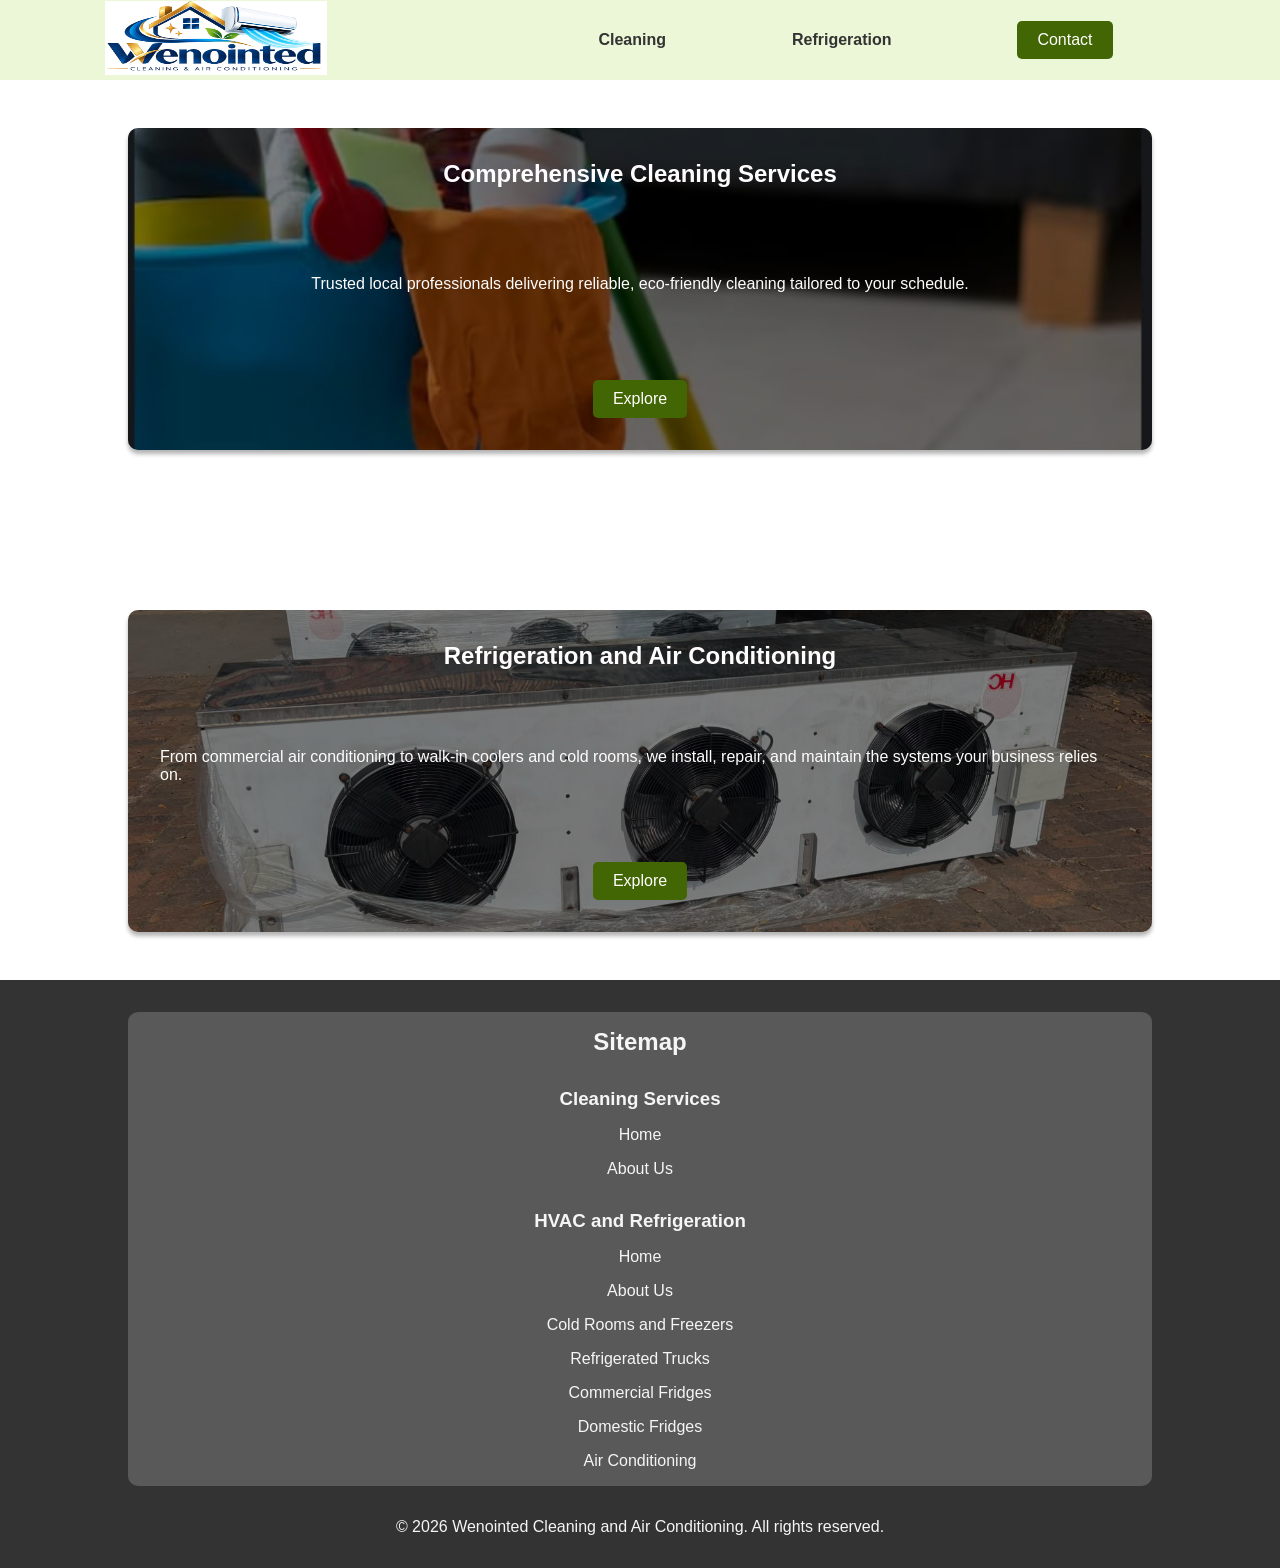
<file: index.html>
<!DOCTYPE html>
<html lang="en">
<head>
    <meta charset="UTF-8">
    <meta name="viewport" content="width=device-width, initial-scale=1.0">
    <link rel="stylesheet" href="styles.css">
    <link rel="canonical" href="index.html">
    <link rel="icon" href="images/logo.png" type="image">
    <title>Home</title>
</head>
<body>
    
    <nav class="navbar">
        <div class="logo"><img src="images/logo.png" alt=""></div>
        <button class="navbar-toggle">
            <span></span>
            <span></span>
            <span></span>
        </button>
        <div class="nav-links">
            <a href="cleaning-home.html" class="nav-link">Cleaning</a>
            <a href="fridges-home.html" class="nav-link">Refrigeration</a>
            <a href="https://wa.me/27789362920" class="contact">Contact</a>
        </div>
    </nav>
    
    <main>
        <section class="options">
            <div class="cleaning">
                <div class="overlay">
                    <h1>Comprehensive Cleaning Services</h1>
                    <p>
                        Trusted local professionals delivering reliable, eco-friendly cleaning tailored to your schedule.
                    </p>
                    <a href="cleaning-home.html">Explore</a>
                </div>
                
            </div>

            <div class="aircon">
                <div class="overlay">
                    <h1>Refrigeration and Air Conditioning</h1>
                <p>
                    From commercial air conditioning to walk-in coolers and cold rooms, we install, repair, and maintain the systems your business relies on.
                </p>
                <a href="fridges-home.html">Explore</a>
                </div>
            </div>
        </section>
    </main>
    <footer class="footer">
        
        <div class="social-media" id="contact">
            <h2>Sitemap</h2>
            <div class="clean-map">
                <h3>Cleaning Services</h3>
                <a href="cleaning-home.html">Home</a>
                <a href="cleaning-about.html">About Us</a>
            </div>
            <div class="aircon-map">
                <h3>HVAC and Refrigeration</h3>
                <a href="fridges-home.html">Home</a>
                <a href="fridges-about.html">About Us</a>
                <a href="cold-rooms.html">Cold Rooms and Freezers</a>
                <a href="trucks.html">Refrigerated Trucks</a>
                <a href="commercial.html">Commercial Fridges</a>
                <a href="fridges.html">Domestic Fridges</a>
                <a href="aircon.html">Air Conditioning</a>
            </div>
        </div>
        <p>&copy; 2026 Wenointed Cleaning and Air Conditioning. All rights reserved.</p>
    </footer>
    <script src="main.js"></script>
</body>
</html>
</file>
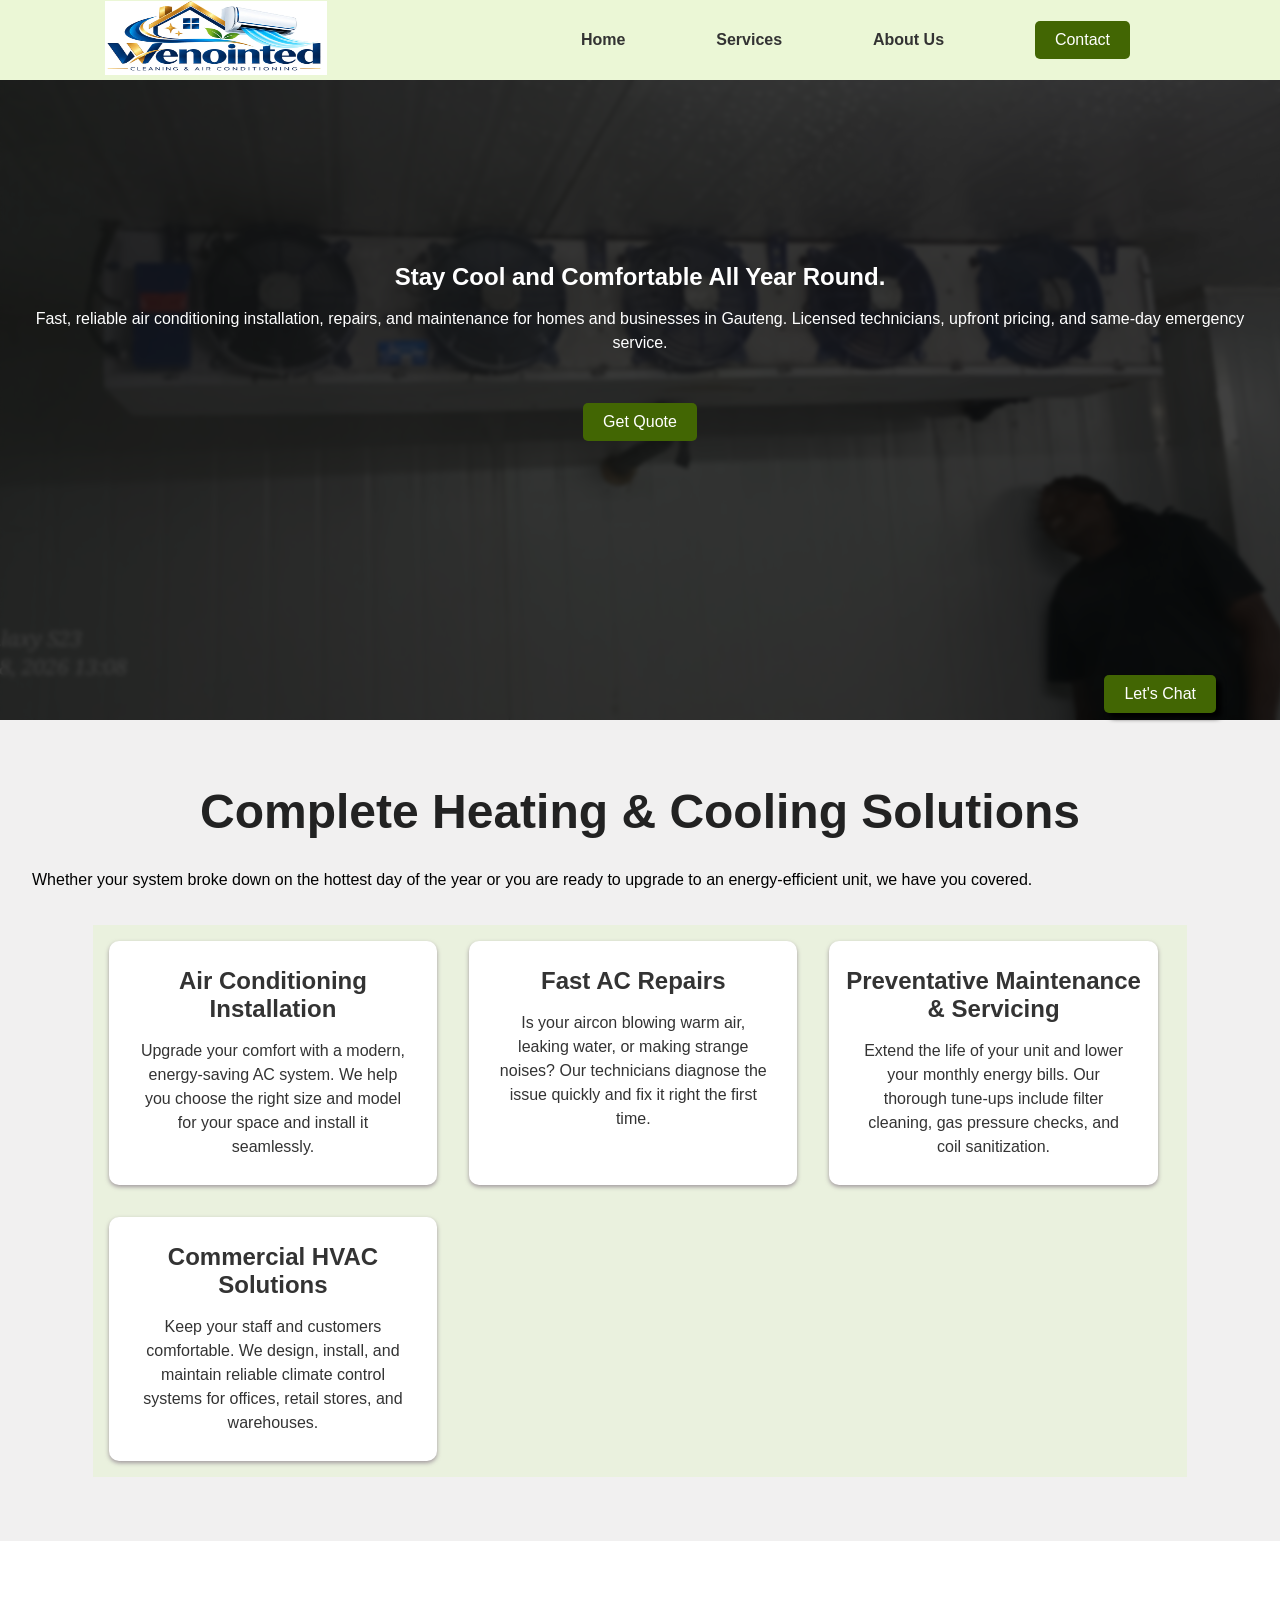
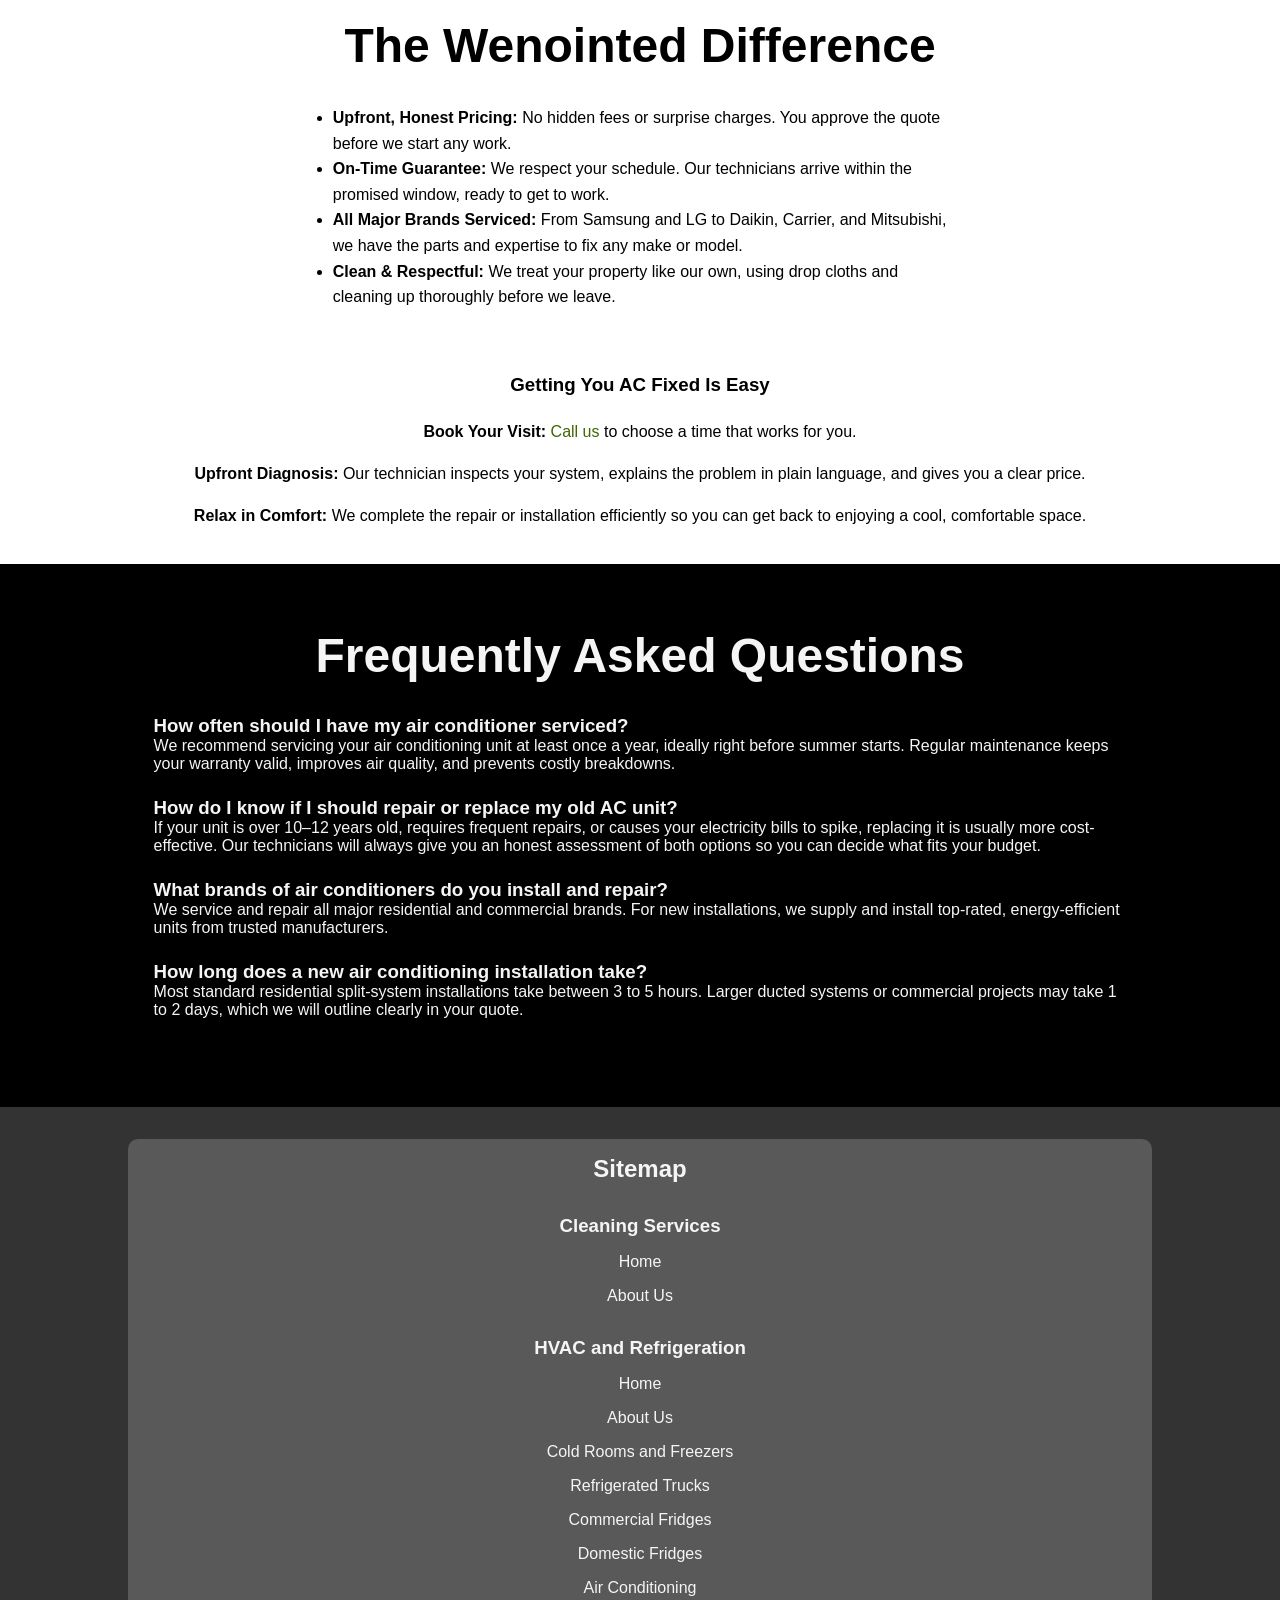
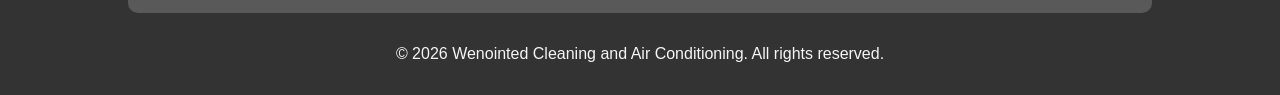
<file: aircon.html>
<!DOCTYPE html>
<html lang="en">
<head>
    <meta charset="UTF-8">
    <meta name="viewport" content="width=device-width, initial-scale=1.0">
    <link rel="stylesheet" href="styles.css">
    <link rel="stylesheet" href="cold-rooms.css">
    <link rel="icon" href="images/logo.png" type="image">
    <title>Air Con</title>
</head>
<body>
    <section class="hero">
        <nav class="navbar">
            <div class="logo"><img src="images/logo.png" alt=""></div>
            <button class="navbar-toggle">
                <span></span>
                <span></span>
                <span></span>
            </button>
            <div class="nav-links">
                <a href="fridges-home.html" class="nav-link">Home</a>
                <a href="fridges-home.html#services" class="nav-link">Services</a>
                <a href="fridges-about.html" class="nav-link">About Us</a>
                <a href="https://wa.me/27630189668" class="contact">Contact</a>
            </div>
        </nav>
        <div class="hero-msg">
            <h1>Stay Cool and Comfortable All Year Round.</h1>
            <p>
                Fast, reliable air conditioning installation, repairs, and maintenance for homes and businesses in Gauteng. Licensed technicians, upfront pricing, and same-day emergency service.
            </p>
            <a href="https://wa.me/27630189668" class="cta">Get Quote</a>
        </div>
    </section>

    <a href="https://wa.me/27789362920" class="float-contact">Let's Chat</a>
    
    <section class="services">
        <h1>Complete Heating & Cooling Solutions</h1>

        <p>
            Whether your system broke down on the hottest day of the year or you are ready to upgrade to an energy-efficient unit, we have you covered.
        </p>
        <br>
        <br>
        <div class="card-section">
            <div class="card">
                <h3>Air Conditioning Installation</h3>
                <p>
                    Upgrade your comfort with a modern, energy-saving AC system. We help you choose the right size and model for your space and install it seamlessly.
                </p>
            </div>
            <div class="card">
                <h3>Fast AC Repairs</h3>
                <p>
                    Is your aircon blowing warm air, leaking water, or making strange noises? Our technicians diagnose the issue quickly and fix it right the first time.
                </p>
            </div>

            <div class="card">
                <h3>Preventative Maintenance & Servicing</h3>
                <p>
                    Extend the life of your unit and lower your monthly energy bills. Our thorough tune-ups include filter cleaning, gas pressure checks, and coil sanitization.
                </p>
            </div>

            <div class="card">
                <h3>Commercial HVAC Solutions</h3>
                <p>
                    Keep your staff and customers comfortable. We design, install, and maintain reliable climate control systems for offices, retail stores, and warehouses.
                </p>
            </div>
        </div>
    </section>

    <section class="main">
        <h1>The Wenointed Difference</h1>
        <ul>
            <li><b>Upfront, Honest Pricing: </b>No hidden fees or surprise charges. You approve the quote before we start any work.</li>
            <li><b>On-Time Guarantee: </b>We respect your schedule. Our technicians arrive within the promised window, ready to get to work.</li>
            <li><b>All Major Brands Serviced: </b>From Samsung and LG to Daikin, Carrier, and Mitsubishi, we have the parts and expertise to fix any make or model.</li>
            <li><b>Clean & Respectful: </b>We treat your property like our own, using drop cloths and cleaning up thoroughly before we leave.</li>
        </ul>

        <h3>Getting You AC Fixed Is Easy</h3>
        <p><b>Book Your Visit: </b> <a href="https://wa.me/27630189668">Call us</a> to choose a time that works for you.</p>
        <br>
        <p><b>Upfront Diagnosis: </b>Our technician inspects your system, explains the problem in plain language, and gives you a clear price.</p>
        <br>
        <p><b>Relax in Comfort: </b>We complete the repair or installation efficiently so you can get back to enjoying a cool, comfortable space.</p>
        <br>
        <br>
    </section>

    <section class="faq">
        <h1>Frequently Asked Questions</h1>
        <div class="faq-item">
            <h3>How often should I have my air conditioner serviced?</h3>
            <p>
                We recommend servicing your air conditioning unit at least once a year, ideally right before summer starts. Regular maintenance keeps your warranty valid, improves air quality, and prevents costly breakdowns.
            </p>
        </div>
        <div class="faq-item">
            <h3>How do I know if I should repair or replace my old AC unit?</h3>
            <p>
                If your unit is over 10–12 years old, requires frequent repairs, or causes your electricity bills to spike, replacing it is usually more cost-effective. Our technicians will always give you an honest assessment of both options so you can decide what fits your budget.
            </p>
        </div>
        <div class="faq-item">
            <h3>What brands of air conditioners do you install and repair?</h3>
            <p>
                We service and repair all major residential and commercial brands. For new installations, we supply and install top-rated, energy-efficient units from trusted manufacturers.
            </p>
        </div>
        <div class="faq-item">
            <h3>How long does a new air conditioning installation take?</h3>
            <p>
                Most standard residential split-system installations take between 3 to 5 hours. Larger ducted systems or commercial projects may take 1 to 2 days, which we will outline clearly in your quote.
            </p>
        </div>
    </section>

    

    <footer class="footer">
        
        <div class="social-media" id="contact">
            <h2>Sitemap</h2>
            <div class="clean-map">
                <h3>Cleaning Services</h3>
                <a href="cleaning-home.html">Home</a>
                <a href="cleaning-about.html">About Us</a>
            </div>
            <div class="aircon-map">
                <h3>HVAC and Refrigeration</h3>
                <a href="fridges-home.html">Home</a>
                <a href="fridges-about.html">About Us</a>
                <a href="cold-rooms.html">Cold Rooms and Freezers</a>
                <a href="trucks.html">Refrigerated Trucks</a>
                <a href="commercial.html">Commercial Fridges</a>
                <a href="fridges.html">Domestic Fridges</a>
                <a href="aircon.html">Air Conditioning</a>
            </div>
        </div>
        <p>&copy; 2026 Wenointed Cleaning and Air Conditioning. All rights reserved.</p>
    </footer>
<script src="main.js"></script>
</body>
</html>
</file>
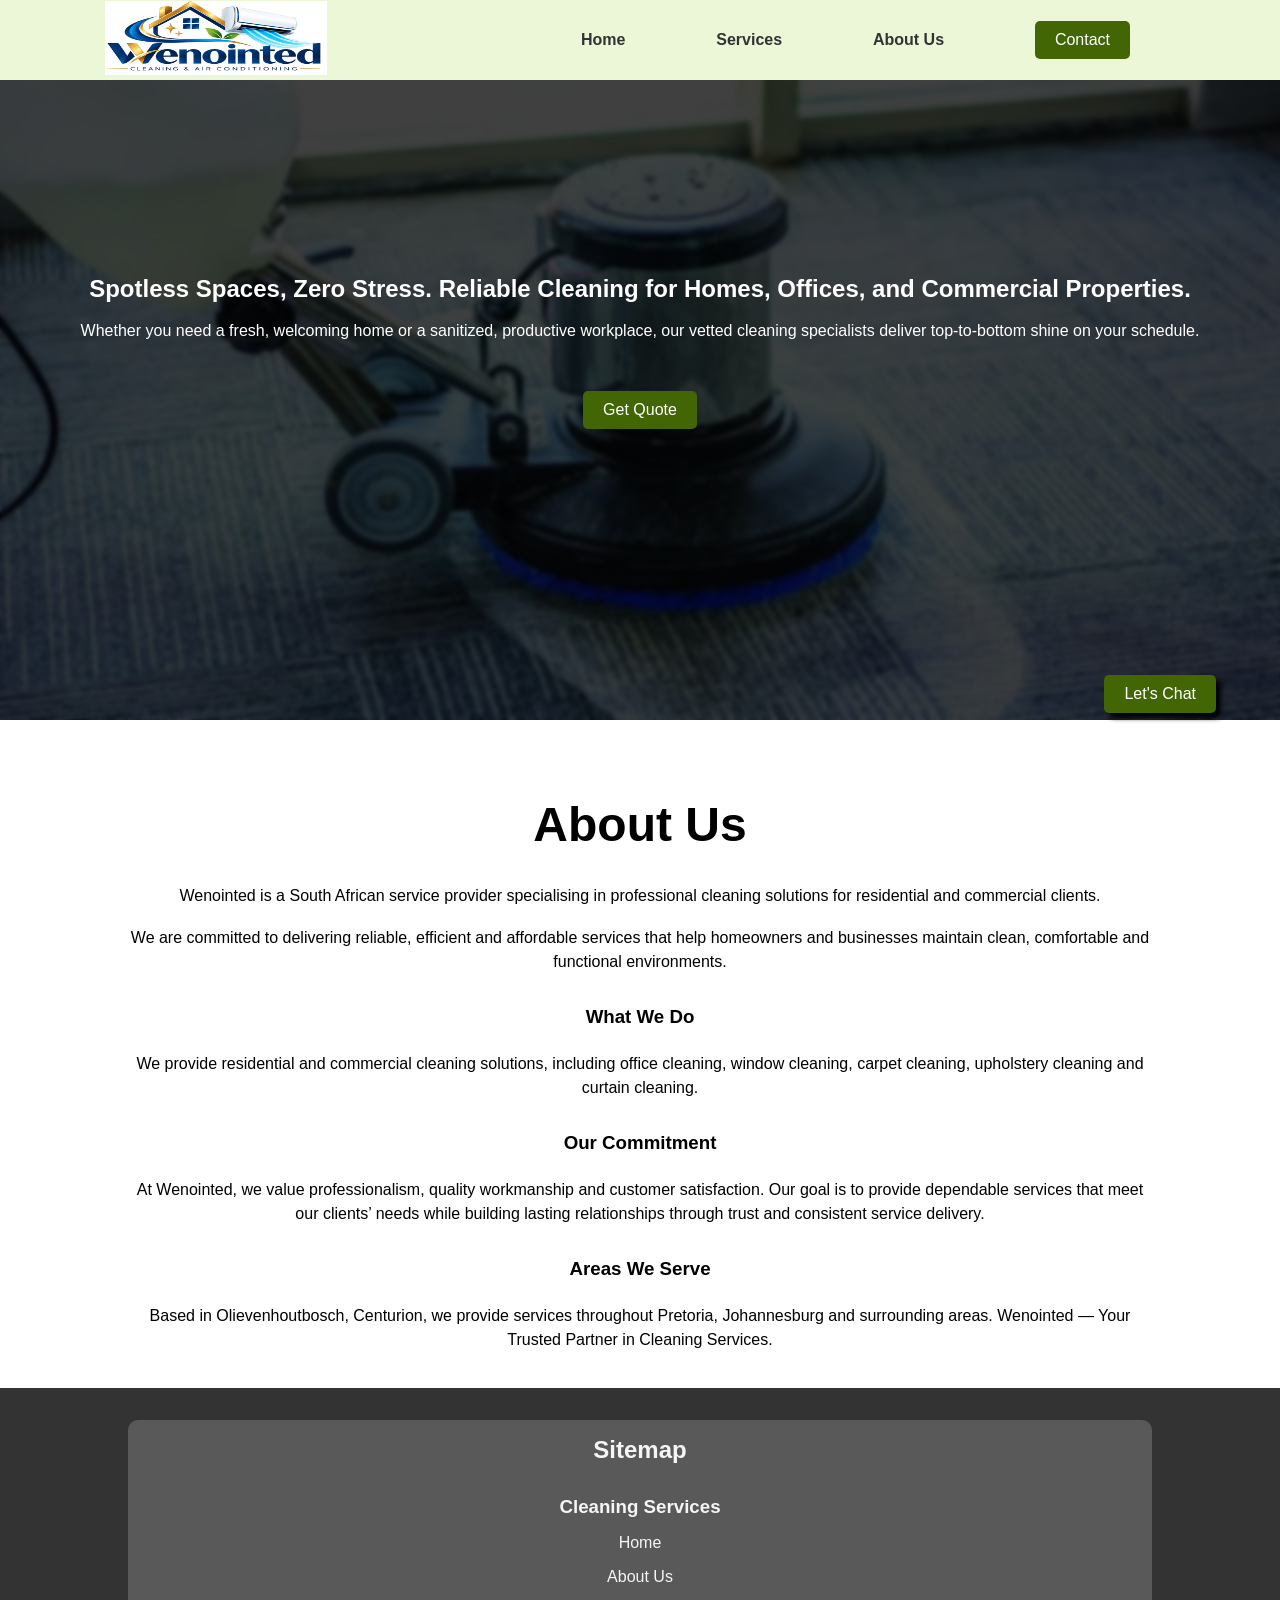
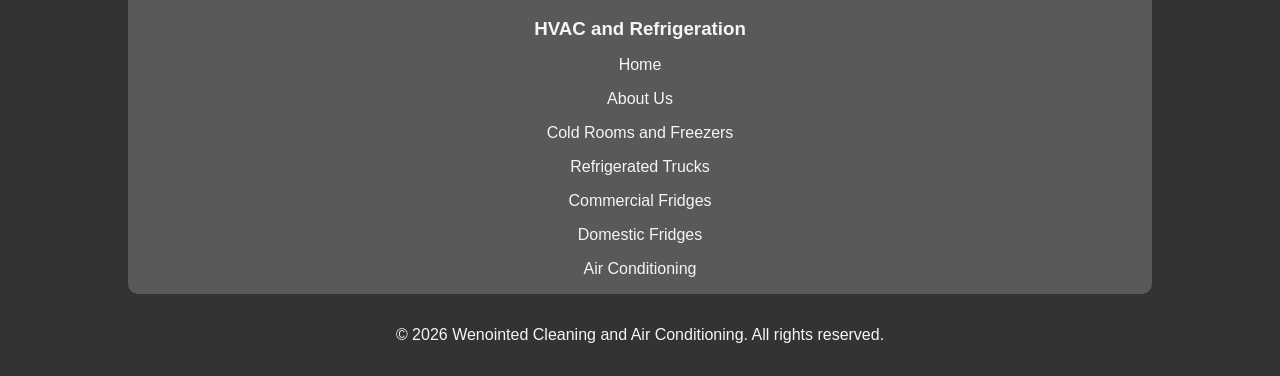
<file: cleaning-about.html>
<!DOCTYPE html>
<html lang="en">
<head>
    <meta charset="UTF-8">
    <meta name="viewport" content="width=device-width, initial-scale=1.0">
    <link rel="stylesheet" href="styles.css">
    <link rel="stylesheet" href="cleaning-home.css">
    <link rel="icon" href="images/logo.png" type="image">
    <title>About Us</title>
</head>
<body>
    <section class="hero">
        <nav class="navbar">
            <div class="logo"><img src="images/logo.png" alt=""></div>
            <button class="navbar-toggle">
                <span></span>
                <span></span>
                <span></span>
            </button>
            <div class="nav-links">
                <a href="cleaning-home.html" class="nav-link">Home</a>
                <a href="cleaning-home.html#services" class="nav-link">Services</a>
                <a href="cleaning-about.html" class="nav-link">About Us</a>
                <a href="https://wa.me/27678469469" class="contact">Contact</a>
            </div>
        </nav>
        <div class="hero-msg">
            <h1>Spotless Spaces, Zero Stress. Reliable Cleaning for Homes, Offices, and Commercial Properties.</h1>
            <p>
                Whether you need a fresh, welcoming home or a sanitized, productive workplace, our vetted cleaning specialists deliver top-to-bottom shine on your schedule.
            </p>
            <a href="https://wa.me/27678469469" class="cta">Get Quote</a>
        </div>
    </section>

    <a href="https://wa.me/27678469469" class="float-contact">Let's Chat</a>

    <section class="main">
        <h1>About Us</h1>
        <p>
            Wenointed is a South African service provider specialising in professional cleaning solutions for residential and commercial clients.
        </p>
        <br>
        <p>
            We are committed to delivering reliable, efficient and affordable services that help homeowners and businesses maintain clean, comfortable and functional environments.
        </p>

        <h3>What We Do</h3>
        <p>
            We provide residential and commercial cleaning solutions, including office cleaning, window cleaning, carpet cleaning, upholstery cleaning and curtain cleaning.
        </p>

        <h3>Our Commitment</h3>
        <p>
            At Wenointed, we value professionalism, quality workmanship and customer satisfaction. Our goal is to provide dependable services that meet our clients’ needs while building lasting relationships through trust and consistent service delivery.
        </p>

        <h3>Areas We Serve</h3>
        <p>
            Based in Olievenhoutbosch, Centurion, we provide services throughout Pretoria, Johannesburg and surrounding areas.

            Wenointed — Your Trusted Partner in Cleaning Services.
        </p>
        <br>
        <br>
    </section>
    <footer class="footer">
        
        <div class="social-media" id="contact">
            <h2>Sitemap</h2>
            <div class="clean-map">
                <h3>Cleaning Services</h3>
                <a href="cleaning-home.html">Home</a>
                <a href="cleaning-about.html">About Us</a>
            </div>
            <div class="aircon-map">
                <h3>HVAC and Refrigeration</h3>
                <a href="fridges-home.html">Home</a>
                <a href="fridges-about.html">About Us</a>
                <a href="cold-rooms.html">Cold Rooms and Freezers</a>
                <a href="trucks.html">Refrigerated Trucks</a>
                <a href="commercial.html">Commercial Fridges</a>
                <a href="fridges.html">Domestic Fridges</a>
                <a href="aircon.html">Air Conditioning</a>
            </div>
        </div>
        <p>&copy; 2026 Wenointed Cleaning and Air Conditioning. All rights reserved.</p>
    </footer>
<script src="main.js"></script>
</body>
</html>
</file>
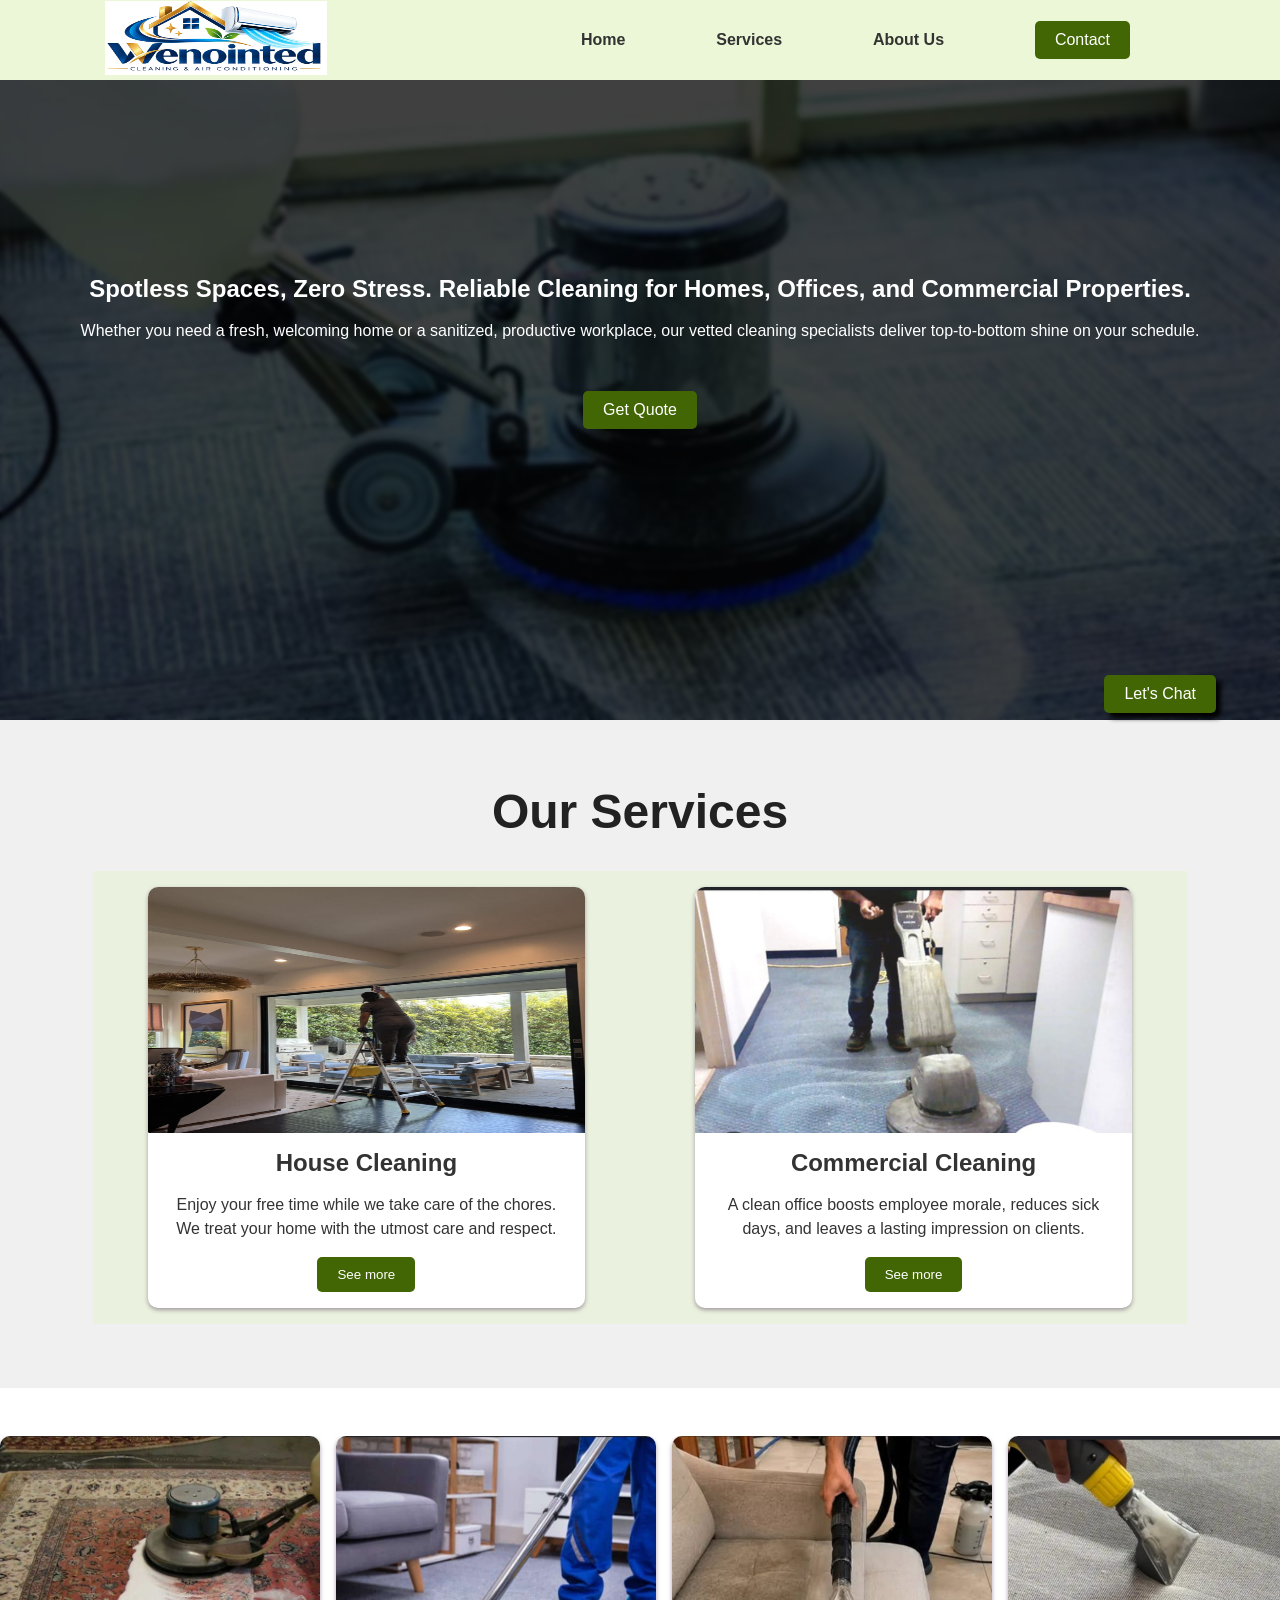
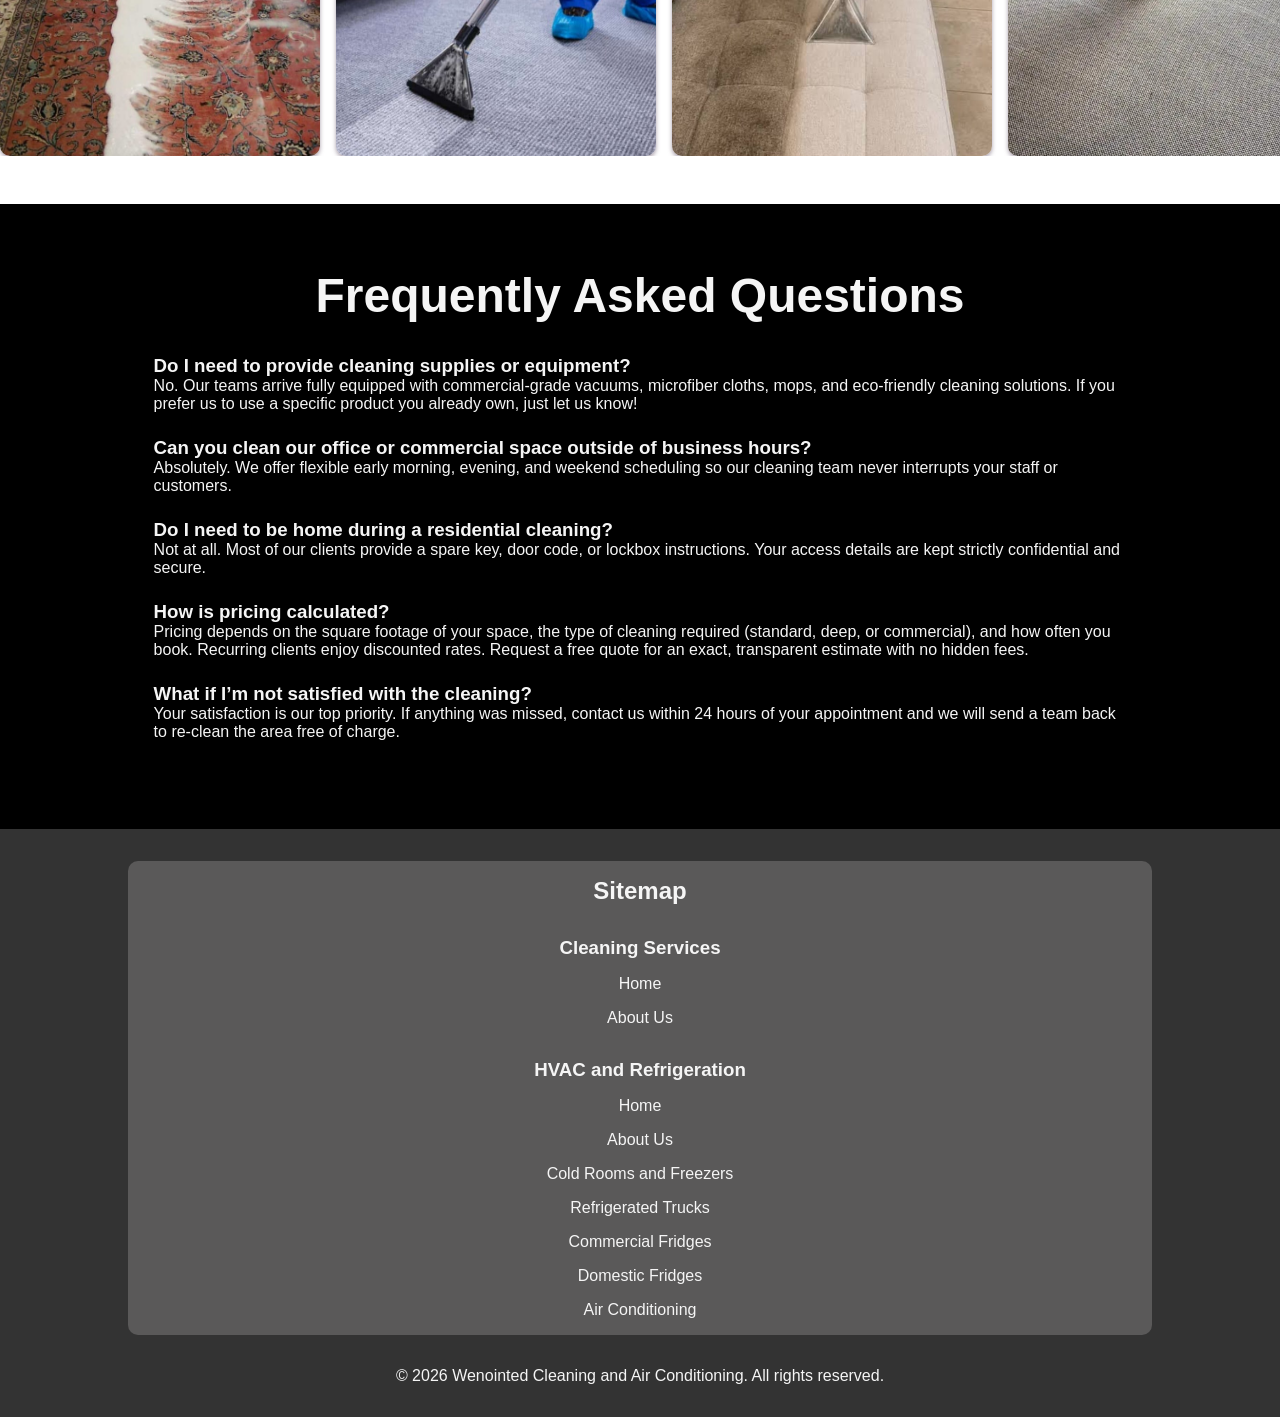
<file: cleaning-home.html>
<!DOCTYPE html>
<html lang="en">
<head>
    <meta charset="UTF-8">
    <meta name="viewport" content="width=device-width, initial-scale=1.0">
    <link rel="stylesheet" href="styles.css">
    <link rel="stylesheet" href="cleaning-home.css">
    <link rel="icon" href="images/logo.png" type="image">
    <title>Home</title>
</head>
<body>
    <section class="hero">
        <nav class="navbar">
            <div class="logo"><img src="images/logo.png" alt=""></div>
            <button class="navbar-toggle">
                <span></span>
                <span></span>
                <span></span>
            </button>
            <div class="nav-links">
                <a href="index.html" class="nav-link">Home</a>
                <a href="cleaning-home.html#services" class="nav-link">Services</a>
                <a href="cleaning-about.html" class="nav-link">About Us</a>
                <a href="https://wa.me/27678469469" class="contact">Contact</a>
            </div>
        </nav>
        <div class="hero-msg">
            <h1>Spotless Spaces, Zero Stress. Reliable Cleaning for Homes, Offices, and Commercial Properties.</h1>
            <p>
                Whether you need a fresh, welcoming home or a sanitized, productive workplace, our vetted cleaning specialists deliver top-to-bottom shine on your schedule.
            </p>
            <a href="https://wa.me/27678469469" class="cta">Get Quote</a>
        </div>
    </section>

    <a href="https://wa.me/27678469469" class="float-contact">Let's Chat</a>

    <section class="services" id="services">
        <h1>Our Services</h1>
        <div class="card-section">
            <div class="card">
                <img src="images/cleaning/WhatsApp Image 2026-11-16 at 20.27.20.jpeg"/>
                <h3>House Cleaning</h3>
                <p>
                    Enjoy your free time while we take care of the chores. We treat your home with the utmost care and respect.
                </p>
                <button><a href="house.html">See more</a></button>
            </div>
            <div class="card">
                <img src="images/cleaning/WhatsApp Image 2026-11-16 at 20.27.24.jpeg"/>
                <h3>Commercial Cleaning</h3>
                <p>
                    A clean office boosts employee morale, reduces sick days, and leaves a lasting impression on clients.
                </p>
                <button><a href="office.html">See more</a></button>
            </div>
        </div>
    </section>

    <section class="carousel">
        <div class="carousel-card"><img src="images/cleaning/WhatsApp Image 2026-11-16 at 20.27.23 (1).jpeg"></div>
        <div class="carousel-card"><img src="images/cleaning/WhatsApp Image 2026-11-16 at 20.27.25.jpeg"></div>
        <div class="carousel-card"><img src="images/cleaning/WhatsApp Image 2026-11-16 at 20.27.26.jpeg"></div>
        <div class="carousel-card"><img src="images/cleaning/WhatsApp Image 2026-11-16 at 20.27.29.jpeg"></div>
        <div class="carousel-card"><img src="images/cleaning/WhatsApp Image 2026-11-16 at 20.27.23.jpeg"></div>
    </section>

    <section class="faq">
        <h1>Frequently Asked Questions</h1>
        <div class="faq-item">
            <h3>Do I need to provide cleaning supplies or equipment?</h3>
            <p>
                No. Our teams arrive fully equipped with commercial-grade vacuums, microfiber cloths, mops, and eco-friendly cleaning solutions. If you prefer us to use a specific product you already own, just let us know!
            </p>
        </div>
        <div class="faq-item">
            <h3>Can you clean our office or commercial space outside of business hours?</h3>
            <p>
                Absolutely. We offer flexible early morning, evening, and weekend scheduling so our cleaning team never interrupts your staff or customers.
            </p>
        </div>
        <div class="faq-item">
            <h3>Do I need to be home during a residential cleaning?</h3>
            <p>
                Not at all. Most of our clients provide a spare key, door code, or lockbox instructions. Your access details are kept strictly confidential and secure.
            </p>
        </div>
        <div class="faq-item">
            <h3>How is pricing calculated?</h3>
            <p>
                Pricing depends on the square footage of your space, the type of cleaning required (standard, deep, or commercial), and how often you book. Recurring clients enjoy discounted rates. Request a free quote for an exact, transparent estimate with no hidden fees.
            </p>
        </div>
        <div class="faq-item">
            <h3>What if I’m not satisfied with the cleaning?</h3>
            <p>Your satisfaction is our top priority. If anything was missed, contact us within 24 hours of your appointment and we will send a team back to re-clean the area free of charge.</p>
        </div>
    </section>
    <footer class="footer">
        
        <div class="social-media" id="contact">
            <h2>Sitemap</h2>
            <div class="clean-map">
                <h3>Cleaning Services</h3>
                <a href="cleaning-home.html">Home</a>
                <a href="cleaning-about.html">About Us</a>
            </div>
            <div class="aircon-map">
                <h3>HVAC and Refrigeration</h3>
                <a href="fridges-home.html">Home</a>
                <a href="fridges-about.html">About Us</a>
                <a href="cold-rooms.html">Cold Rooms and Freezers</a>
                <a href="trucks.html">Refrigerated Trucks</a>
                <a href="commercial.html">Commercial Fridges</a>
                <a href="fridges.html">Domestic Fridges</a>
                <a href="aircon.html">Air Conditioning</a>
            </div>
        </div>
        <p>&copy; 2026 Wenointed Cleaning and Air Conditioning. All rights reserved.</p>
    </footer>
<script src="main.js"></script>
</body>
</html>
</file>
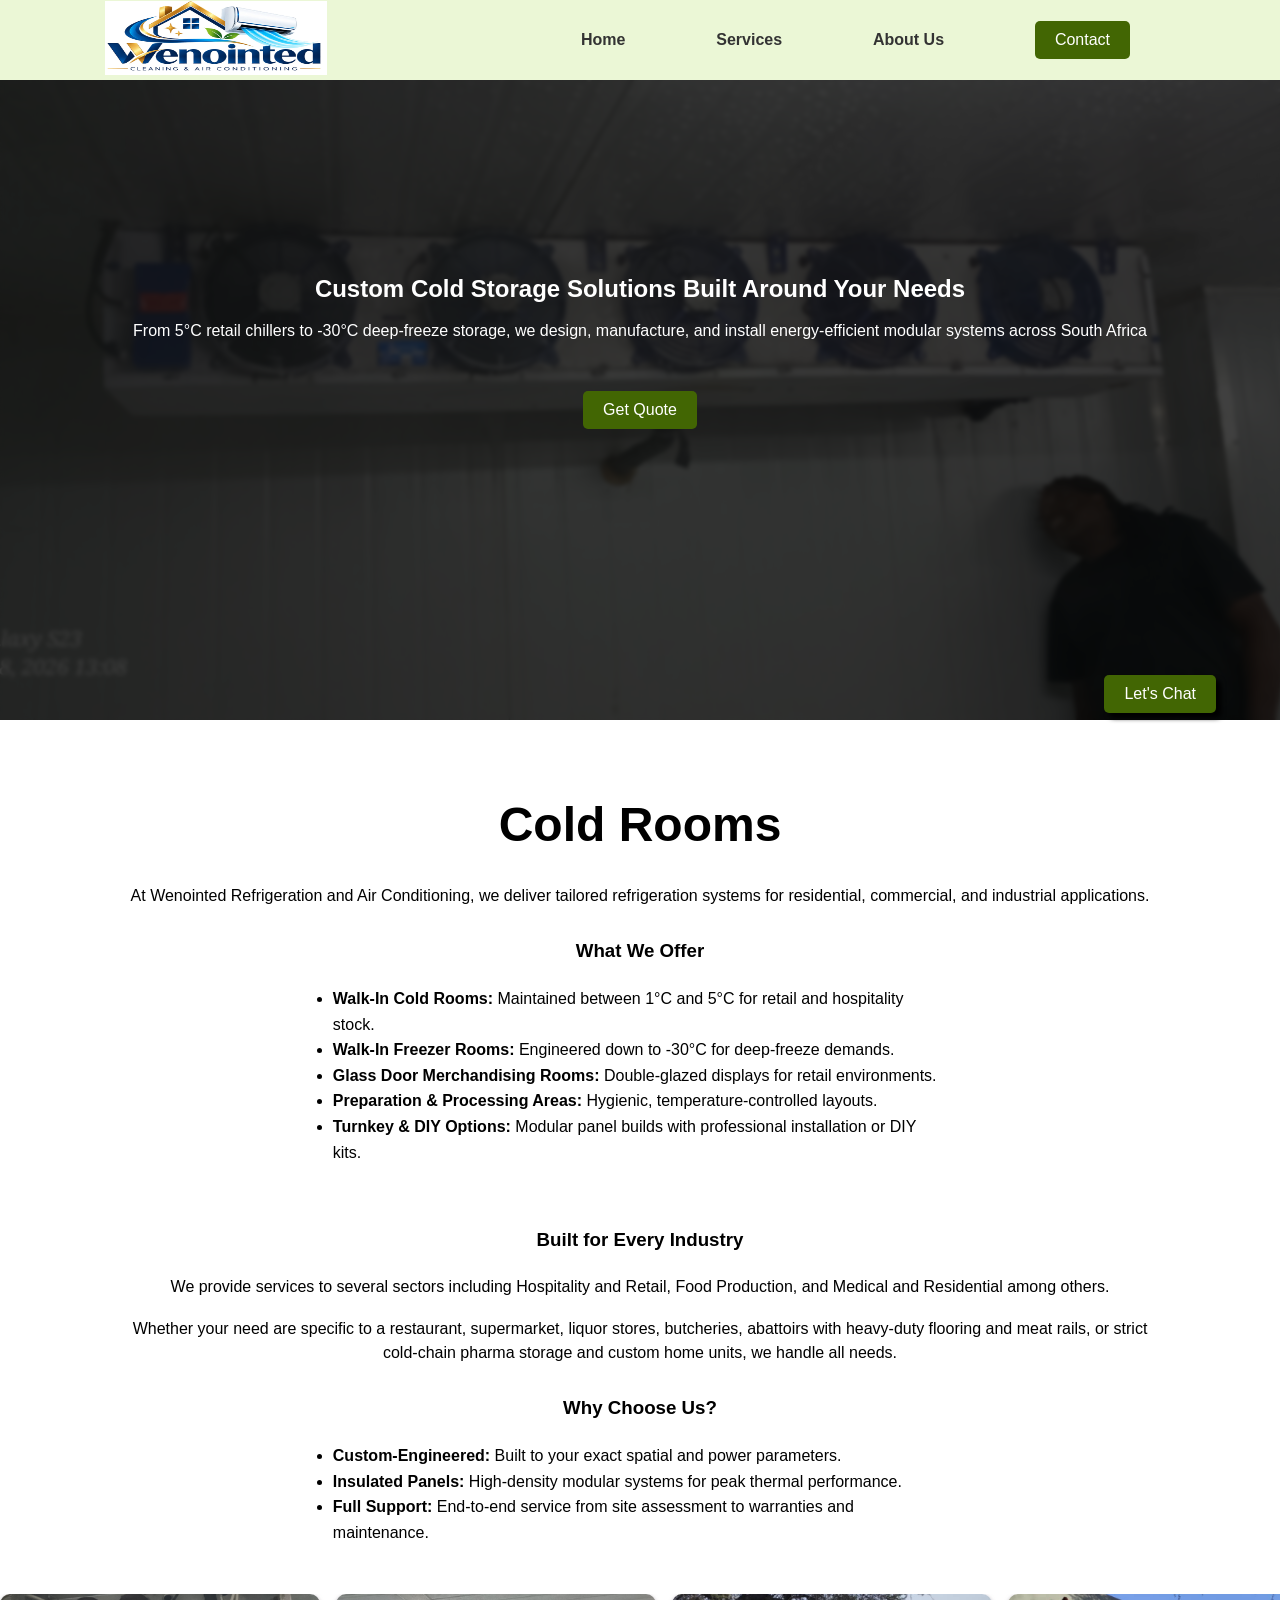
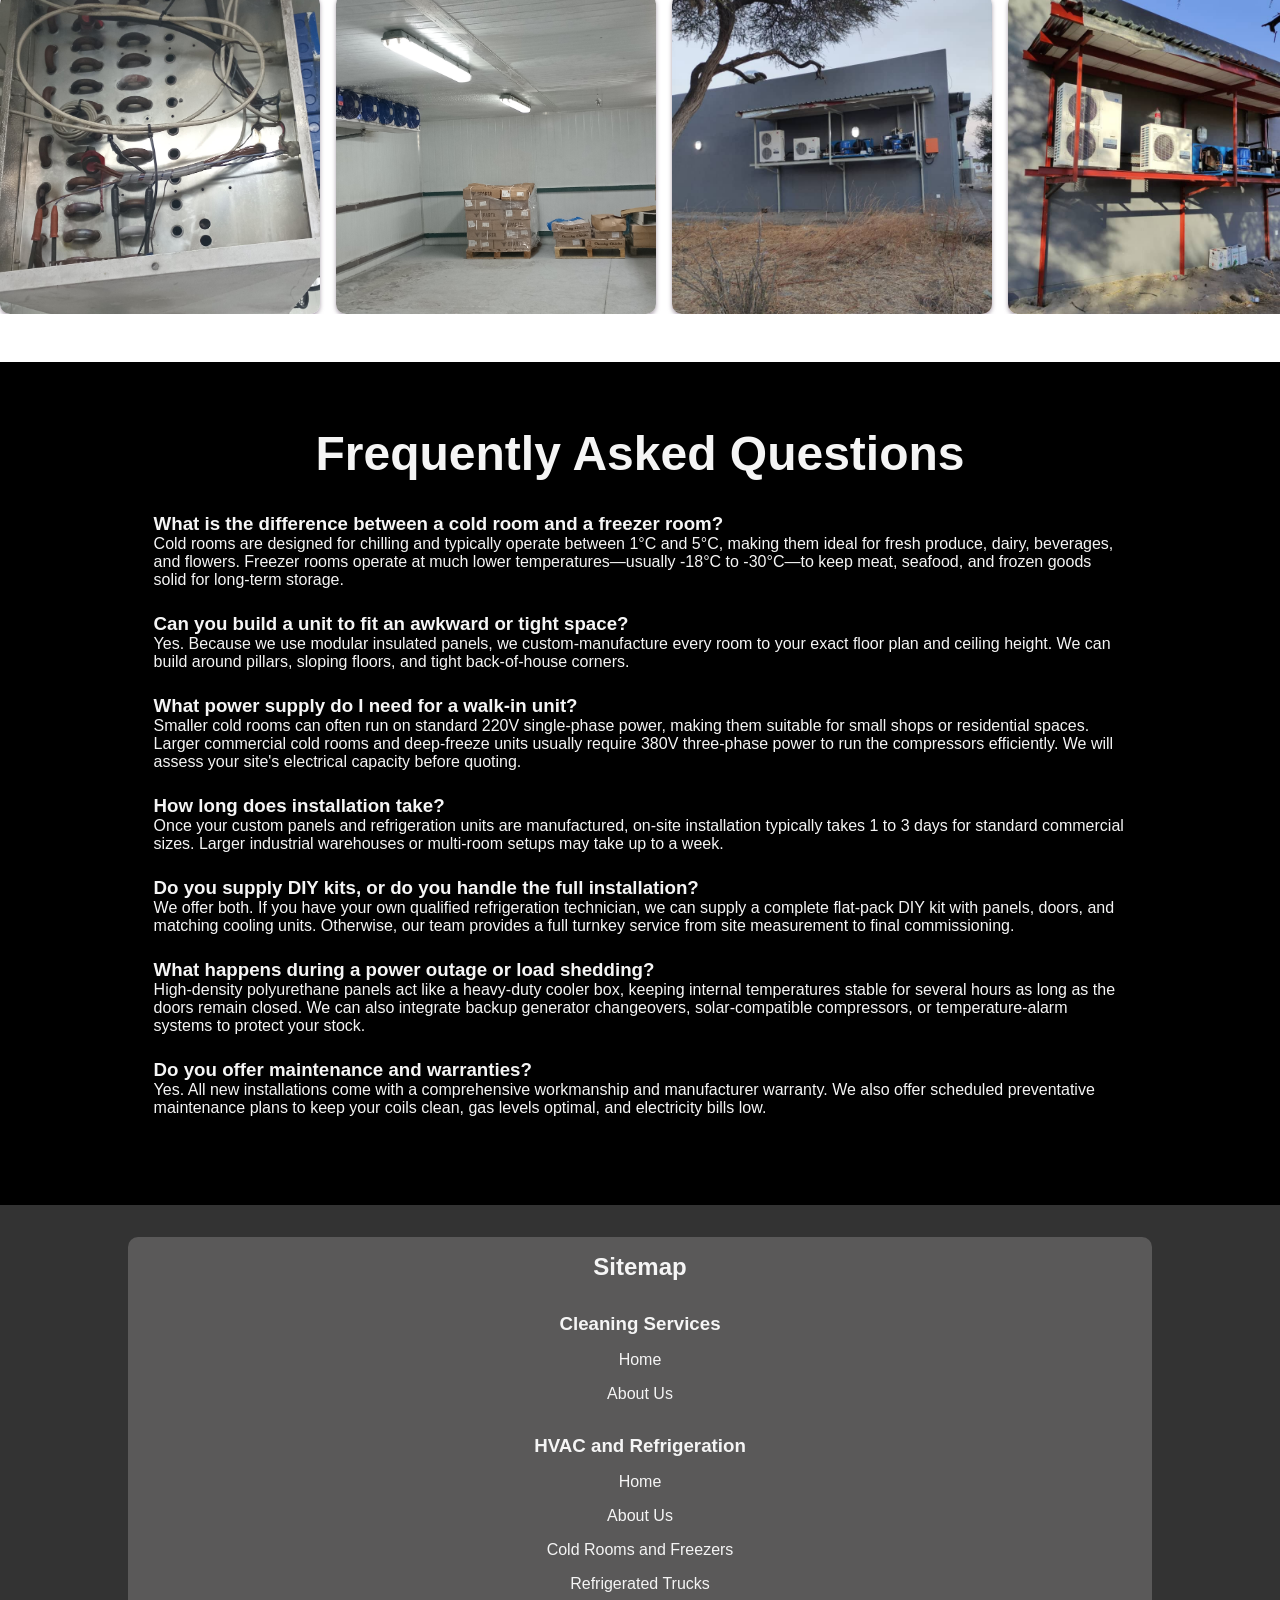
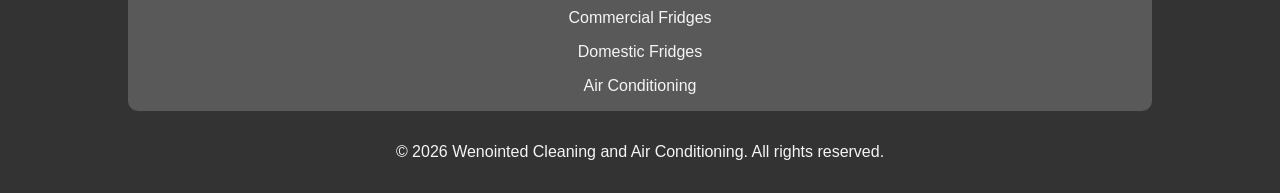
<file: cold-rooms.html>
<!DOCTYPE html>
<html lang="en">
<head>
    <meta charset="UTF-8">
    <meta name="viewport" content="width=device-width, initial-scale=1.0">
    <link rel="stylesheet" href="styles.css">
    <link rel="stylesheet" href="cold-rooms.css">
    <link rel="icon" href="images/logo.png" type="image">
    <title>Cold Rooms</title>
</head>
<body>
    <section class="hero">
        <nav class="navbar">
            <div class="logo"><img src="images/logo.png" alt=""></div>
            <button class="navbar-toggle">
                <span></span>
                <span></span>
                <span></span>
            </button>
            <div class="nav-links">
                <a href="fridges-home.html" class="nav-link">Home</a>
                <a href="fridges-home.html#services" class="nav-link">Services</a>
                <a href="fridges-about.html" class="nav-link">About Us</a>
                <a href="https://wa.me/27630189668" class="contact">Contact</a>
            </div>
        </nav>

        <div class="hero-msg">
            <h1>Custom Cold Storage Solutions Built Around Your Needs</h1>
            <p>
                From 5°C retail chillers to -30°C deep-freeze storage, we design, manufacture, 
                and install energy-efficient modular systems across South Africa
            </p>
            <a href="https://wa.me/27630189668" class="cta">Get Quote</a>
        </div>
    </section>

    <a href="https://wa.me/27789362920" class="float-contact">Let's Chat</a>

    <section class="main" id="cold-rooms">
        <h1>Cold Rooms</h1>
        <p>
            At Wenointed Refrigeration and Air Conditioning, we deliver tailored refrigeration systems for residential, commercial, and industrial applications.
        </p>

        <h3>What We Offer</h3>

        <ul>
            <li><b>Walk-In Cold Rooms: </b>Maintained between 1°C and 5°C for retail and hospitality stock.</li>
            <li><b>Walk-In Freezer Rooms: </b>Engineered down to -30°C for deep-freeze demands.</li>
            <li><b>Glass Door Merchandising Rooms: </b>Double-glazed displays for retail environments.</li>
            <li><b>Preparation & Processing Areas: </b>Hygienic, temperature-controlled layouts.</li>
            <li><b>Turnkey & DIY Options: </b>Modular panel builds with professional installation or DIY kits.</li>
        </ul>

        <h3>Built for Every Industry</h3>
        <p>
            We provide services to several sectors including Hospitality and Retail, 
            Food Production, and Medical and Residential among others.
        </p>
        <br>
        <p>
            Whether your need are specific to a restaurant, supermarket, liquor stores, 
            butcheries, abattoirs with heavy-duty flooring and meat rails, or 
            strict cold-chain pharma storage and custom home units, we handle all needs.
        </p>

        <h3>Why Choose Us?</h3>
        <ul>
            <li><b>Custom-Engineered: </b>Built to your exact spatial and power parameters.</li>
            <li><b>Insulated Panels: </b>High-density modular systems for peak thermal performance.</li>
            <li><b>Full Support: </b>End-to-end service from site assessment to warranties and maintenance.</li>
        </ul>
    </section>

    <section class="carousel">
        <div class="carousel-card"><img src="images/aircon/WhatsApp Image 2026-11-14 at 14.40.24.jpeg" alt=""></div>
        <div class="carousel-card"><img src="images/aircon/WhatsApp Image 2026-11-14 at 14.41.39.jpeg" alt=""></div>
        <div class="carousel-card"><img src="images/aircon/WhatsApp Image 2026-11-14 at 14.41.10.jpeg" alt=""></div>
        <div class="carousel-card"><img src="images/aircon/WhatsApp Image 2026-11-14 at 14.41.13.jpeg" alt=""></div>
        <div class="carousel-card"><img src="images/aircon/WhatsApp Image 2026-11-14 at 14.41.17.jpeg" alt=""></div>
        <div class="carousel-card"><img src="images/aircon/WhatsApp Image 2026-11-14 at 14.41.04.jpeg" alt=""></div>
        <div class="carousel-card"><img src="images/aircon/WhatsApp Image 2026-11-14 at 14.40.31.jpeg" alt=""></div>
    </section>

    <section class="faq">
        <h1>Frequently Asked Questions</h1>
        <div class="faq-item">
            <h3>What is the difference between a cold room and a freezer room?</h3>
            <p>
                Cold rooms are designed for chilling and typically operate between 1°C and 5°C, making them ideal for fresh produce, 
                dairy, beverages, and flowers. Freezer rooms operate at much lower temperatures—usually -18°C to -30°C—to keep meat, 
                seafood, and frozen goods solid for long-term storage.
            </p>
        </div>
        <div class="faq-item">
            <h3>Can you build a unit to fit an awkward or tight space?</h3>
            <p>
                Yes. Because we use modular insulated panels, we custom-manufacture every room to your exact floor plan and ceiling height. 
                We can build around pillars, sloping floors, and tight back-of-house corners.
            </p>
        </div>
        <div class="faq-item">
            <h3>What power supply do I need for a walk-in unit?</h3>
            <p>
                Smaller cold rooms can often run on standard 220V single-phase power, making them suitable for small shops or residential spaces. 
                Larger commercial cold rooms and deep-freeze units usually require 380V three-phase power to run the compressors efficiently. We will assess your site's electrical capacity before quoting.
            </p>
        </div>
        <div class="faq-item">
            <h3>How long does installation take?</h3>
            <p>
                Once your custom panels and refrigeration units are manufactured, on-site installation typically takes 1 to 3 days for standard commercial sizes. Larger industrial warehouses or multi-room setups may take up to a week.
            </p>
        </div>
        <div class="faq-item">
            <h3>Do you supply DIY kits, or do you handle the full installation?</h3>
            <p>
                We offer both. If you have your own qualified refrigeration technician, we can supply a complete flat-pack DIY kit with panels, doors, and matching cooling units. Otherwise, our team provides a full 
                turnkey service from site measurement to final commissioning.
            </p>
        </div>
        <div class="faq-item">
            <h3>What happens during a power outage or load shedding?</h3>
            <p>
                High-density polyurethane panels act like a heavy-duty cooler box, keeping internal 
                temperatures stable for several hours as long as the doors remain closed. We can also integrate backup generator changeovers, solar-compatible compressors, or temperature-alarm systems to protect your stock.
            </p>
        </div>
        <div class="faq-item">
            <h3>Do you offer maintenance and warranties?</h3>
            <p>
                Yes. All new installations come with a comprehensive workmanship and manufacturer warranty. We also offer scheduled preventative maintenance plans to keep your coils clean, 
                gas levels optimal, and electricity bills low.
            </p>
        </div>
    </section>

    <footer class="footer">
        
        <div class="social-media" id="contact">
            <h2>Sitemap</h2>
            <div class="clean-map">
                <h3>Cleaning Services</h3>
                <a href="cleaning-home.html">Home</a>
                <a href="cleaning-about.html">About Us</a>
            </div>
            <div class="aircon-map">
                <h3>HVAC and Refrigeration</h3>
                <a href="fridges-home.html">Home</a>
                <a href="fridges-about.html">About Us</a>
                <a href="cold-rooms.html">Cold Rooms and Freezers</a>
                <a href="trucks.html">Refrigerated Trucks</a>
                <a href="commercial.html">Commercial Fridges</a>
                <a href="fridges.html">Domestic Fridges</a>
                <a href="aircon.html">Air Conditioning</a>
            </div>
        </div>
        <p>&copy; 2026 Wenointed Cleaning and Air Conditioning. All rights reserved.</p>
    </footer>
<script src="main.js"></script>
</body>
</html>
</file>
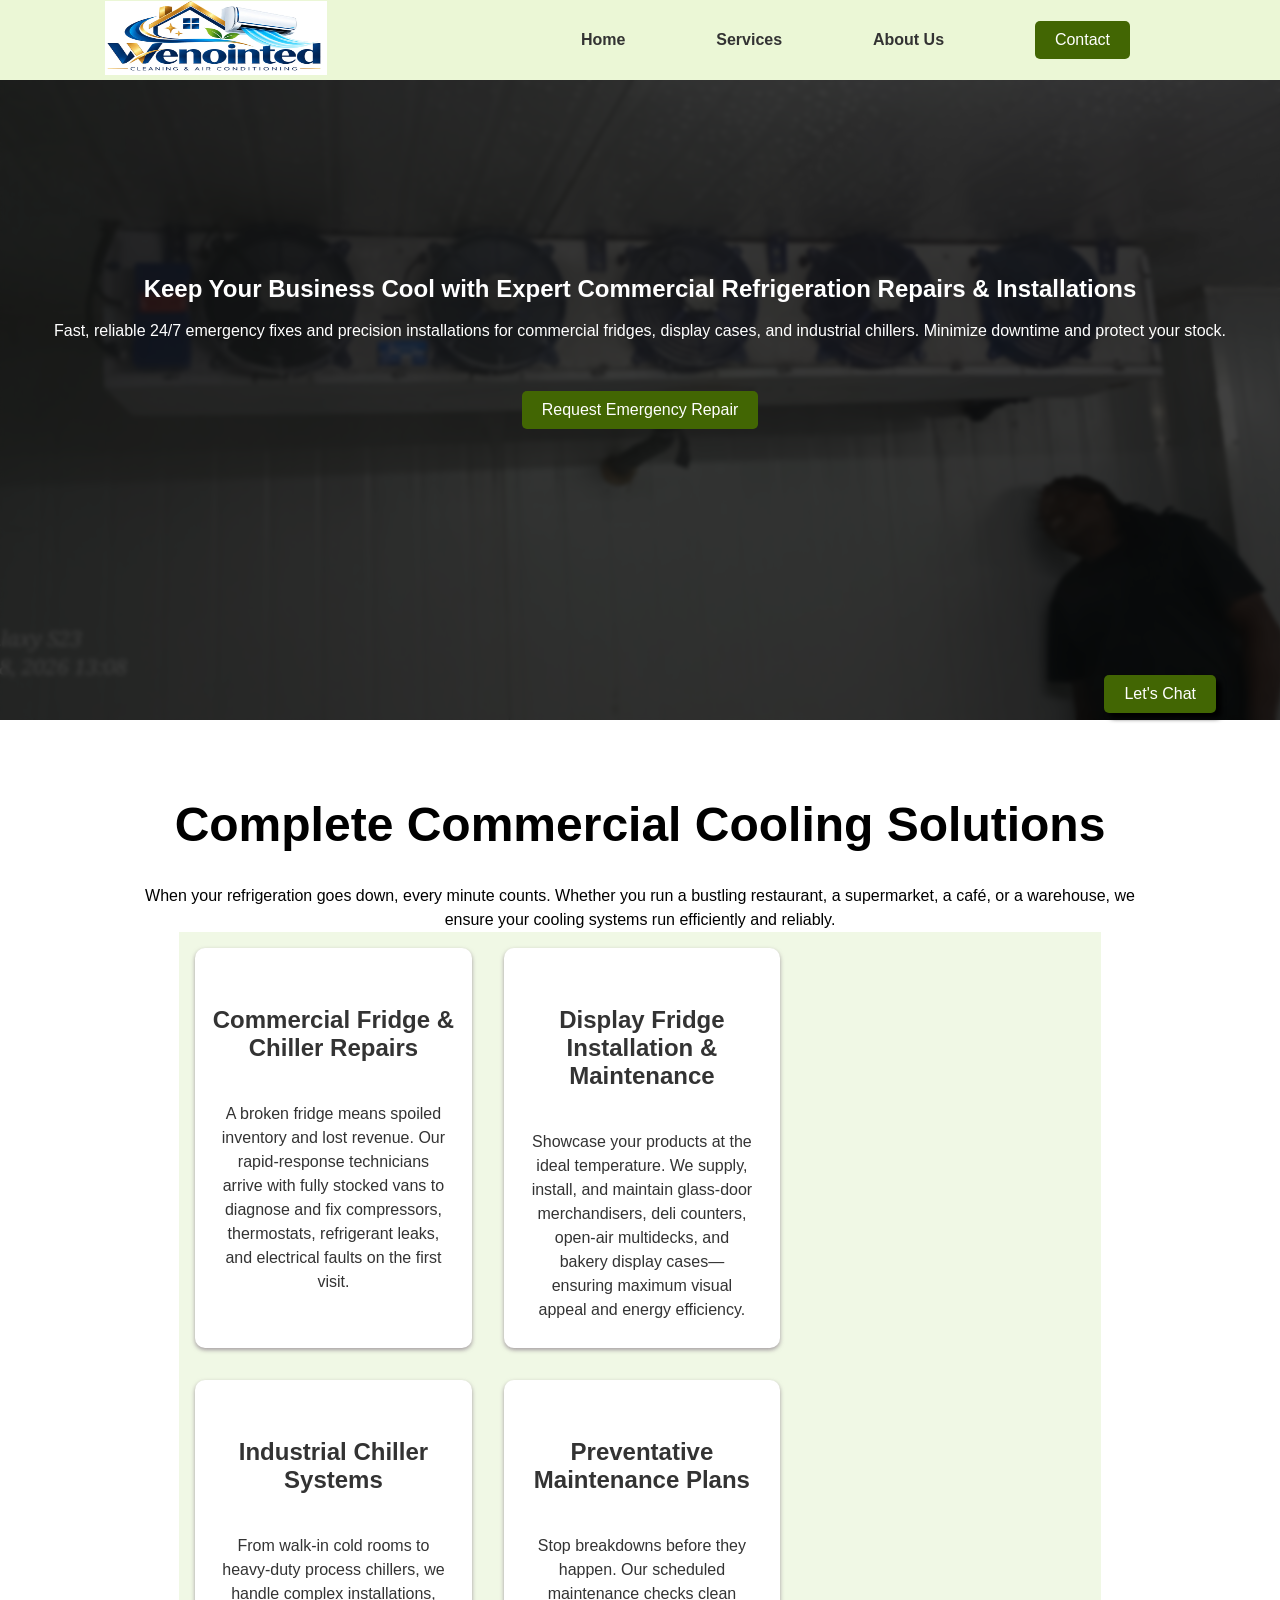
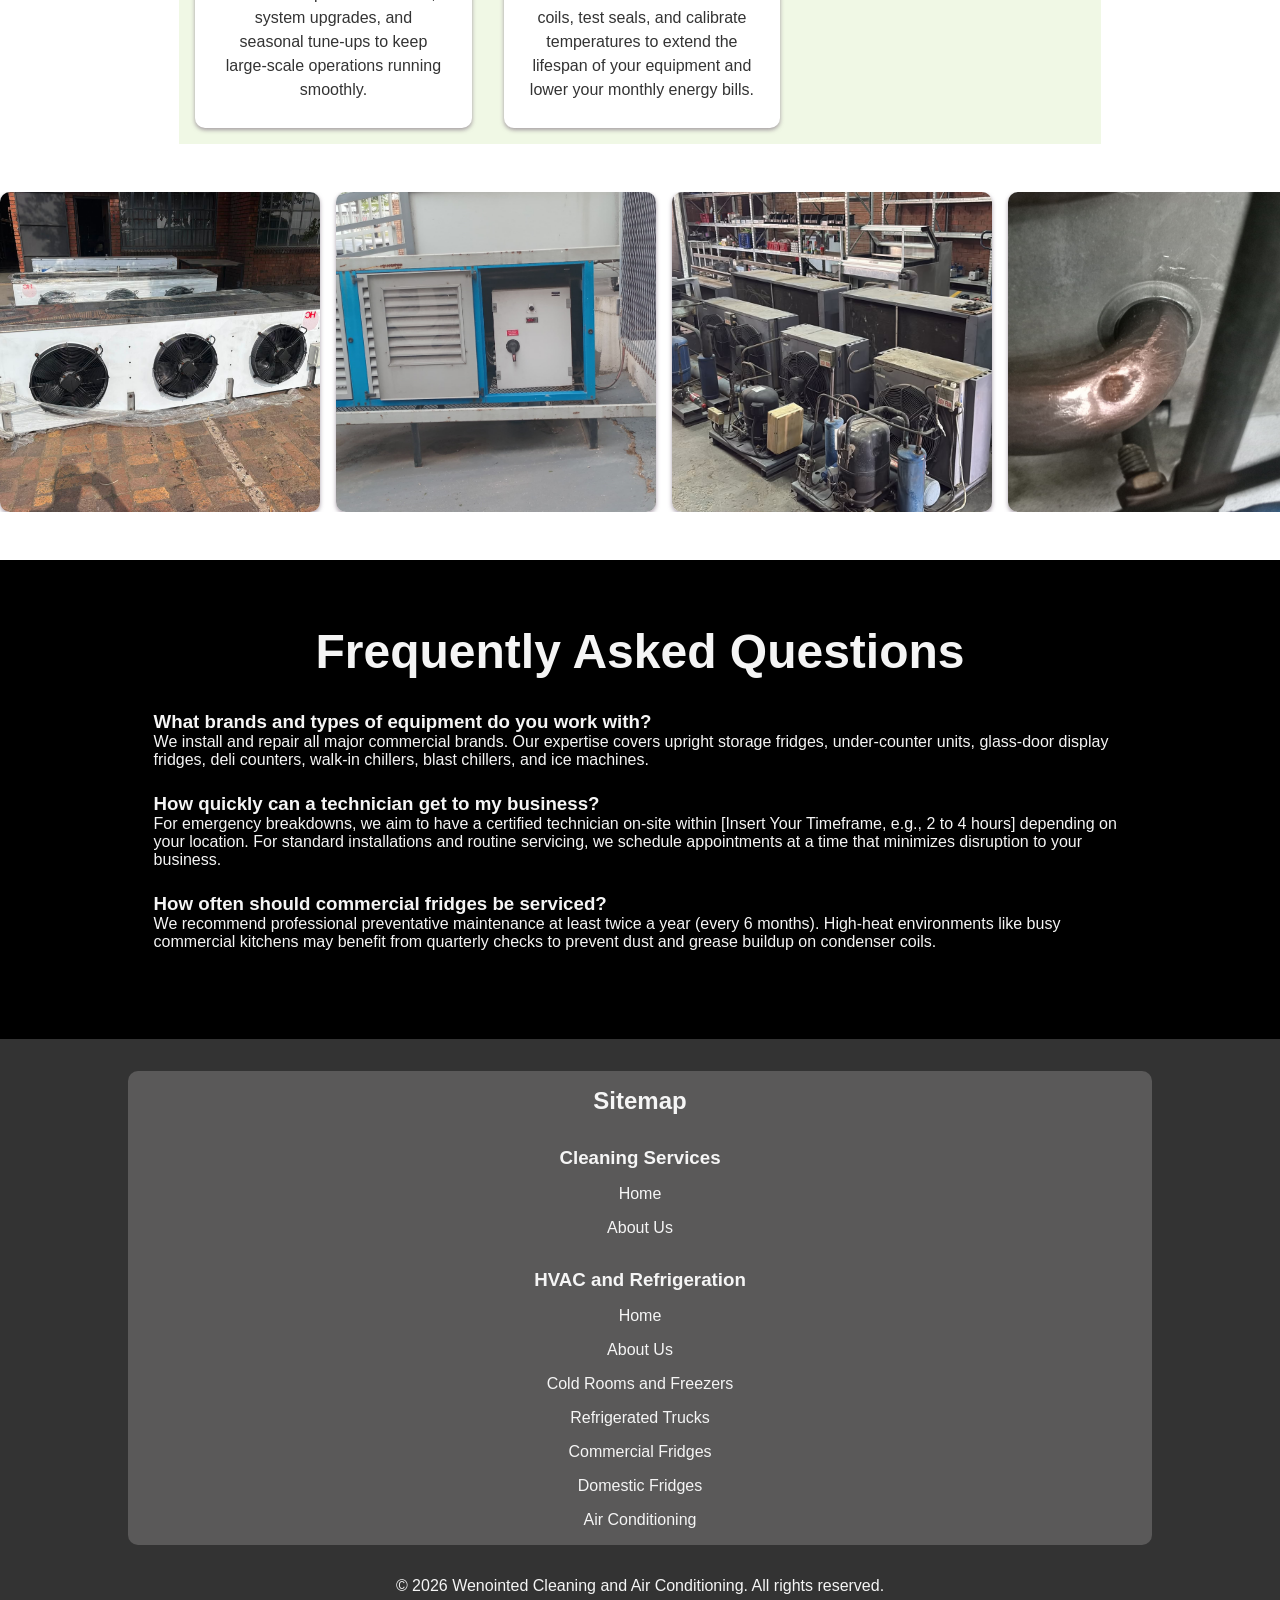
<file: commercial.html>
<!DOCTYPE html>
<html lang="en">
<head>
    <meta charset="UTF-8">
    <meta name="viewport" content="width=device-width, initial-scale=1.0">
    <link rel="stylesheet" href="styles.css">
    <link rel="stylesheet" href="cold-rooms.css">
    <link rel="icon" href="images/logo.png" type="image">
    <title>Commercial Fridges</title>
</head>
<body>
    <section class="hero">
        <nav class="navbar">
            <div class="logo"><img src="images/logo.png" alt=""></div>
            <button class="navbar-toggle">
                <span></span>
                <span></span>
                <span></span>
            </button>
            <div class="nav-links">
                <a href="fridges-home.html" class="nav-link">Home</a>
                <a href="fridges-home.html#services" class="nav-link">Services</a>
                <a href="fridges-about.html" class="nav-link">About Us</a>
                <a href="https://wa.me/27630189668" class="contact">Contact</a>
            </div>
        </nav>
        <div class="hero-msg">
            <h1>Keep Your Business Cool with Expert Commercial Refrigeration Repairs & Installations</h1>
            <p>
                Fast, reliable 24/7 emergency fixes and precision installations for commercial fridges, display cases, and industrial chillers. Minimize downtime and protect your stock.
            </p>
            <a href="https://wa.me/27630189668" class="cta">Request Emergency Repair</a>
        </div>
    </section>

    <a href="https://wa.me/27789362920" class="float-contact">Let's Chat</a>

    <section class="main">
        <h1>Complete Commercial Cooling Solutions</h1>
        <p>
            When your refrigeration goes down, every minute counts. Whether you run a bustling restaurant, a supermarket, a café, or a warehouse, we ensure your cooling systems run efficiently and reliably.
        </p>

        <div class="card-section">
            <div class="card">
                <h3>Commercial Fridge & Chiller Repairs</h3>
                <p>
                    A broken fridge means spoiled inventory and lost revenue. Our rapid-response technicians arrive with fully stocked vans to diagnose and fix compressors, thermostats, refrigerant leaks, and electrical faults on the first visit.
                </p>
            </div>

            <div class="card">
                <h3>Display Fridge Installation & Maintenance</h3>
                <p>
                    Showcase your products at the ideal temperature. We supply, install, and maintain glass-door merchandisers, deli counters, open-air multidecks, and bakery display cases—ensuring maximum visual appeal and energy efficiency.
                </p>
            </div>

            <div class="card">
                <h3>Industrial Chiller Systems</h3>
                <p>
                    From walk-in cold rooms to heavy-duty process chillers, we handle complex installations, system upgrades, and seasonal tune-ups to keep large-scale operations running smoothly.
                </p>
            </div>

            <div class="card">
                <h3>Preventative Maintenance Plans</h3>
                <p>
                    Stop breakdowns before they happen. Our scheduled maintenance checks clean coils, test seals, and calibrate temperatures to extend the lifespan of your equipment and lower your monthly energy bills.
                </p>
            </div>
        </div>
    </section>

    <section class="carousel">
        <div class="carousel-card"><img src="images/aircon/fans.jpeg" alt=""></div>
        <div class="carousel-card"><img src="images/aircon/WhatsApp Image 2026-11-14 at 14.41.44.jpeg" alt=""></div>
        <div class="carousel-card"><img src="images/aircon/WhatsApp Image 2026-11-14 at 14.41.20.jpeg" alt=""></div>
        <div class="carousel-card"><img src="images/aircon/WhatsApp Image 2026-11-14 at 14.40.29.jpeg" alt=""></div>
        <div class="carousel-card"><img src="images/aircon/WhatsApp Image 2026-11-14 at 14.41.48.jpeg" alt=""></div>
        
    </section>

    <section class="faq">
        <h1>Frequently Asked Questions</h1>
        <div class="faq-item">
            <h3>What brands and types of equipment do you work with?</h3>
            <p>
                We install and repair all major commercial brands. Our expertise covers upright 
                storage fridges, under-counter units, glass-door display fridges, deli counters, walk-in chillers, blast chillers, and ice machines.
            </p>
        </div>
        <div class="faq-item">
            <h3>How quickly can a technician get to my business?</h3>
            <p>
                For emergency breakdowns, we aim to have a certified technician on-site within [Insert Your Timeframe, e.g., 2 to 4 hours] depending on your location. For standard installations and routine servicing, we schedule appointments at a time that minimizes disruption to your business.
            </p>
        </div>
        <div class="faq-item">
            <h3>How often should commercial fridges be serviced?</h3>
            <p>
                We recommend professional preventative maintenance at least twice a year (every 6 months). High-heat environments like busy commercial kitchens may benefit from quarterly checks to prevent dust and grease buildup on condenser coils.
            </p>
        </div>
    </section>

    <footer class="footer">
        
        <div class="social-media" id="contact">
            <h2>Sitemap</h2>
            <div class="clean-map">
                <h3>Cleaning Services</h3>
                <a href="cleaning-home.html">Home</a>
                <a href="cleaning-about.html">About Us</a>
            </div>
            <div class="aircon-map">
                <h3>HVAC and Refrigeration</h3>
                <a href="fridges-home.html">Home</a>
                <a href="fridges-about.html">About Us</a>
                <a href="cold-rooms.html">Cold Rooms and Freezers</a>
                <a href="trucks.html">Refrigerated Trucks</a>
                <a href="commercial.html">Commercial Fridges</a>
                <a href="fridges.html">Domestic Fridges</a>
                <a href="aircon.html">Air Conditioning</a>
            </div>
        </div>
        <p>&copy; 2026 Wenointed Cleaning and Air Conditioning. All rights reserved.</p>
    </footer>
<script src="main.js"></script>
</body>
</html>
</file>
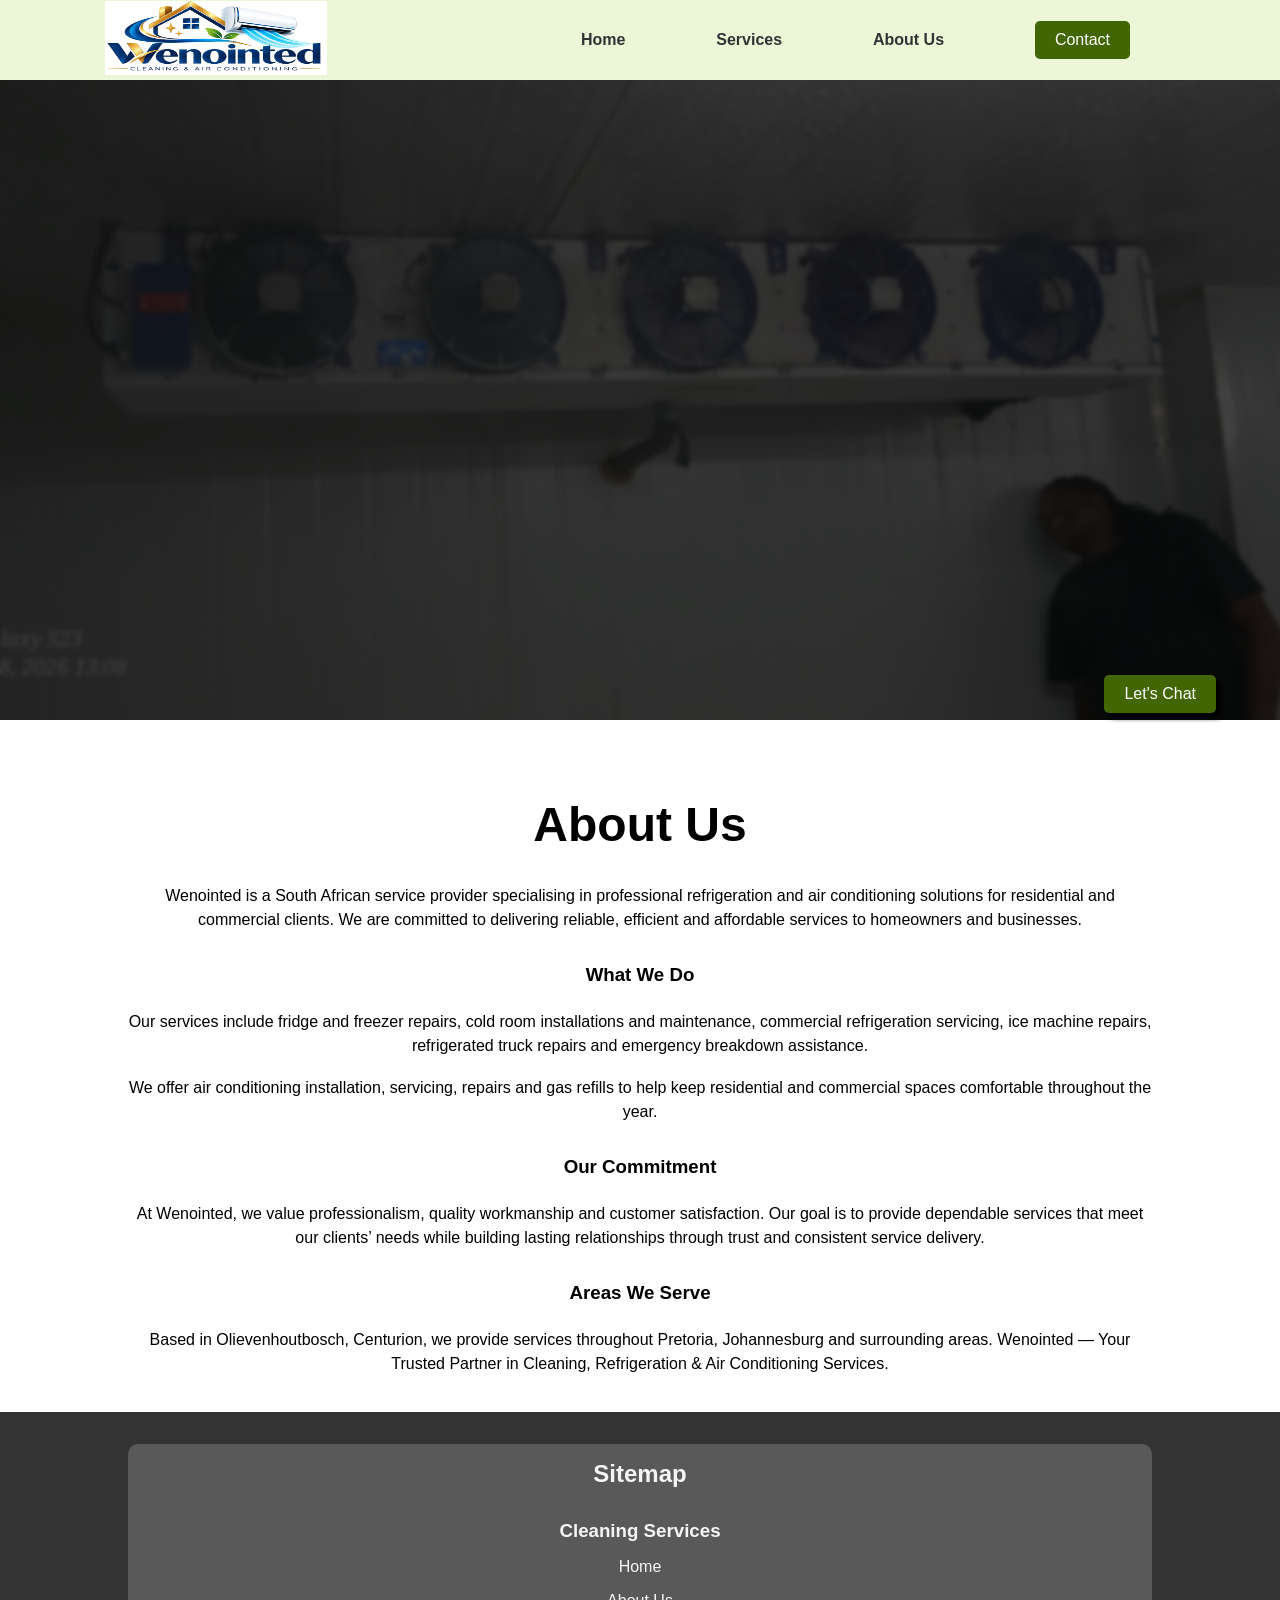
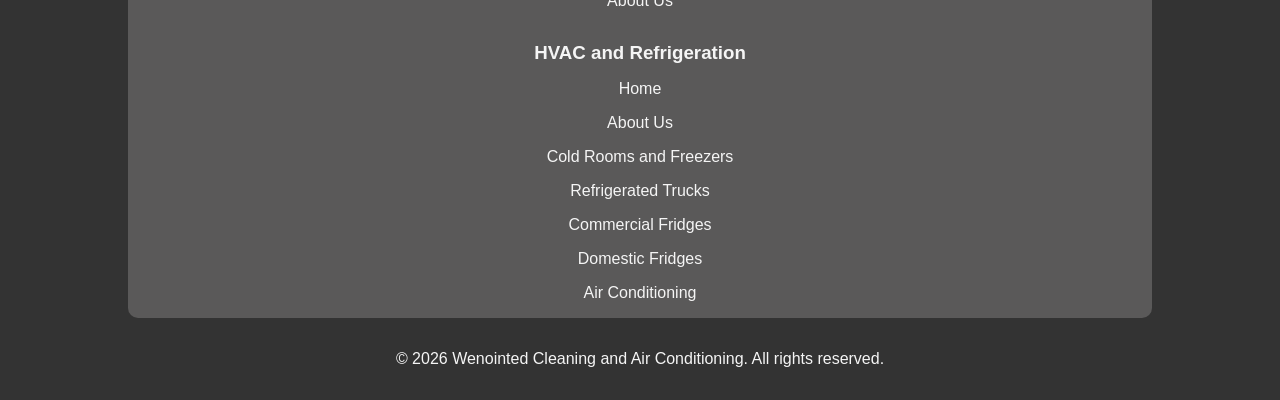
<file: fridges-about.html>
<!DOCTYPE html>
<html lang="en">
<head>
    <meta charset="UTF-8">
    <meta name="viewport" content="width=device-width, initial-scale=1.0">
    <link rel="stylesheet" href="styles.css">
    <link rel="stylesheet" href="cold-rooms.css">
    <link rel="icon" href="images/logo.png" type="image">
    <title>About Us</title>
</head>
<body>
    <section class="hero">
        <nav class="navbar">
            <div class="logo"><img src="images/logo.png" alt=""></div>
            <button class="navbar-toggle">
                <span></span>
                <span></span>
                <span></span>
            </button>
            <div class="nav-links">
                <a href="fridges-home.html" class="nav-link">Home</a>
                <a href="fridges-home.html#services" class="nav-link">Services</a>
                <a href="fridges-about.html" class="nav-link">About Us</a>
                <a href="https://wa.me/27630189668" class="contact">Contact</a>
            </div>
        </nav>
        <div class="hero-msg"></div>
    </section>

    <a href="https://wa.me/27789362920" class="float-contact">Let's Chat</a>

    <section class="main">
        <h1>About Us</h1>
        <p>
            Wenointed is a South African service provider specialising in professional refrigeration and air conditioning solutions for residential and commercial clients.

            We are committed to delivering reliable, efficient and affordable services to homeowners and businesses.
        </p>

        <h3>What We Do</h3>
        <p>
            Our services include fridge and freezer repairs, cold room installations and maintenance, commercial refrigeration servicing, ice machine repairs, refrigerated truck repairs and emergency breakdown assistance.
        </p>
        <br>
        <p>
            We offer air conditioning installation, servicing, repairs and gas refills to help keep residential and commercial spaces comfortable throughout the year.
        </p>

        <h3>Our Commitment</h3>
        <p>
            At Wenointed, we value professionalism, quality workmanship and customer satisfaction. Our goal is to provide dependable services that meet our clients’ needs while building lasting relationships through trust and consistent service delivery.
        </p>

        <h3>Areas We Serve</h3>
        <p>
            Based in Olievenhoutbosch, Centurion, we provide services throughout Pretoria, Johannesburg and surrounding areas.

            Wenointed — Your Trusted Partner in Cleaning, Refrigeration & Air Conditioning Services.
        </p>
        <br>
        <br>
    </section>

    <footer class="footer">
        
        <div class="social-media" id="contact">
            <h2>Sitemap</h2>
            <div class="clean-map">
                <h3>Cleaning Services</h3>
                <a href="cleaning-home.html">Home</a>
                <a href="cleaning-about.html">About Us</a>
            </div>
            <div class="aircon-map">
                <h3>HVAC and Refrigeration</h3>
                <a href="fridges-home.html">Home</a>
                <a href="fridges-about.html">About Us</a>
                <a href="cold-rooms.html">Cold Rooms and Freezers</a>
                <a href="trucks.html">Refrigerated Trucks</a>
                <a href="commercial.html">Commercial Fridges</a>
                <a href="fridges.html">Domestic Fridges</a>
                <a href="aircon.html">Air Conditioning</a>
            </div>
        </div>
        <p>&copy; 2026 Wenointed Cleaning and Air Conditioning. All rights reserved.</p>
    </footer>
<script src="main.js"></script>
</body>
</html>
</file>
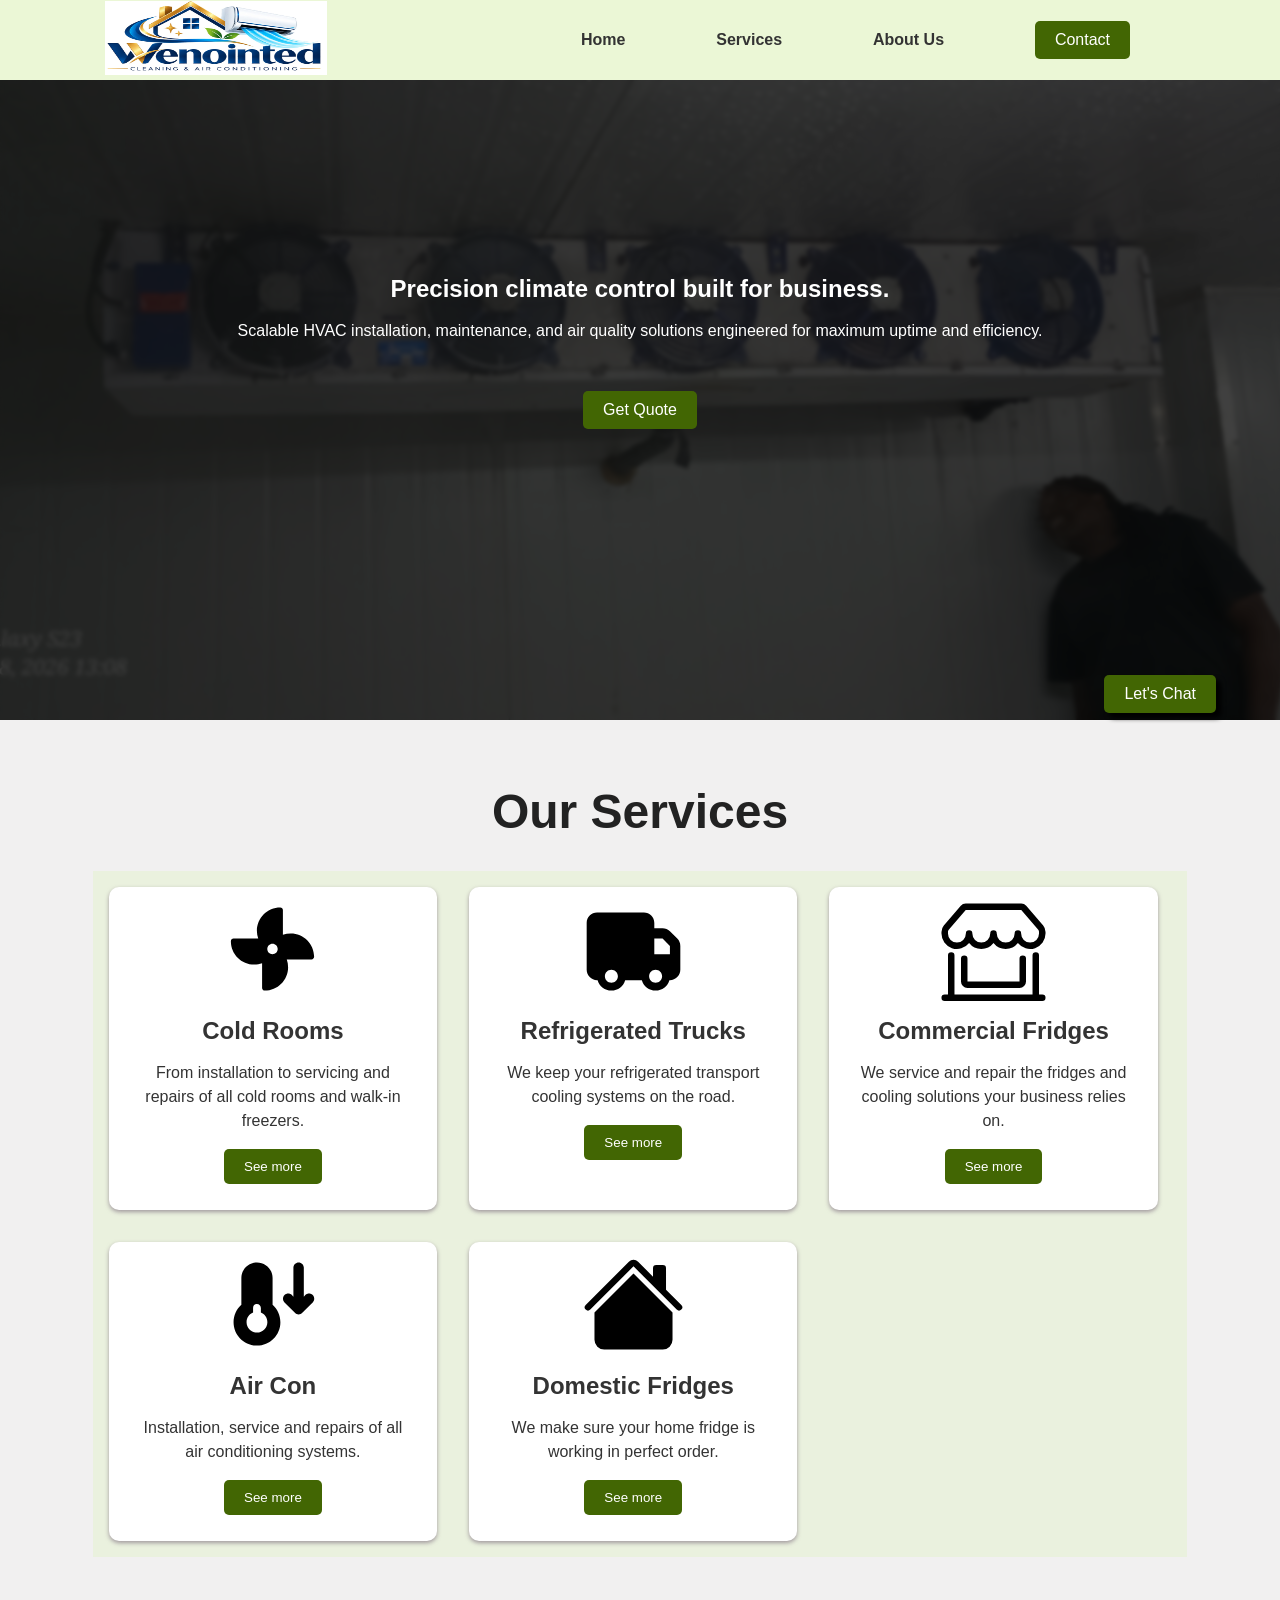
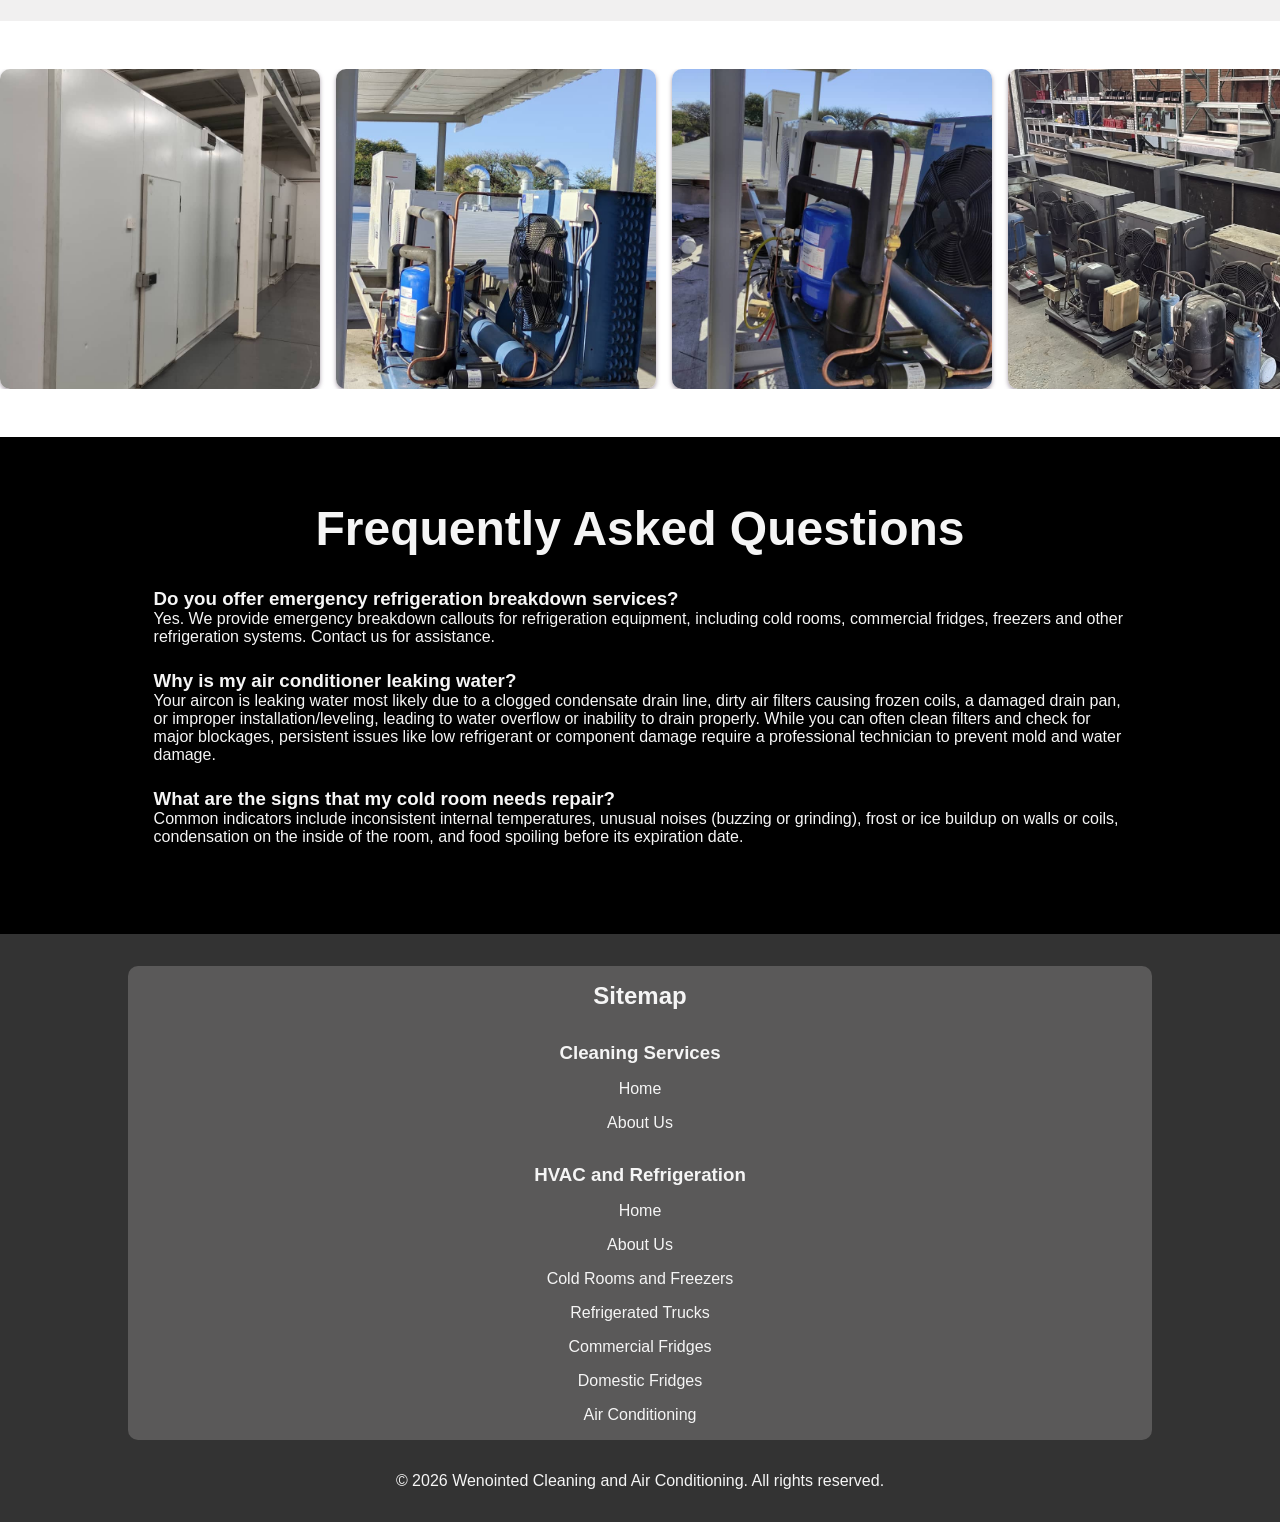
<file: fridges-home.html>
<!DOCTYPE html>
<html lang="en">
<head>
    <meta charset="UTF-8">
    <meta name="viewport" content="width=device-width, initial-scale=1.0">
    <link rel="stylesheet" href="styles.css">
    <link rel="stylesheet" href="cold-rooms.css">
    <link rel="icon" href="images/logo.png" type="image">
    <title>Home</title>
</head>
<body>
    <section class="hero">
        <nav class="navbar">
            <div class="logo"><img src="images/logo.png" alt=""></div>
            <button class="navbar-toggle">
                <span></span>
                <span></span>
                <span></span>
            </button>
            <div class="nav-links">
                <a href="index.html" class="nav-link">Home</a>
                <a href="#services" class="nav-link">Services</a>
                <a href="fridges-about.html" class="nav-link">About Us</a>
                <a href="https://wa.me/27630189668" class="contact">Contact</a>
            </div>
        </nav>

        <div class="hero-msg">
            <h1>Precision climate control built for business.</h1>
            <p>
                Scalable HVAC installation, maintenance, and air quality solutions engineered for maximum uptime and efficiency.
            </p>

            <a href="https://wa.me/27630189668" class="cta">Get Quote</a>
        </div>
        
    </section>

    <a href="https://wa.me/27789362920" class="float-contact">Let's Chat</a>
    <section class="services" id="services">
        <h1>Our Services</h1>
        <div class="card-section">
            <div class="card">
                <img src="images/aircon/fan-solid-full.svg"/>
                <h3>Cold Rooms</h3>
                <p>
                    From installation to servicing and repairs of all cold rooms and walk-in freezers.
                </p>
                <button><a href="cold-rooms.html">See more</a></button>
            </div>

            <div class="card">
                <img src="images/aircon/truck-solid-full.svg"/>
                <h3>Refrigerated Trucks</h3>
                <p>
                    We keep your refrigerated transport cooling systems on the road.
                </p>
                <button><a href="trucks.html">See more</a></button>
            </div>

            <div class="card">
                <img src="images/aircon/shop-window.svg"/>
                <h3>Commercial Fridges</h3>
                <p>
                    We service and repair the fridges and cooling solutions your business relies on.
                </p>
                <button><a href="commercial.html">See more</a></button>
            </div>

            <div class="card">
                <img src="images/aircon/temperature-arrow-down-solid-full.svg"/>
                <h3>Air Con</h3>
                <p>
                    Installation, service and repairs of all air conditioning systems.
                </p>
                <button><a href="aircon.html">See more</a></button>
            </div>

            <div class="card">
                <img src="images/aircon/house-fill.svg"/>
                <h3>Domestic Fridges</h3>
                <p>
                    We make sure your home fridge is working in perfect order.
                </p>
                <button><a href="fridges.html">See more</a></button>
            </div>
        </div>
    </section>

    <section class="carousel">
        <div class="carousel-card"><img src="images/aircon/WhatsApp Image 2026-11-14 at 14.41.04.jpeg" alt=""></div>
        <div class="carousel-card"><img src="images/aircon/WhatsApp Image 2026-11-14 at 14.41.07.jpeg" alt=""></div>
        <div class="carousel-card"><img src="images/aircon/WhatsApp Image 2026-11-14 at 14.40.55.jpeg" alt=""></div>
        <div class="carousel-card"><img src="images/aircon/WhatsApp Image 2026-11-14 at 14.41.20.jpeg" alt=""></div>
        <div class="carousel-card"><img src="images/aircon/WhatsApp Image 2026-11-14 at 14.40.38.jpeg" alt=""></div>
        <div class="carousel-card"><img src="images/aircon/WhatsApp Image 2026-11-14 at 14.41.44.jpeg" alt=""></div>
        <div class="carousel-card"><img src="images/aircon/WhatsApp Image 2026-11-14 at 14.41.39.jpeg" alt=""></div>
    </section>

    <section class="faq">
        <h1>Frequently Asked Questions</h1>
        <div class="faq-item">
            <h3>Do you offer emergency refrigeration breakdown services?</h3>
            <p>
                Yes. We provide emergency breakdown callouts for refrigeration equipment, including cold rooms, commercial fridges, 
                freezers and other refrigeration systems. Contact us for assistance.
            </p>
        </div>
        <div class="faq-item">
            <h3>Why is my air conditioner leaking water?</h3>
            <p>
                Your aircon is leaking water most likely due to a clogged condensate drain line, dirty air filters causing frozen coils, 
                a damaged drain pan, or improper installation/leveling, leading to water overflow or inability to drain properly. While 
                you can often clean filters and check for major blockages, persistent issues like low refrigerant or component damage 
                require a professional technician to prevent mold and water damage.
            </p>
        </div>
        <div class="faq-item">
            <h3>What are the signs that my cold room needs repair?</h3>
            <p>
                Common indicators include inconsistent internal temperatures, unusual noises (buzzing or grinding), frost or ice buildup 
                on walls or coils, condensation on the inside of the room, and food spoiling before its expiration date.
            </p>
        </div>
    </section>

    <footer class="footer">
        
        <div class="social-media" id="contact">
            <h2>Sitemap</h2>
            <div class="clean-map">
                <h3>Cleaning Services</h3>
                <a href="cleaning-home.html">Home</a>
                <a href="cleaning-about.html">About Us</a>
            </div>
            <div class="aircon-map">
                <h3>HVAC and Refrigeration</h3>
                <a href="fridges-home.html">Home</a>
                <a href="fridges-about.html">About Us</a>
                <a href="cold-rooms.html">Cold Rooms and Freezers</a>
                <a href="trucks.html">Refrigerated Trucks</a>
                <a href="commercial.html">Commercial Fridges</a>
                <a href="fridges.html">Domestic Fridges</a>
                <a href="aircon.html">Air Conditioning</a>
            </div>
        </div>
        <p>&copy; 2026 Wenointed Cleaning and Air Conditioning. All rights reserved.</p>
    </footer>
<script src="main.js"></script>
</body>
</html>
</file>
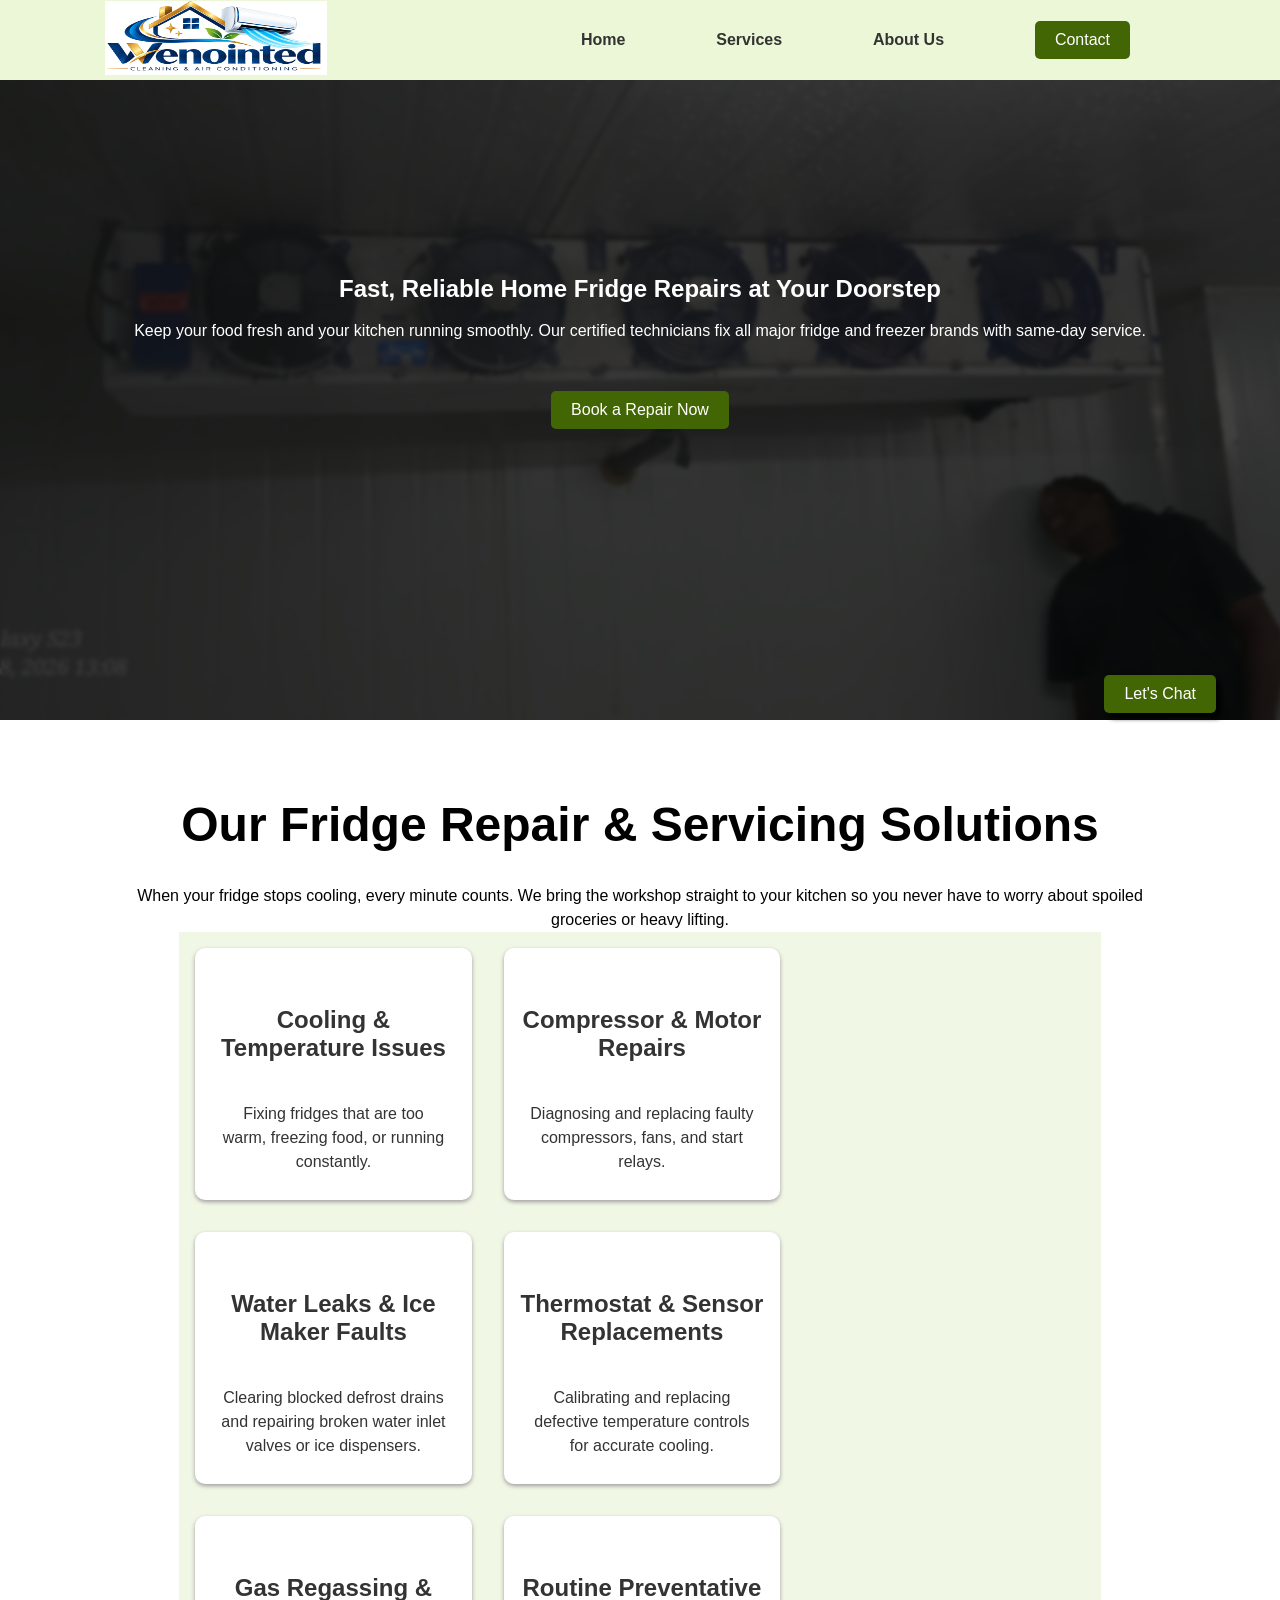
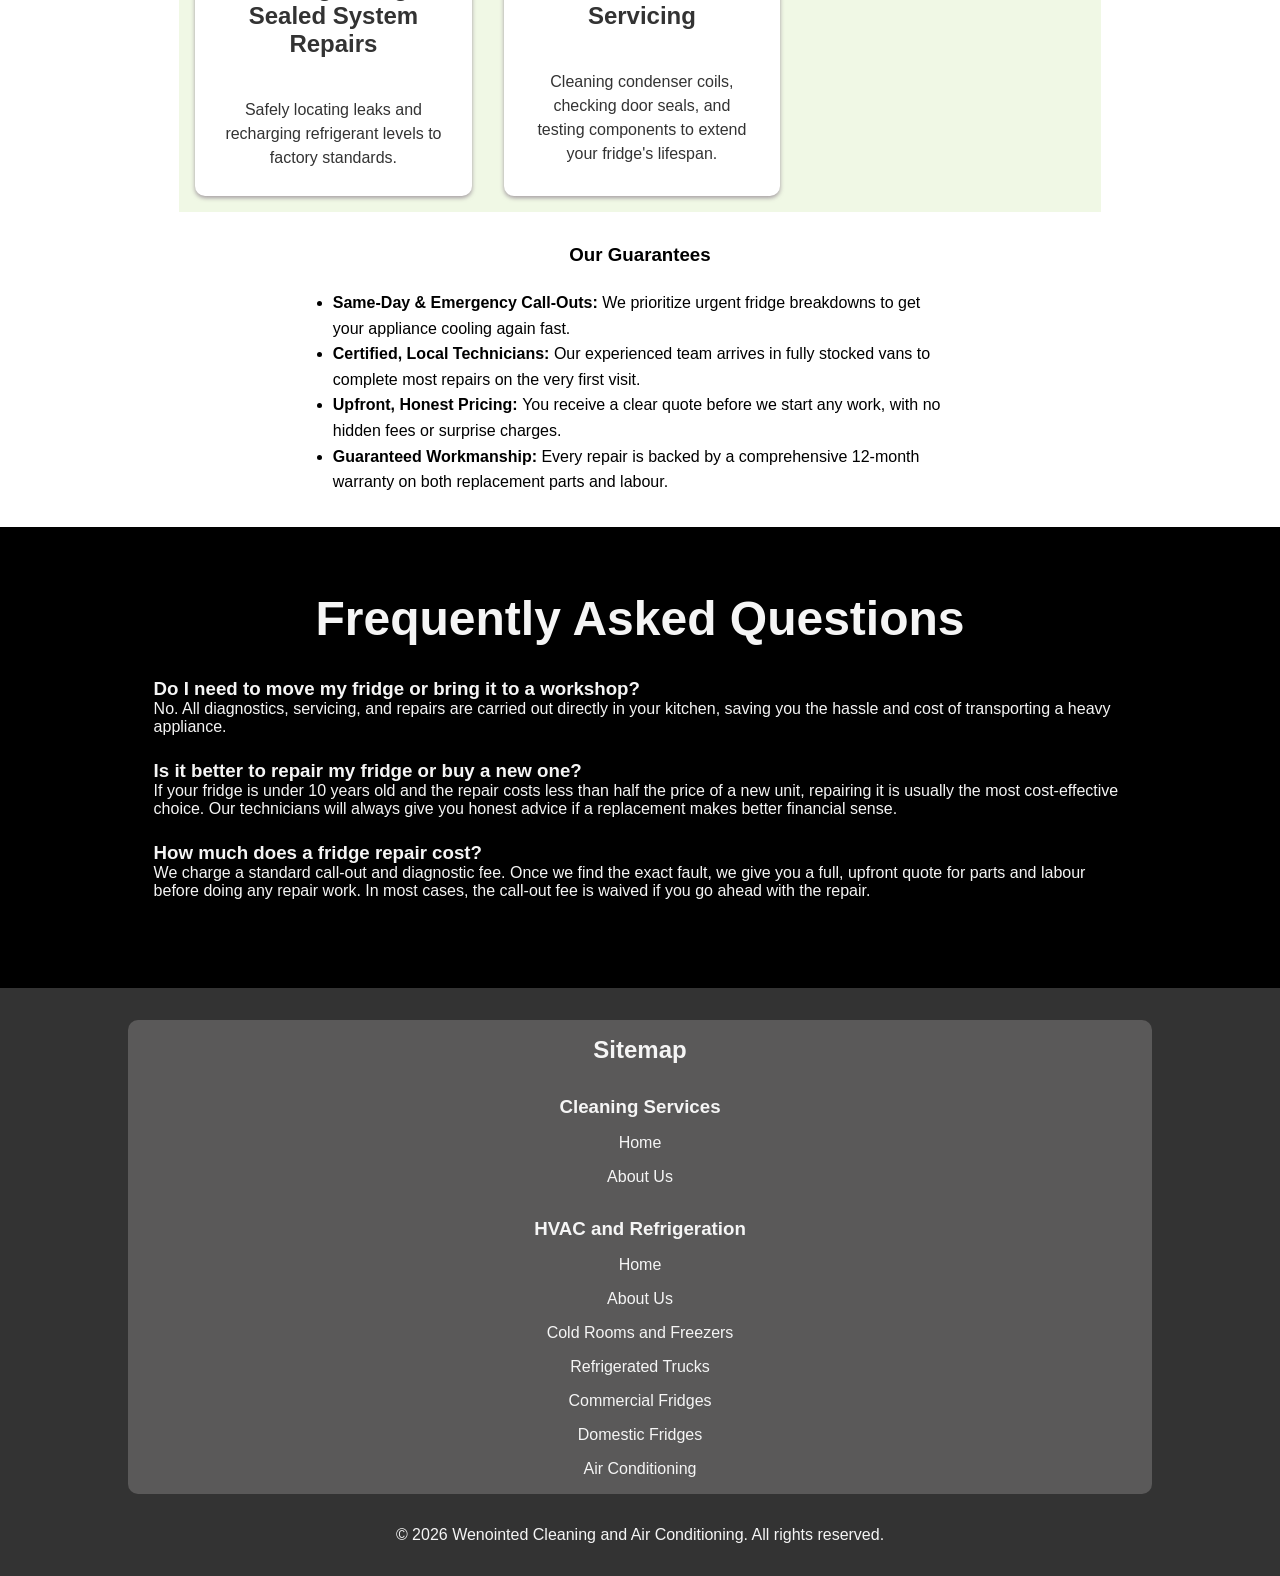
<file: fridges.html>
<!DOCTYPE html>
<html lang="en">
<head>
    <meta charset="UTF-8">
    <meta name="viewport" content="width=device-width, initial-scale=1.0">
    <link rel="stylesheet" href="styles.css">
    <link rel="stylesheet" href="cold-rooms.css">
    <link rel="icon" href="images/logo.png" type="image">
    <title>Fridge Repair</title>
</head>
<body>
    <section class="hero">
        <nav class="navbar">
            <div class="logo"><img src="images/logo.png" alt=""></div>
            <button class="navbar-toggle">
                <span></span>
                <span></span>
                <span></span>
            </button>
            <div class="nav-links">
                <a href="fridges-home.html" class="nav-link">Home</a>
                <a href="fridges-home.html#services" class="nav-link">Services</a>
                <a href="fridges-about.html" class="nav-link">About Us</a>
                <a href="https://wa.me/27630189668" class="contact">Contact</a>
            </div>
        </nav>

        <div class="hero-msg">
            <h1>Fast, Reliable Home Fridge Repairs at Your Doorstep</h1>
            <p>Keep your food fresh and your kitchen running smoothly. Our certified technicians fix all major fridge and freezer brands with same-day service.</p>
            <a href="https://wa.me/27630189668" class="cta">Book a Repair Now</a>
        </div>
    </section>

    <a href="https://wa.me/27789362920" class="float-contact">Let's Chat</a>

    <section class="main">
        <h1>Our Fridge Repair & Servicing Solutions</h1>
        <p>When your fridge stops cooling, every minute counts. We bring the workshop straight to your kitchen so you never have to worry about spoiled groceries or heavy lifting.</p>

        <div class="card-section">
            <div class="card">
                <h3>Cooling & Temperature Issues</h3>
                <p>Fixing fridges that are too warm, freezing food, or running constantly.</p>
            </div>

            <div class="card">
                <h3>Compressor & Motor Repairs</h3>
                <p>
                    Diagnosing and replacing faulty compressors, fans, and start relays.
                </p>
            </div>
            <div class="card">
                <h3>Water Leaks & Ice Maker Faults</h3>
                <p>
                    Clearing blocked defrost drains and repairing broken water inlet valves or ice dispensers.
                </p>
            </div>
            <div class="card">
                <h3>Thermostat & Sensor Replacements</h3>
                <p>
                    Calibrating and replacing defective temperature controls for accurate cooling.
                </p>
            </div>
            <div class="card">
                <h3>Gas Regassing & Sealed System Repairs</h3>
                <p>
                    Safely locating leaks and recharging refrigerant levels to factory standards.
                </p>
            </div>
            <div class="card">
                <h3>Routine Preventative Servicing</h3>
                <p>
                    Cleaning condenser coils, checking door seals, and testing components to extend your fridge's lifespan.
                </p>
            </div>
        </div>

        <h3>Our Guarantees</h3>
        <ul>
            <li><b>Same-Day & Emergency Call-Outs: </b>We prioritize urgent fridge breakdowns to get your appliance cooling again fast.</li>
            <li><b>Certified, Local Technicians: </b>Our experienced team arrives in fully stocked vans to complete most repairs on the very first visit.</li>
            <li><b>Upfront, Honest Pricing: </b>You receive a clear quote before we start any work, with no hidden fees or surprise charges.</li>
            <li><b>Guaranteed Workmanship: </b>Every repair is backed by a comprehensive 12-month warranty on both replacement parts and labour.</li>
        </ul>
    </section>

    <section class="faq">
        <h1>Frequently Asked Questions</h1>
        <div class="faq-item">
            <h3>Do I need to move my fridge or bring it to a workshop?</h3>
            <p>
                No. All diagnostics, servicing, and repairs are carried out directly in your kitchen, saving you the hassle and cost of transporting a heavy appliance.
            </p>
        </div>
        <div class="faq-item">
            <h3>Is it better to repair my fridge or buy a new one?</h3>
            <p>
                If your fridge is under 10 years old and the repair costs less than half the price of a new unit, repairing it is usually the most cost-effective choice. Our technicians will always give you honest advice if a replacement makes better financial sense.
            </p>
        </div>
        <div class="faq-item">
            <h3>How much does a fridge repair cost?</h3>
            <p>
                We charge a standard call-out and diagnostic fee. Once we find the exact fault, we give you a full, upfront quote for parts and labour before doing any repair work. In most cases, the call-out fee is waived if you go ahead with the repair.
            </p>
        </div>
    </section>

    <footer class="footer">
        
        <div class="social-media" id="contact">
            <h2>Sitemap</h2>
            <div class="clean-map">
                <h3>Cleaning Services</h3>
                <a href="cleaning-home.html">Home</a>
                <a href="cleaning-about.html">About Us</a>
            </div>
            <div class="aircon-map">
                <h3>HVAC and Refrigeration</h3>
                <a href="fridges-home.html">Home</a>
                <a href="fridges-about.html">About Us</a>
                <a href="cold-rooms.html">Cold Rooms and Freezers</a>
                <a href="trucks.html">Refrigerated Trucks</a>
                <a href="commercial.html">Commercial Fridges</a>
                <a href="fridges.html">Domestic Fridges</a>
                <a href="aircon.html">Air Conditioning</a>
            </div>
        </div>
        <p>&copy; 2026 Wenointed Cleaning and Air Conditioning. All rights reserved.</p>
    </footer>
<script src="main.js"></script>
</body>
</html>
</file>
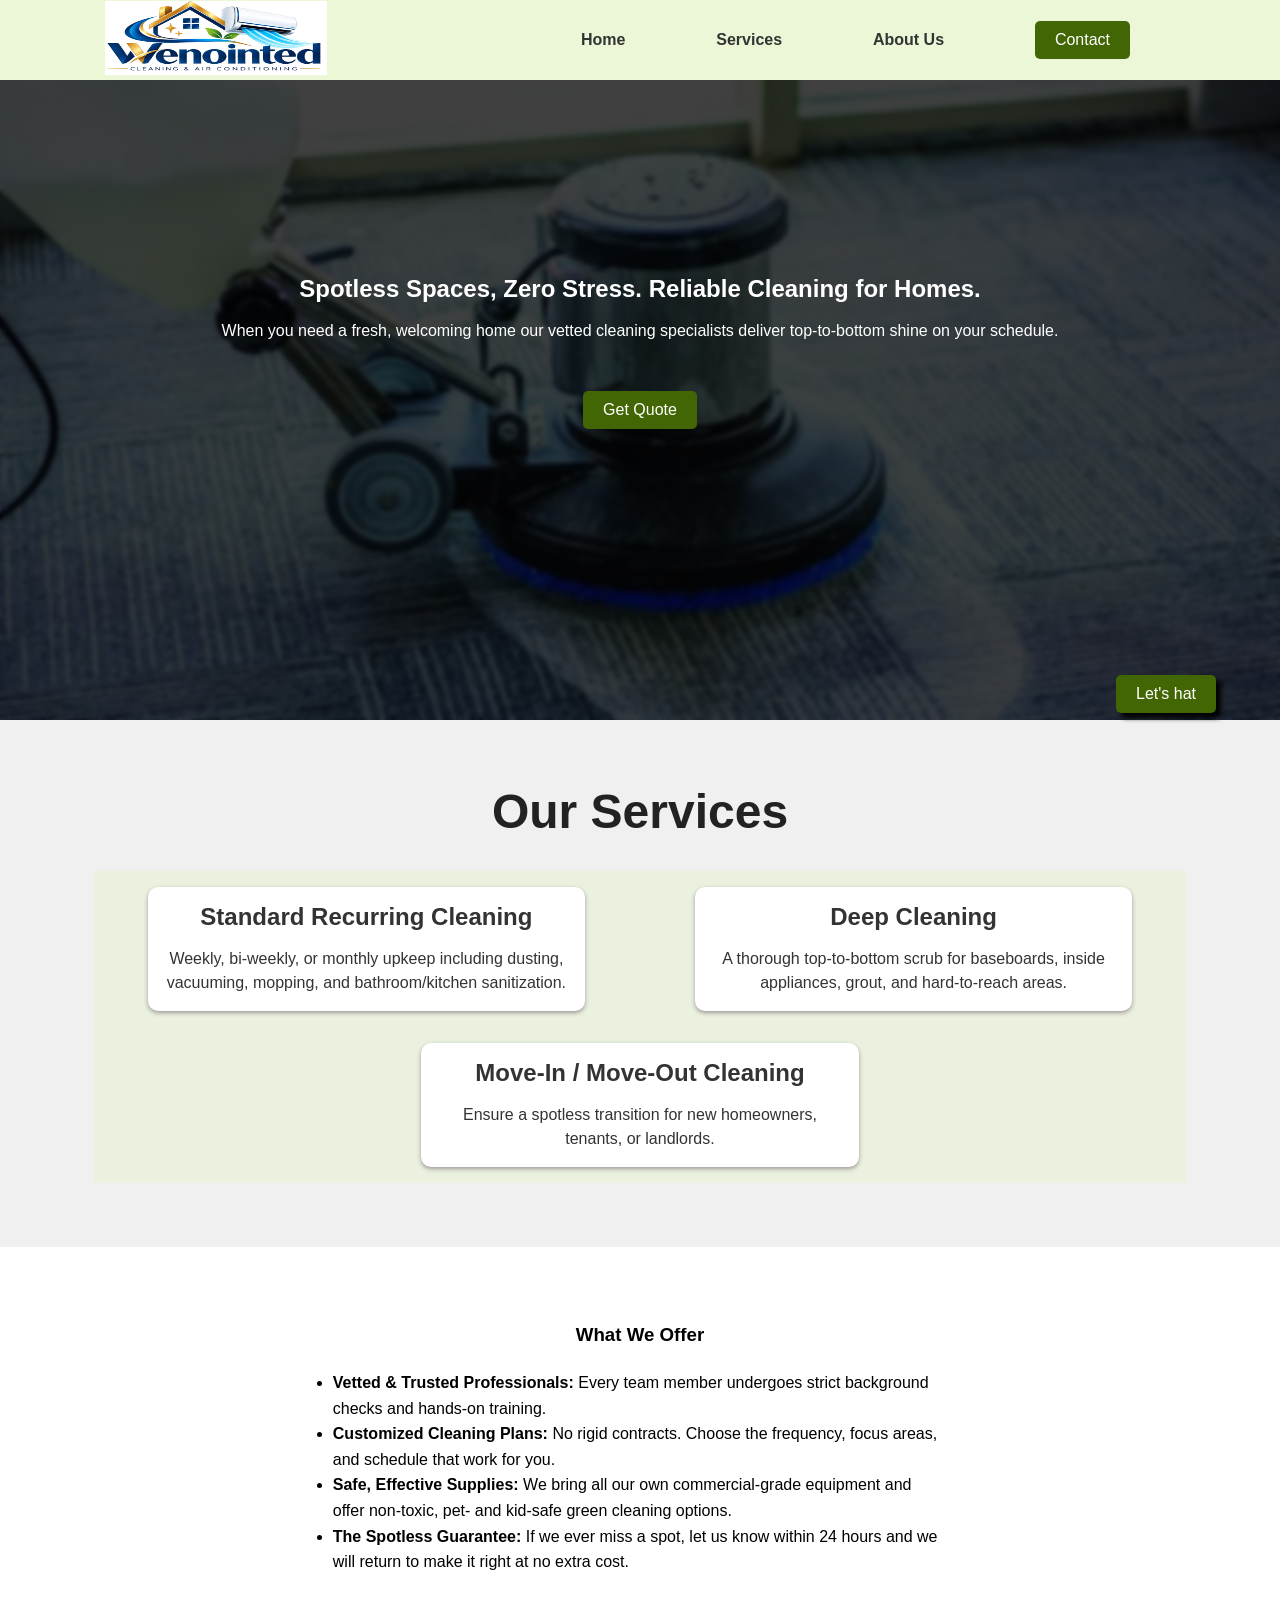
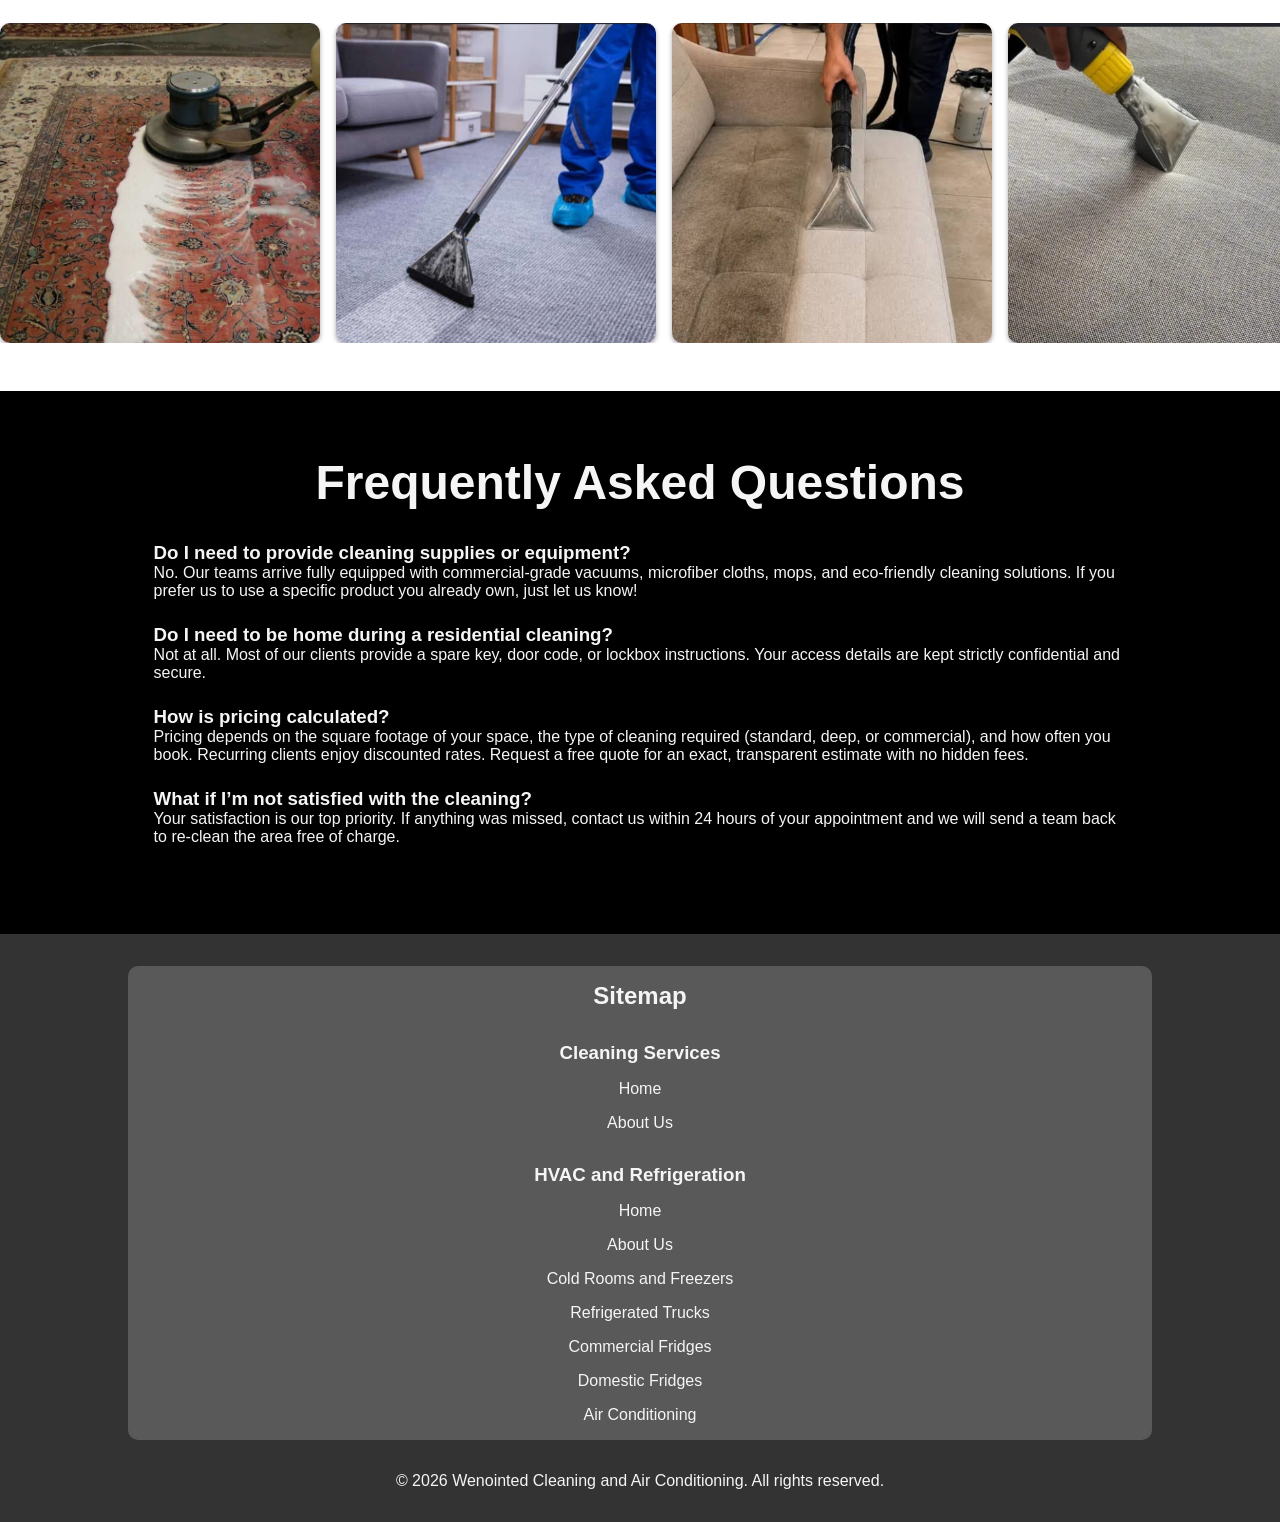
<file: house.html>
<!DOCTYPE html>
<html lang="en">
<head>
    <meta charset="UTF-8">
    <meta name="viewport" content="width=device-width, initial-scale=1.0">
    <link rel="stylesheet" href="styles.css">
    <link rel="stylesheet" href="cleaning-home.css">
    <link rel="icon" href="images/logo.png" type="image">
    <title>House Cleaning</title>
</head>
<body>
    <section class="hero">
        <nav class="navbar">
            <div class="logo"><img src="images/logo.png" alt=""></div>
            <button class="navbar-toggle">
                <span></span>
                <span></span>
                <span></span>
            </button>
            <div class="nav-links">
                <a href="cleaning-home.html" class="nav-link">Home</a>
                <a href="cleaning-home.html#services" class="nav-link">Services</a>
                <a href="cleaning-about.html" class="nav-link">About Us</a>
                <a href="https://wa.me/27678469469" class="contact">Contact</a>
            </div>
        </nav>
        <div class="hero-msg">
            <h1>Spotless Spaces, Zero Stress. Reliable Cleaning for Homes.</h1>
            <p>
                When you need a fresh, welcoming home our vetted cleaning specialists deliver top-to-bottom shine on your schedule.
            </p>
            <a href="https://wa.me/27678469469" class="cta">Get Quote</a>
        </div>
    </section>

    <a href="https://wa.me/27678469469" class="float-contact">Let's hat</a>

    <section class="services" id="services">
        <h1>Our Services</h1>
        <div class="card-section">
            <div class="card">
                <h3>Standard Recurring Cleaning</h3>
                <p>Weekly, bi-weekly, or monthly upkeep including dusting, vacuuming, mopping, and bathroom/kitchen sanitization.</p>
            </div>
            <div class="card">
                <h3>Deep Cleaning</h3>
                <p>
                    A thorough top-to-bottom scrub for baseboards, inside appliances, grout, and hard-to-reach areas.
                </p>
            </div>
            <div class="card">
                <h3>Move-In / Move-Out Cleaning</h3>
                <p>
                    Ensure a spotless transition for new homeowners, tenants, or landlords.
                </p>
            </div>
        </div>
    </section>
    <section class="main">
        <h3>What We Offer</h3>
        <ul>
            <li><b>Vetted & Trusted Professionals: </b>Every team member undergoes strict background checks and hands-on training.</li>
            <li><b>Customized Cleaning Plans: </b>No rigid contracts. Choose the frequency, focus areas, and schedule that work for you.</li>
            <li><b>Safe, Effective Supplies: </b>We bring all our own commercial-grade equipment and offer non-toxic, pet- and kid-safe green cleaning options.</li>
            <li><b>The Spotless Guarantee: </b>If we ever miss a spot, let us know within 24 hours and we will return to make it right at no extra cost.</li>
        </ul>
    </section>

    <section class="carousel">
        <div class="carousel-card"><img src="images/cleaning/WhatsApp Image 2026-11-16 at 20.27.23 (1).jpeg"></div>
        <div class="carousel-card"><img src="images/cleaning/WhatsApp Image 2026-11-16 at 20.27.25.jpeg"></div>
        <div class="carousel-card"><img src="images/cleaning/WhatsApp Image 2026-11-16 at 20.27.26.jpeg"></div>
        <div class="carousel-card"><img src="images/cleaning/WhatsApp Image 2026-11-16 at 20.27.29.jpeg"></div>
        <div class="carousel-card"><img src="images/cleaning/WhatsApp Image 2026-11-16 at 20.27.23.jpeg"></div>
        <div class="carousel-card"><img src="images/cleaning/WhatsApp Image 2026-11-16 at 20.27.27.jpeg" alt=""></div>
    </section>

    <section class="faq">
        <h1>Frequently Asked Questions</h1>
        <div class="faq-item">
            <h3>Do I need to provide cleaning supplies or equipment?</h3>
            <p>
                No. Our teams arrive fully equipped with commercial-grade vacuums, microfiber cloths, mops, and eco-friendly cleaning solutions. If you prefer us to use a specific product you already own, just let us know!
            </p>
        </div>
        <div class="faq-item">
            <h3>Do I need to be home during a residential cleaning?</h3>
            <p>
                Not at all. Most of our clients provide a spare key, door code, or lockbox instructions. Your access details are kept strictly confidential and secure.
            </p>
        </div>
        <div class="faq-item">
            <h3>How is pricing calculated?</h3>
            <p>
                Pricing depends on the square footage of your space, the type of cleaning required (standard, deep, or commercial), and how often you book. Recurring clients enjoy discounted rates. Request a free quote for an exact, transparent estimate with no hidden fees.
            </p>
        </div>
        <div class="faq-item">
            <h3>What if I’m not satisfied with the cleaning?</h3>
            <p>Your satisfaction is our top priority. If anything was missed, contact us within 24 hours of your appointment and we will send a team back to re-clean the area free of charge.</p>
        </div>
    </section>
    <footer class="footer">
        
        <div class="social-media" id="contact">
            <h2>Sitemap</h2>
            <div class="clean-map">
                <h3>Cleaning Services</h3>
                <a href="cleaning-home.html">Home</a>
                <a href="cleaning-about.html">About Us</a>
            </div>
            <div class="aircon-map">
                <h3>HVAC and Refrigeration</h3>
                <a href="fridges-home.html">Home</a>
                <a href="fridges-about.html">About Us</a>
                <a href="cold-rooms.html">Cold Rooms and Freezers</a>
                <a href="trucks.html">Refrigerated Trucks</a>
                <a href="commercial.html">Commercial Fridges</a>
                <a href="fridges.html">Domestic Fridges</a>
                <a href="aircon.html">Air Conditioning</a>
            </div>
        </div>
        <p>&copy; 2026 Wenointed Cleaning and Air Conditioning. All rights reserved.</p>
    </footer>
<script src="main.js"></script>
</body>
</html>
</file>
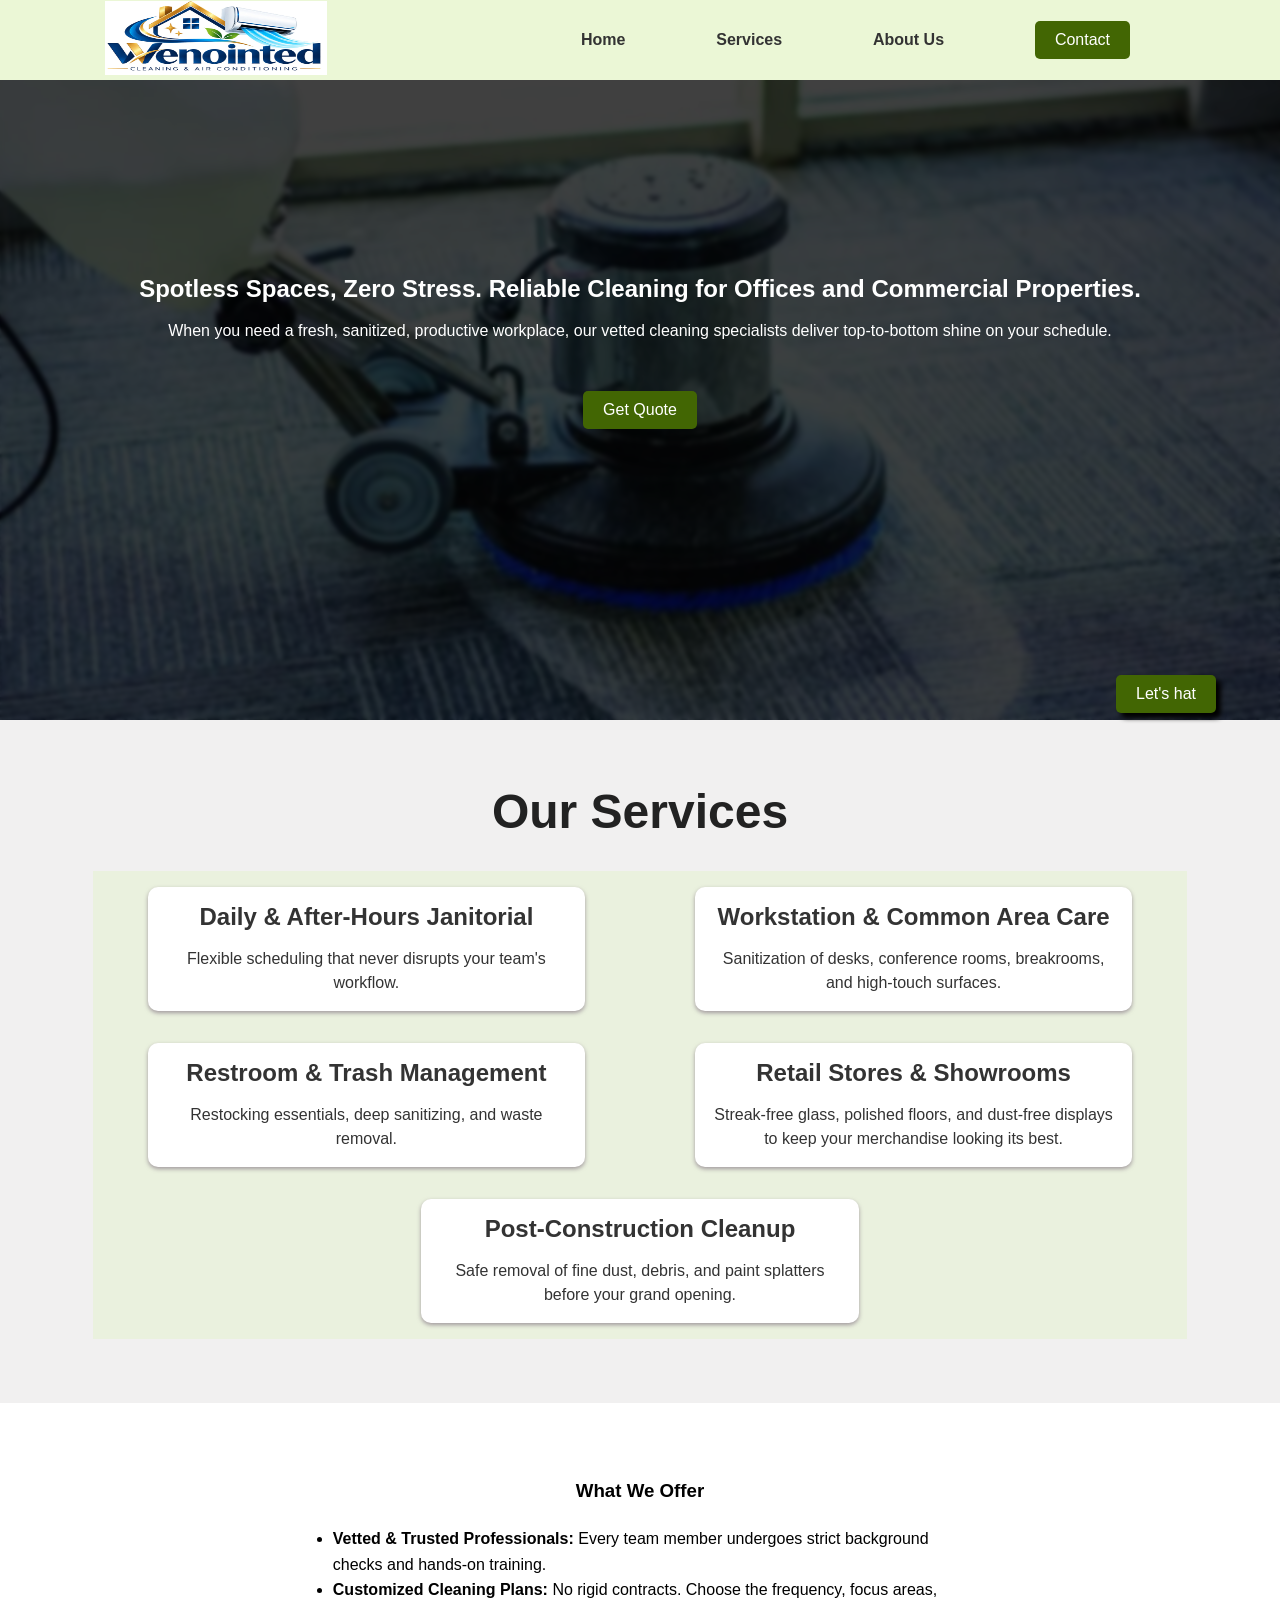
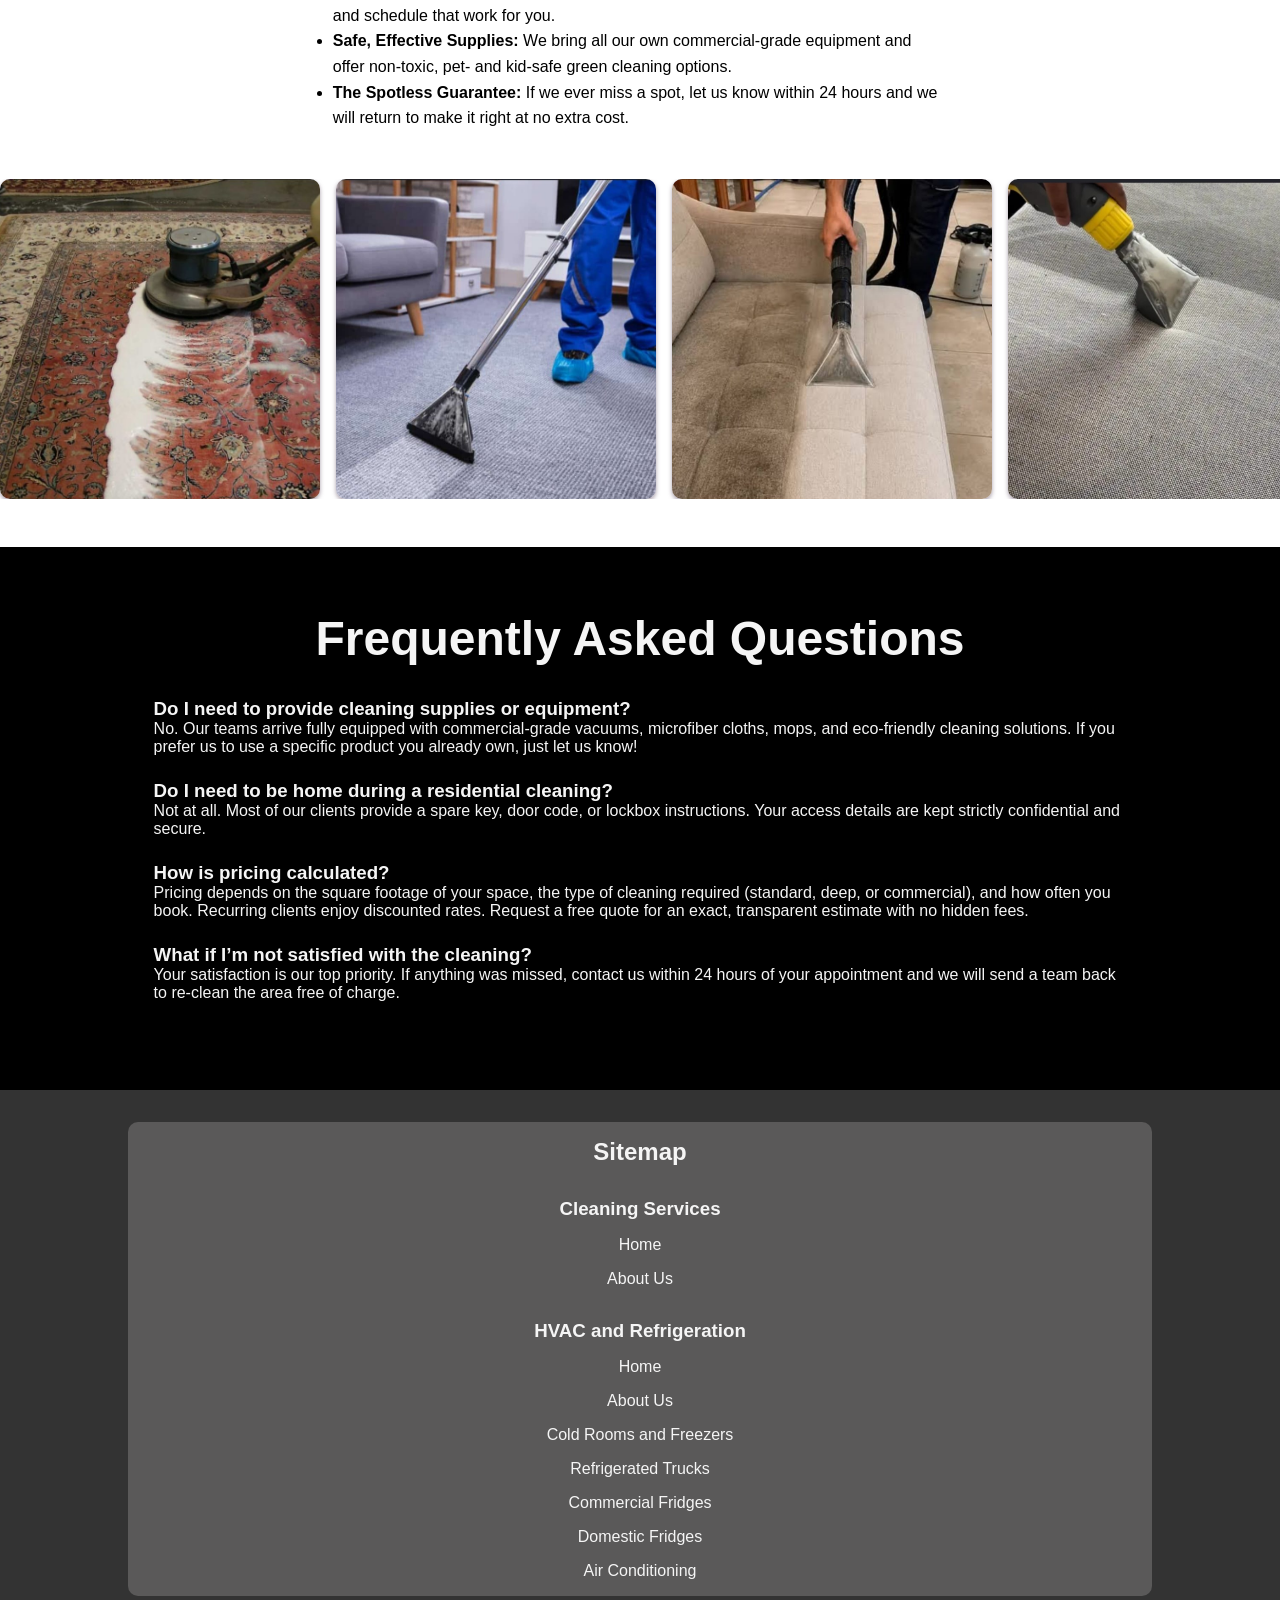
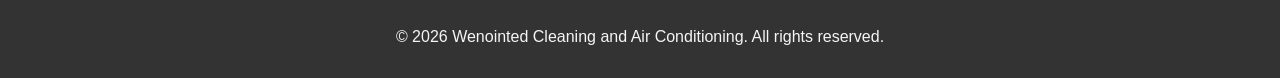
<file: office.html>
<!DOCTYPE html>
<html lang="en">
<head>
    <meta charset="UTF-8">
    <meta name="viewport" content="width=device-width, initial-scale=1.0">
    <link rel="stylesheet" href="styles.css">
    <link rel="stylesheet" href="cleaning-home.css">
    <link rel="icon" href="images/logo.png" type="image">
    <title>Commercial Cleaning</title>
</head>
<body>
    <section class="hero">
        <nav class="navbar">
            <div class="logo"><img src="images/logo.png" alt=""></div>
            <button class="navbar-toggle">
                <span></span>
                <span></span>
                <span></span>
            </button>
            <div class="nav-links">
                <a href="cleaning-home.html" class="nav-link">Home</a>
                <a href="cleaning-home.html#services" class="nav-link">Services</a>
                <a href="cleaning-about.html" class="nav-link">About Us</a>
                <a href="https://wa.me/27678469469" class="contact">Contact</a>
            </div>
        </nav>
        <div class="hero-msg">
            <h1>Spotless Spaces, Zero Stress. Reliable Cleaning for Offices and Commercial Properties.</h1>
            <p>
                When you need a fresh, sanitized, productive workplace, our vetted cleaning specialists deliver top-to-bottom shine on your schedule.
            </p>
            <a href="https://wa.me/27678469469" class="cta">Get Quote</a>
        </div>
    </section>

    <a href="https://wa.me/27678469469" class="float-contact">Let's hat</a>

    <section class="services" id="services">
        <h1>Our Services</h1>
        <div class="card-section">
            <div class="card">
                <h3>Daily & After-Hours Janitorial</h3>
                <p>Flexible scheduling that never disrupts your team's workflow.</p>
            </div>
            <div class="card">
                <h3>Workstation & Common Area Care</h3>
                <p>
                    Sanitization of desks, conference rooms, breakrooms, and high-touch surfaces.
                </p>
            </div>
            <div class="card">
                <h3>Restroom & Trash Management</h3>
                <p>
                    Restocking essentials, deep sanitizing, and waste removal.
                </p>
            </div>
            <div class="card">
                <h3>Retail Stores & Showrooms</h3>
                <p>
                    Streak-free glass, polished floors, and dust-free displays to keep your merchandise looking its best.
                </p>
            </div>
            <div class="card">
                <h3>Post-Construction Cleanup</h3>
                <p>
                    Safe removal of fine dust, debris, and paint splatters before your grand opening.
                </p>
            </div>
        </div>
    </section>
    <section class="main">
        <h3>What We Offer</h3>
        <ul>
            <li><b>Vetted & Trusted Professionals: </b>Every team member undergoes strict background checks and hands-on training.</li>
            <li><b>Customized Cleaning Plans: </b>No rigid contracts. Choose the frequency, focus areas, and schedule that work for you.</li>
            <li><b>Safe, Effective Supplies: </b>We bring all our own commercial-grade equipment and offer non-toxic, pet- and kid-safe green cleaning options.</li>
            <li><b>The Spotless Guarantee: </b>If we ever miss a spot, let us know within 24 hours and we will return to make it right at no extra cost.</li>
        </ul>
    </section>

    <section class="carousel">
        <div class="carousel-card"><img src="images/cleaning/WhatsApp Image 2026-11-16 at 20.27.23 (1).jpeg"></div>
        <div class="carousel-card"><img src="images/cleaning/WhatsApp Image 2026-11-16 at 20.27.25.jpeg"></div>
        <div class="carousel-card"><img src="images/cleaning/WhatsApp Image 2026-11-16 at 20.27.26.jpeg"></div>
        <div class="carousel-card"><img src="images/cleaning/WhatsApp Image 2026-11-16 at 20.27.29.jpeg"></div>
        <div class="carousel-card"><img src="images/cleaning/WhatsApp Image 2026-11-16 at 20.27.23.jpeg"></div>
        <div class="carousel-card"><img src="images/cleaning/WhatsApp Image 2026-11-16 at 20.27.27.jpeg" alt=""></div>
    </section>

    <section class="faq">
        <h1>Frequently Asked Questions</h1>
        <div class="faq-item">
            <h3>Do I need to provide cleaning supplies or equipment?</h3>
            <p>
                No. Our teams arrive fully equipped with commercial-grade vacuums, microfiber cloths, mops, and eco-friendly cleaning solutions. If you prefer us to use a specific product you already own, just let us know!
            </p>
        </div>
        <div class="faq-item">
            <h3>Do I need to be home during a residential cleaning?</h3>
            <p>
                Not at all. Most of our clients provide a spare key, door code, or lockbox instructions. Your access details are kept strictly confidential and secure.
            </p>
        </div>
        <div class="faq-item">
            <h3>How is pricing calculated?</h3>
            <p>
                Pricing depends on the square footage of your space, the type of cleaning required (standard, deep, or commercial), and how often you book. Recurring clients enjoy discounted rates. Request a free quote for an exact, transparent estimate with no hidden fees.
            </p>
        </div>
        <div class="faq-item">
            <h3>What if I’m not satisfied with the cleaning?</h3>
            <p>Your satisfaction is our top priority. If anything was missed, contact us within 24 hours of your appointment and we will send a team back to re-clean the area free of charge.</p>
        </div>
    </section>
    <footer class="footer">
        
        <div class="social-media" id="contact">
            <h2>Sitemap</h2>
            <div class="clean-map">
                <h3>Cleaning Services</h3>
                <a href="cleaning-home.html">Home</a>
                <a href="cleaning-about.html">About Us</a>
            </div>
            <div class="aircon-map">
                <h3>HVAC and Refrigeration</h3>
                <a href="fridges-home.html">Home</a>
                <a href="fridges-about.html">About Us</a>
                <a href="cold-rooms.html">Cold Rooms and Freezers</a>
                <a href="trucks.html">Refrigerated Trucks</a>
                <a href="commercial.html">Commercial Fridges</a>
                <a href="fridges.html">Domestic Fridges</a>
                <a href="aircon.html">Air Conditioning</a>
            </div>
        </div>
        <p>&copy; 2026 Wenointed Cleaning and Air Conditioning. All rights reserved.</p>
    </footer>
<script src="main.js"></script>
</body>
</html>
</file>
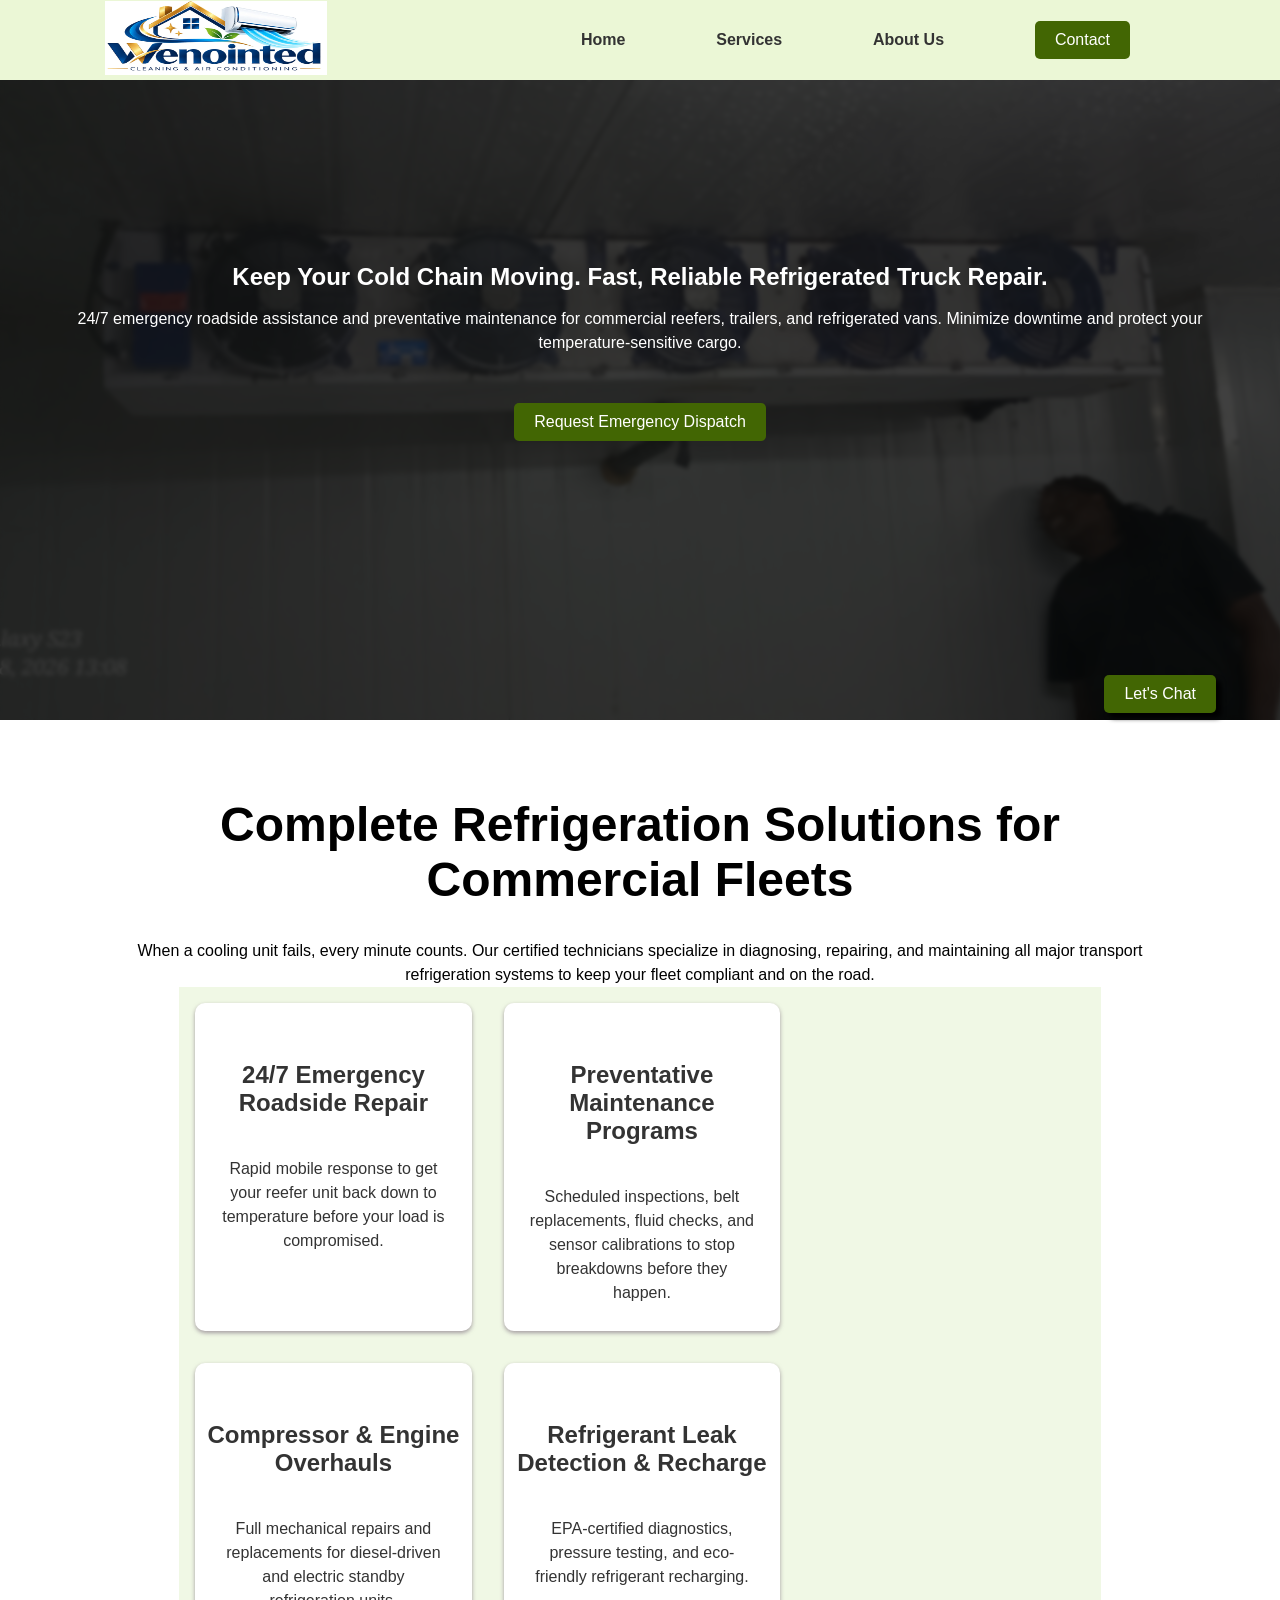
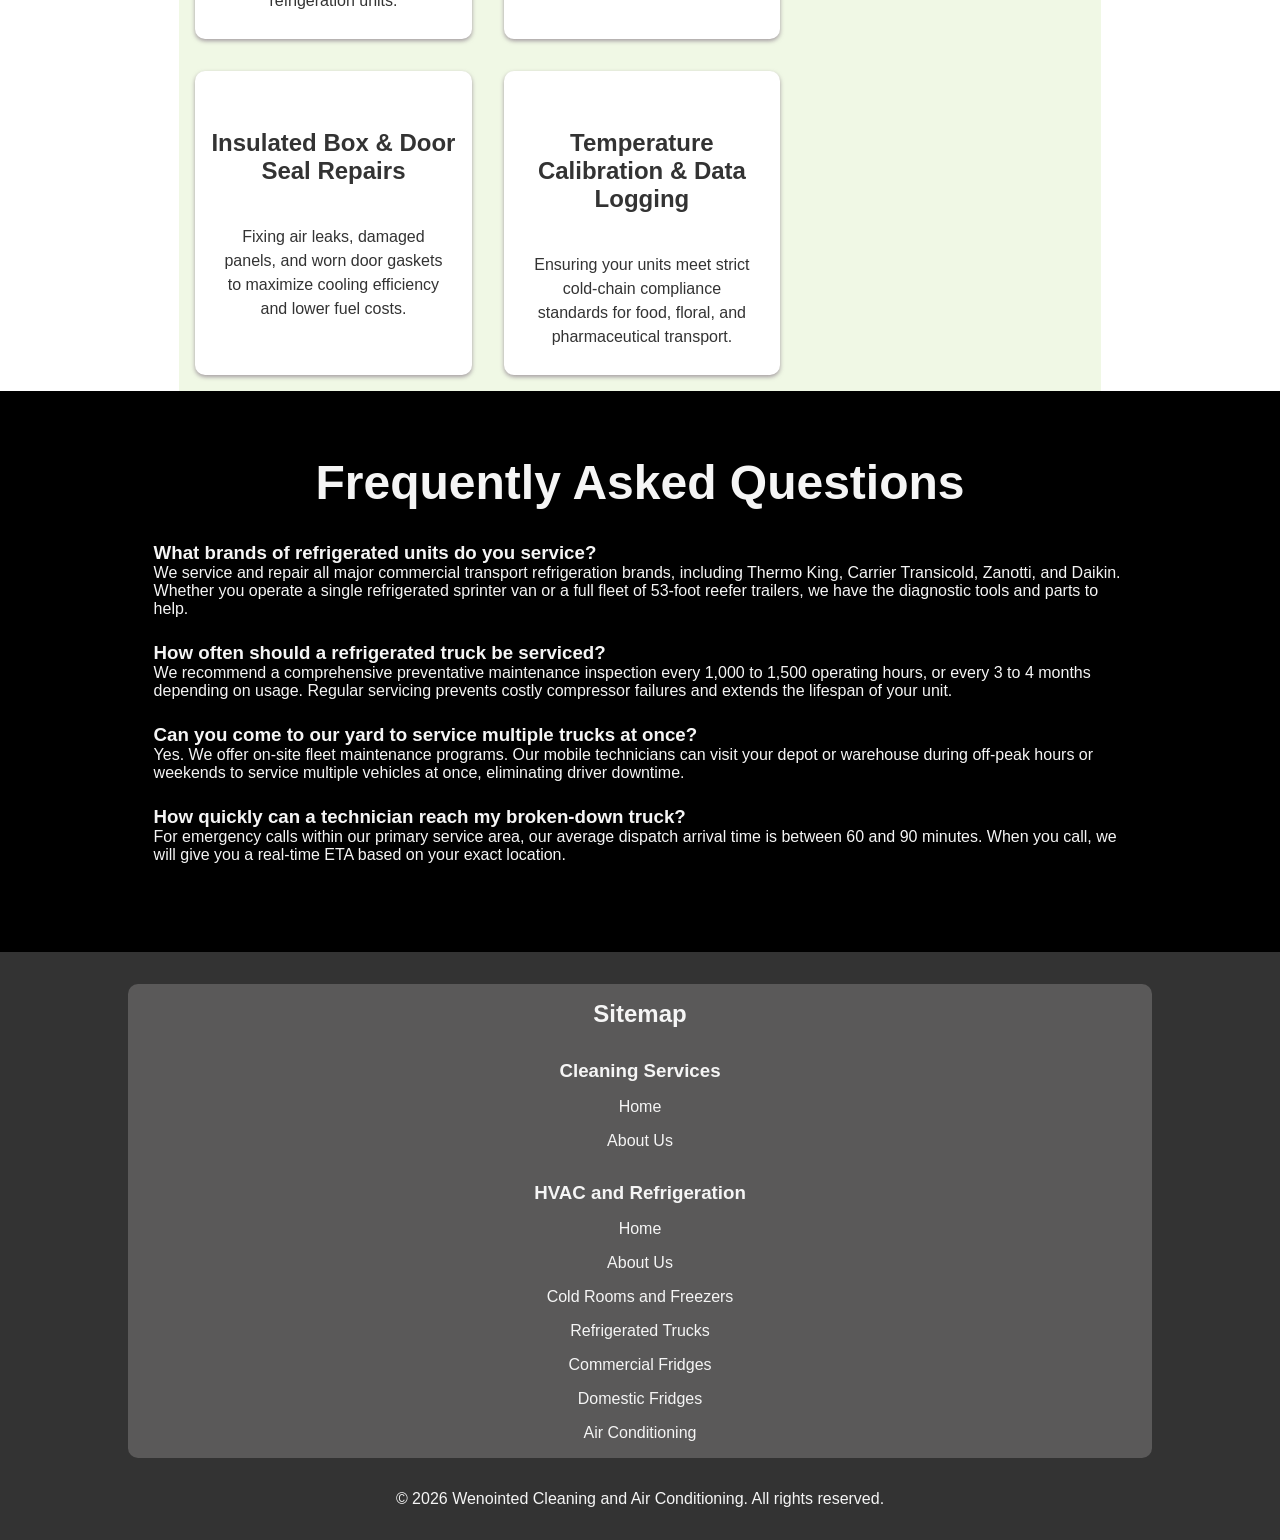
<file: trucks.html>
<!DOCTYPE html>
<html lang="en">
<head>
    <meta charset="UTF-8">
    <meta name="viewport" content="width=device-width, initial-scale=1.0">
    <link rel="stylesheet" href="styles.css">
    <link rel="stylesheet" href="cold-rooms.css">
    <link rel="icon" href="images/logo.png" type="image">
    <title>Refrigerated Trucks</title>
</head>
<body>
    <section class="hero">
        <nav class="navbar">
            <div class="logo"><img src="images/logo.png" alt=""></div>
            <button class="navbar-toggle">
                <span></span>
                <span></span>
                <span></span>
            </button>
            <div class="nav-links">
                <a href="fridges-home.html" class="nav-link">Home</a>
                <a href="fridges-home.html#services" class="nav-link">Services</a>
                <a href="fridges-about.html" class="nav-link">About Us</a>
                <a href="https://wa.me/27630189668" class="contact">Contact</a>
            </div>
        </nav>
        <div class="hero-msg">
            <h1>Keep Your Cold Chain Moving. Fast, Reliable Refrigerated Truck Repair.</h1>
            <p>
                24/7 emergency roadside assistance and preventative maintenance for commercial reefers, 
                trailers, and refrigerated vans. Minimize downtime and protect your temperature-sensitive cargo.
            </p>
            <a href="https://wa.me/27630189668" class="cta">Request Emergency Dispatch</a>
        </div>
    </section>

    <a href="https://wa.me/27789362920" class="float-contact">Let's Chat</a>

    <section class="main">
        <h1>Complete Refrigeration Solutions for Commercial Fleets</h1>

        <p>
            When a cooling unit fails, every minute counts. Our certified technicians specialize in diagnosing, 
            repairing, and maintaining all major transport refrigeration systems to keep your fleet compliant and on the road.
        </p>

        <div class="card-section">
            <div class="card">
                <h3>24/7 Emergency Roadside Repair</h3>
                <p>
                    Rapid mobile response to get your reefer unit back down to temperature before your load is compromised.
                </p>
            </div>
            <div class="card">
                <h3>Preventative Maintenance Programs</h3>
                <p>
                    Scheduled inspections, belt replacements, fluid checks, and sensor calibrations to stop breakdowns before they happen.
                </p>
            </div>
            <div class="card">
                <h3>Compressor & Engine Overhauls</h3>
                <p>
                    Full mechanical repairs and replacements for diesel-driven and electric standby refrigeration units.
                </p>
            </div>
            <div class="card">
                <h3>Refrigerant Leak Detection & Recharge</h3>
                <p>
                    EPA-certified diagnostics, pressure testing, and eco-friendly refrigerant recharging.
                </p>
            </div>
            <div class="card">
                <h3>Insulated Box & Door Seal Repairs</h3>
                <p>
                    Fixing air leaks, damaged panels, and worn door gaskets to maximize cooling efficiency and lower fuel costs.
                </p>
            </div>

            <div class="card">
                <h3>Temperature Calibration & Data Logging</h3>
                <p>
                    Ensuring your units meet strict cold-chain compliance standards for food, floral, and pharmaceutical transport.
                </p>
            </div>
        </div>

    </section>

    <section class="faq">
        <h1>Frequently Asked Questions</h1>
        <div class="faq-item">
            <h3>What brands of refrigerated units do you service?</h3>
            <p>
                We service and repair all major commercial transport refrigeration brands, including Thermo King, Carrier Transicold, Zanotti, and Daikin. 
                Whether you operate a single refrigerated sprinter van or a full fleet of 53-foot reefer trailers, we have the diagnostic tools and parts to help.
            </p>
        </div>
        <div class="faq-item">
            <h3>How often should a refrigerated truck be serviced?</h3>
            <p>
                We recommend a comprehensive preventative maintenance inspection every 1,000 to 1,500 operating hours, or every 3 to 4 months depending on usage. 
                Regular servicing prevents costly compressor failures and extends the lifespan of your unit.
            </p>
        </div>
        <div class="faq-item">
            <h3>Can you come to our yard to service multiple trucks at once?</h3>
            <p>
                Yes. We offer on-site fleet maintenance programs. Our mobile technicians can visit your depot or warehouse during off-peak hours or weekends to service multiple vehicles at once, eliminating driver downtime.
            </p>
        </div>
        <div class="faq-item">
            <h3>How quickly can a technician reach my broken-down truck?</h3>
            <p>
                For emergency calls within our primary service area, our average dispatch arrival time is between 60 and 90 minutes. When you call, we will give you a real-time ETA based on your exact location.
            </p>
        </div>
    </section>

    <footer class="footer">
        
        <div class="social-media" id="contact">
            <h2>Sitemap</h2>
            <div class="clean-map">
                <h3>Cleaning Services</h3>
                <a href="cleaning-home.html">Home</a>
                <a href="cleaning-about.html">About Us</a>
            </div>
            <div class="aircon-map">
                <h3>HVAC and Refrigeration</h3>
                <a href="fridges-home.html">Home</a>
                <a href="fridges-about.html">About Us</a>
                <a href="cold-rooms.html">Cold Rooms and Freezers</a>
                <a href="trucks.html">Refrigerated Trucks</a>
                <a href="commercial.html">Commercial Fridges</a>
                <a href="fridges.html">Domestic Fridges</a>
                <a href="aircon.html">Air Conditioning</a>
            </div>
        </div>
        <p>&copy; 2026 Wenointed Cleaning and Air Conditioning. All rights reserved.</p>
    </footer>
<script src="main.js"></script>
</body>
</html>
</file>
<file: styles.css>
* {
    margin: 0;
    padding: 0;
    box-sizing: border-box;
    font-family: sans-serif;
}

body {
    width: 100vw;
    overflow-x: hidden;
}

.navbar {
    width: 100%;
    display: flex;
    height: 80px;
    align-items: center;
    justify-content: space-around;
    background: rgb(235, 247, 214);
    position: absolute;
    top: 0;
    z-index: 100;
}

.navbar .nav-links {
    min-width: 50%;
    display: flex;
    align-items: center;
    justify-content: space-around;
}

.navbar .nav-links .nav-link {
    text-decoration: none;
    color: #333;
    font-weight: bold;
}

.navbar .nav-links a:hover {
    background: rgb(66, 102, 3);
    padding: 10px 20px;
    color: white;
    transition: 0.4s ease-in-out all;
    border-radius: 5px;
}

.nav-links .contact{
    background: rgb(66, 102, 3);
    padding: 10px 20px;
    color: white;
    text-decoration: none;
    border-radius: 5px;
}

.navbar-toggle {
    display: none;
    cursor: pointer;
    background: transparent;
    border: none;
    padding: 10px;
}

.navbar-toggle span {
    height: 3px;
    width: 25px;
    background: #333;
    margin: 4px 0;
    border-radius: 2px;
    transition: all 0.3s ease;
    display: block;

}

/* Responsive Styles */
@media (max-width: 880px) {
    .navbar {
        /* padding: 15px 5%; */
        backdrop-filter: blur(10px);
    }

    .navbar .nav-links{
        display: none;
        flex-direction: column;
        align-items: flex-start;
        gap: 1.7rem !important;
        position: absolute;
        top: 0;
        right: 0;
        width: 100%;
        height: 60vh;
        padding: 3rem 1.5rem;
        box-shadow: 0 10px 10px rgba(0, 0, 0, 0.5);
        backdrop-filter: blur(10px);
        background: rgb(235, 247, 214);
        transition: all 0.3s ease;
        z-index: 1000;
    }

    .nav-links.active {
        display: flex;
        z-index: 1000;
    }

    .nav-links a {
        margin: 15px 0;
    }

    .navbar-toggle {
        display: block;
        z-index: 1001;
    }
}

.hero {
    height: 80vh;
    width: 100%;
    background: url('images/banner_img.jpg') no-repeat center center/cover;
    display: flex;
    flex-direction: column;
    justify-content: center;
    align-items: center;
    text-align: center;
    color: white;
    padding: 0 2rem;
    padding: 0 20px;
}

.footer {
    width: 100%;
    background:#333;
    display: flex;
    flex-direction: column;
    color: #f5f5f5;
    align-items: center;
    padding-top: 2rem;
    padding-left: 10%;
    padding-right: 10%;
}

.footer p {
    font-size: clamp(0.75rem, 1.5rem, 1rem);
    text-align: center;
    margin-bottom: 2rem;
}

.social-media {
    display: flex;
    flex-direction: column;
    align-items: center;
    gap: 2rem;
    width: 100%;
    margin-bottom: 2rem;
    background: #5a5959;
    padding: 1rem;
    border-radius: 10px;
}

.clean-map, .aircon-map {
    display: flex;
    flex-direction: column;
    align-items: center;
    gap: 1rem;
}

.clean-map a, .aircon-map a{
    text-decoration: none;
    color: #f5f5f5;
}

.clean-map a:hover, .aircon-map a:hover {
    color:rgb(215, 248, 159);
}

main {
    margin-top: 80px;
    min-height: 100vh;
}

.options {
    width: 100%;
    padding: 3rem 0;
    display: flex;
    align-items: center;
    flex-direction: column;
    height: 100vh;
    justify-content: space-between;
}

.options .cleaning, .options .aircon {
    width: 80%;
    margin-left: auto;
    margin-right: auto;
    min-height: 40%;
    border-radius: 10px;
    
    box-shadow: 0 4px 4px rgba(0, 0, 0, 0.3);
    
}

.options .cleaning .overlay, .options .aircon .overlay {
    width: 100%;
    height: 100%;
    background: rgba(0, 0, 0, 0.5);
    display: flex;
    flex-direction: column;
    align-items: center;
    justify-content: space-between;
    padding: 2rem;
    border-radius: 10px;
    color: #fffdfd
}

.options .aircon {
    background: url('images/aircon/fans.jpeg') no-repeat center center/cover;;
}

.options .cleaning {
    background: url('images/cleaning/clean-option.jpeg') no-repeat center center/cover;;
}

.cleaning a, .aircon a {
    max-width: fit-content;
    background: rgb(66, 102, 3);
    padding: 10px 20px;
    color: white;
    text-decoration: none;
    border-radius: 5px;
}

.cleaning a:hover, .aircon a:hover {
    background: rgb(41, 63, 4);
}

.float-contact{
    background: rgb(66, 102, 3);
    padding: 10px 20px;
    color: white;
    text-decoration: none;
    border-radius: 5px;
    position: fixed;
    top: 75%;
    right: 5%;
    z-index: 500;
    box-shadow: 5px 5px 5px rgba(0, 0 , 0, 1);
    transform: scale(1);
    animation: pulse 1.5s infinite;
}

@keyframes pulse {
    0% {
        transform: scale(0.9);
        box-shadow: 5px 5px 5px rgba(0, 0 , 0, 0.7);
        background: rgb(103, 160, 5);
    }
    70% {
        transform: scale(1);
        box-shadow: 5px 5px 5px rgba(0, 0 , 0, 0.4);
        background: rgb(66, 102, 3);
    }
    100% {
        transform: scale(0.9);
        box-shadow: 5px 5px 5px rgba(0, 0 , 0, 0.2);
        background: rgb(103, 160, 5);
    }

}
</file>
<file: cold-rooms.css>
.hero {
    height: 80vh;
    width: 100%;
    background: url('images/aircon/hero.jpeg') no-repeat center center/cover;
    display: flex;
    flex-direction: column;
    justify-content: center;
    align-items: center;
    text-align: center;
    color: white;
    padding: 0 2rem;
    padding: 0 20px;
}

.hero-msg {
    background: rgba(0, 0, 0, 0.75);
    padding: 3rem 2rem;
    height: 80vh;
    width: 100vw;
    backdrop-filter: blur(2px);
    display: flex;
    flex-direction: column;
    align-items: center;
    place-content: center;
}

.hero-msg h1 {
    
    margin-bottom: 1rem;
    font-weight: 700;
}

.hero-msg p {
    
    font-weight: 400;
    line-height: 1.5rem;
}

.cta {
    background-color: rgb(66, 102, 3);
    color: white;
    border: none;
    padding: 10px 20px;
    max-width:fit-content;
    margin-bottom: 1rem;
    margin-top: 3rem;
    border-radius: 5px;
    cursor: pointer;
    transition: background-color 0.3s ease;
    text-decoration: none;
}

.cta:hover {
    background: rgb(43, 66, 3);
}

.services {
    width: 100%;
    height: auto;
    background-color: #e6e5e591;
    padding: 4rem 2rem;
    display: flex;
    flex-direction: column;
    justify-content: center;
}

.services h1 {
    text-align: center;
    font-size: clamp(2rem, 5vw, 3rem);
    margin-bottom: 2rem;
    font-weight: 700;
    color: #222222;
}

.card-section {
    width: 90%;
    margin-left: auto;
    margin-right: auto;
    display: flex;
    flex-wrap: wrap;
    background: #e4f3d291;
}

.card {
    width: 30%;
    border-radius: 10px;
    padding: 10px;
    overflow: hidden;
    box-shadow: 0 2px 4px rgba(111, 94, 114, 0.6);
    margin: 1rem;
    transition: transform 0.3s ease, box-shadow 0.3s ease;
    background-color: #fff;
    color: #333;
    text-align: center;
}

.card img {
    width: 60%;
    aspect-ratio: 16/9;
    height: auto;
    display: block;
    margin-left: auto;
    margin-right: auto;
}

.card:hover {
    transform: translateY(-10px);
    box-shadow: 0 4px 8px rgba(0, 0, 0, 0.8);
}

.card h3 {
    margin: 1rem 0;
    font-size: 1.5rem;
}

.card p {
    padding: 0 1rem 1rem 1rem;
    font-size: 1rem;
    line-height: 1.5;
}

.card button {
    background-color: rgb(66, 102, 3);
    color: white;
    border: none;
    padding: 10px 20px;
    margin-bottom: 1rem;
    border-radius: 5px;
    cursor: pointer;
    transition: background-color 0.3s ease;
}

.card button:hover {
    background-color: rgb(43, 66, 3);
}

.card button a {
    text-decoration: none;
    color: white;
    font-weight: 500;
}

@media (max-width: 768px) {
    .card {
        width: 90%;
    }
}

.carousel {
    width: 100%;
    overflow-x: auto;
    display: flex;
    margin: 3rem auto;
    gap: 1rem;
    position: relative;
    scroll-snap-type: x mandatory;
    scroll-behavior: smooth;
    anchor-name: --carousel;
    scroll-marker-group: before;
}

.carousel .carousel-card {
    scroll-snap-align: start;
    flex: 0  0 20rem;
    height: 20rem;
    margin: 0;
    border-radius: 10px;
    overflow: hidden;
    box-shadow: 0 2px 4px rgba(111, 94, 114, 0.6);
}

.carousel::-webkit-scrollbar {
    display: none;
}

.carousel .carousel-card img {
    width: 100%;
    height: 100%;
    object-fit: cover;
    display: block;
    transition: transform 0.3s ease;
}

.carousel::scroll-marker-group {
    display: flex;
    justify-content: center;
    gap: 0.5rem;
    padding-top: 1rem;
}

.carousel-card::scroll-marker {
    content: '';
    height: 1rem;
    width: 1rem;
    border-radius: 50%;
    background: #cfcccc;
}

.carousel-card::scroll-marker:target-current {
    background:rgba(19, 19, 19, 0.6)
}

.carousel::scroll-button(right), .carousel::scroll-button(left) {
    content: '>';
    border: none;
    background: rgb(66, 102, 3);
    color: #fff;
    font-family: Consolas, monospace;
    font-size: 2rem;
    height: 30px;
    width: 30px;
    border-radius: 50%;
    cursor: pointer;
    position: fixed;
    position-anchor: --carousel;
    position-area: right center;
    translate: -100%;
    z-index: 1000;
}

.carousel::scroll-button(left) {
    content: '<';
    position-area: left center;
    translate: 100%;
}

.carousel.carousel::scroll-button(left):disabled, .carousel.carousel::scroll-button(right):disabled {
    cursor: auto;
    background: #e4f3d291;
}

@media (max-width: 500px) {
    .carousel .carousel-card {
        flex: 0 0 100%;
        height: 15rem;
    }
}

.faq {
    width: 100%;
    height: auto;
    background-color: #000;
    padding: 4rem 2rem;
    display: flex;
    flex-direction: column;
    justify-content: center;
    color: #f5f5f5;
}

.faq h1 {
    text-align: center;
    font-size: clamp(2rem, 5vw, 3rem);
    margin-bottom: 2rem;
    font-weight: 700;
}

.faq-item {
    width: 80%;
    margin-left: auto;
    margin-right: auto;
    margin-bottom: 1.5rem;
}

.main {
    width: 100%;
    padding-left: 10%;
    padding-right: 10%;
    padding-top: 5vh;
}

.main h1 {
    text-align: center;
    padding: 2rem 0;
    font-size: clamp(2rem, 5vw, 3rem);
    display: flex;
    justify-content: center;
    align-items: center;
    gap: 0.5rem;
}

.main h3 {
    text-align: center;
    padding-bottom: 1.5rem;
    padding-top: 2rem;
}

.main ul {
    width: 60%;
    margin-left: auto;
    margin-right: auto;
    margin-bottom: 2rem;
}

.main ul li {
    line-height: 1.6;
}

.main p {
    text-align: center;
    line-height: 1.5;
}

.main p a {
    color: rgb(66, 102, 3);
    text-decoration: none;
}
</file>
<file: cleaning-home.css>
.hero {
    height: 80vh;
    width: 100%;
    background: url('images/cleaning/WhatsApp\ Image\ 2026-11-16\ at\ 20.27.23.jpeg') no-repeat center center/cover;
    display: flex;
    flex-direction: column;
    justify-content: center;
    align-items: center;
    text-align: center;
    color: white;
    padding: 0 2rem;
    padding: 0 20px;
}

.hero-msg {
    background: rgba(0, 0, 0, 0.75);
    padding: 3rem 2rem;
    height: 80vh;
    width: 100vw;
    backdrop-filter: blur(2px);
    display: flex;
    flex-direction: column;
    align-items: center;
    place-content: center;
}

.hero-msg h1 {
    
    margin-bottom: 1rem;
    font-weight: 700;
}

.hero-msg p {
    
    font-weight: 400;
    line-height: 1.5rem;
}

.cta {
    background-color: rgb(66, 102, 3);
    color: white;
    border: none;
    padding: 10px 20px;
    max-width:fit-content;
    margin-bottom: 1rem;
    margin-top: 3rem;
    border-radius: 5px;
    cursor: pointer;
    transition: background-color 0.3s ease;
    text-decoration: none;
}

.cta:hover {
    background: rgb(43, 66, 3);
}

.services {
    width: 100%;
    height: auto;
    background-color: #e6e5e591;
    padding: 4rem 2rem;
    display: flex;
    flex-direction: column;
    justify-content: center;
}

.services h1 {
    text-align: center;
    font-size: clamp(2rem, 5vw, 3rem);
    margin-bottom: 2rem;
    font-weight: 700;
    color: #222222;
}

.card-section {
    width: 90%;
    margin-left: auto;
    margin-right: auto;
    display: flex;
    justify-content: space-around;
    align-items: center;
    flex-wrap: wrap;
    background: #e4f3d291;
}

.card {
    width: 40%;
    border-radius: 10px;
    
    overflow: hidden;
    box-shadow: 0 2px 4px rgba(111, 94, 114, 0.6);
    margin: 1rem;
    transition: transform 0.3s ease, box-shadow 0.3s ease;
    background-color: #fff;
    color: #333;
    text-align: center;
}

.card img {
    width: 100%;
    aspect-ratio: 16/9;
    height: auto;
    display: block;
    margin-left: auto;
    margin-right: auto;
}

.card:hover {
    transform: translateY(-10px);
    box-shadow: 0 4px 8px rgba(0, 0, 0, 0.8);
}

.card h3 {
    margin: 1rem 0;
    font-size: 1.5rem;
}

.card p {
    padding: 0 1rem 1rem 1rem;
    font-size: 1rem;
    line-height: 1.5;
}

.card button {
    background-color: rgb(66, 102, 3);
    color: white;
    border: none;
    padding: 10px 20px;
    margin-bottom: 1rem;
    border-radius: 5px;
    cursor: pointer;
    transition: background-color 0.3s ease;
}

.card button:hover {
    background-color: rgb(43, 66, 3);
}

.card button a {
    text-decoration: none;
    color: white;
    font-weight: 500;
}

@media (max-width: 768px) {
    .card {
        width: 90%;
        padding: 15px;
    }
}

.carousel {
    width: 100%;
    overflow-x: auto;
    display: flex;
    margin: 3rem auto;
    gap: 1rem;
    position: relative;
    scroll-snap-type: x mandatory;
    scroll-behavior: smooth;
    anchor-name: --carousel;
    scroll-marker-group: before;
}

.carousel .carousel-card {
    scroll-snap-align: start;
    flex: 0  0 20rem;
    height: 20rem;
    margin: 0;
    border-radius: 10px;
    overflow: hidden;
    box-shadow: 0 2px 4px rgba(111, 94, 114, 0.6);
}

.carousel::-webkit-scrollbar {
    display: none;
}

.carousel .carousel-card img {
    width: 100%;
    height: 100%;
    object-fit: cover;
    display: block;
    transition: transform 0.3s ease;
}

.carousel::scroll-marker-group {
    display: flex;
    justify-content: center;
    gap: 0.5rem;
    padding-top: 1rem;
}

.carousel-card::scroll-marker {
    content: '';
    height: 1rem;
    width: 1rem;
    border-radius: 50%;
    background: #cfcccc;
}

.carousel-card::scroll-marker:target-current {
    background:rgba(19, 19, 19, 0.6)
}

.carousel::scroll-button(right), .carousel::scroll-button(left) {
    content: '>';
    border: none;
    background: rgb(66, 102, 3);
    color: #fff;
    font-family: Consolas, monospace;
    font-size: 2rem;
    height: 30px;
    width: 30px;
    border-radius: 50%;
    cursor: pointer;
    position: fixed;
    position-anchor: --carousel;
    position-area: right center;
    translate: -100%;
    z-index: 1000;
}

.carousel::scroll-button(left) {
    content: '<';
    position-area: left center;
    translate: 100%;
}

.carousel.carousel::scroll-button(left):disabled, .carousel.carousel::scroll-button(right):disabled {
    cursor: auto;
    background: #e4f3d291;
}

@media (max-width: 500px) {
    .carousel .carousel-card {
        flex: 0 0 100%;
        height: 15rem;
    }
}

.faq {
    width: 100%;
    height: auto;
    background-color: #000;
    padding: 4rem 2rem;
    display: flex;
    flex-direction: column;
    justify-content: center;
    color: #f5f5f5;
}

.faq h1 {
    text-align: center;
    font-size: clamp(2rem, 5vw, 3rem);
    margin-bottom: 2rem;
    font-weight: 700;
}

.faq-item {
    width: 80%;
    margin-left: auto;
    margin-right: auto;
    margin-bottom: 1.5rem;
}

.main {
    width: 100%;
    padding-left: 10%;
    padding-right: 10%;
    padding-top: 5vh;
}

.main h1 {
    text-align: center;
    padding: 2rem 0;
    font-size: clamp(2rem, 5vw, 3rem);
    display: flex;
    justify-content: center;
    align-items: center;
    gap: 0.5rem;
}

.main h3 {
    text-align: center;
    padding-bottom: 1.5rem;
    padding-top: 2rem;
}

.main ul {
    width: 60%;
    margin-left: auto;
    margin-right: auto;
    margin-bottom: 2rem;
}

.main ul li {
    line-height: 1.6;
}

.main p {
    text-align: center;
    line-height: 1.5;
}

.main p a {
    color: rgb(66, 102, 3);
    text-decoration: none;
}
</file>
